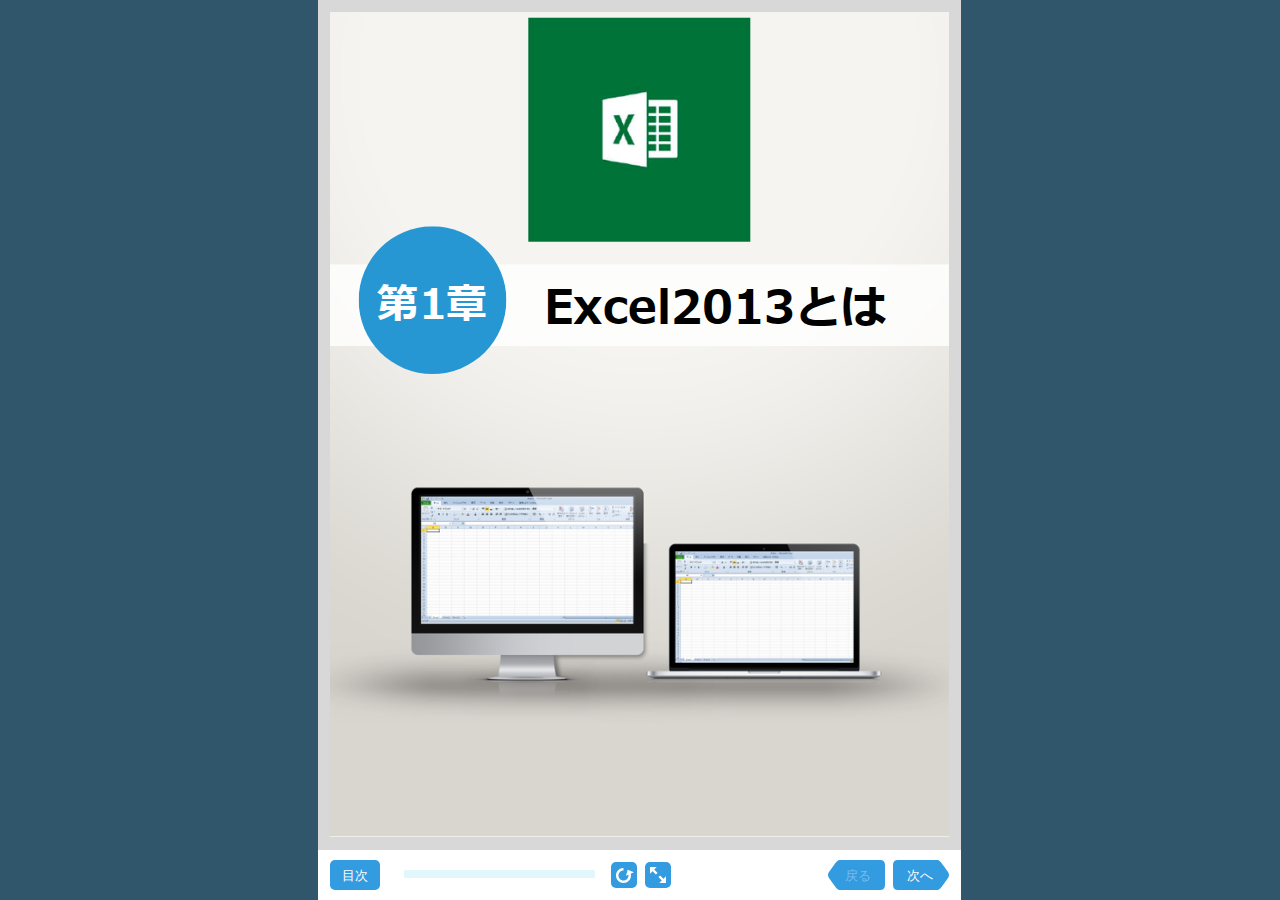
<file: 4_8_Excel講座_第1章/index.html>
<!DOCTYPE html>
<!-- Created with iSpring --><!-- 564 794 --><!--version 8.7.0.20205 --><!--type html --><!--mainFolder ./ -->
<html style=background-color:#30566b;>
<head>
    <meta http-equiv="Content-Type" content="text/html;charset=utf-8"/><meta name="viewport" content="width=device-width,initial-scale=1,maximum-scale=1"/><meta name="format-detection" content="telephone=no"/><meta name="apple-mobile-web-app-capable" content="yes"/><meta name="apple-mobile-web-app-status-bar-style" content="black"/><meta http-equiv="X-UA-Compatible" content="IE=edge"/><meta name="msapplication-tap-highlight" content="no"/><title>Excel 講座</title><link rel="apple-touch-icon-precomposed" href="data/apple-touch-icon.png"/><link rel="shortcut icon" type="image/ico" href="data/favicon.ico"/><style>body {background-color:#30566b;}#spr0_5078e13 {display:none;}</style>
    
    
    <style>
		#playerView {
			position:relative;
			-webkit-tap-highlight-color:rgba(0,0,0,0);
			-webkit-user-select:none;
			-moz-user-select:none;
			-webkit-touch-callout:none;
			-webkit-user-drag:none;
		}
		#playerView * {
			position:absolute;
		}
		#preloader {
			width: 50px;
			height: 50px;
			position: absolute;
			top: 0;
			left: 0;
			bottom: 0;
			right: 0;
			margin: auto;
			border-radius: 10px;
			background-color: rgba(0, 0, 0, 0.5);
		}
		
		#preloader::after {
			content: '';
			position: absolute;
			background: url([data-uri]);
			background-size: cover;
			top: 0;
			left: 0;
			bottom: 0;
			right: 0;
			animation: preloader_spin 1s infinite linear;
			-webkit-animation: preloader_spin 1s infinite linear;
		}
		
		@keyframes preloader_spin { 0% {transform: rotate(0deg);} 100% {transform: rotate(360deg);} }
		@-webkit-keyframes preloader_spin { 0% {-webkit-transform: rotate(0deg);} 100% {-webkit-transform: rotate(360deg);}}
    </style>
</head>
<body>
	<div id="preloader"></div>
	<script src="data/player.js?13C44E06"></script>
    <div id="content"></div>
    <div id="spr0_5078e13"></div>
    <script>
		if (!ispring.compatibility.performRedirectIfNeeded("data/html5-unsupported.html"))
		{
			(function(startup){
				function start(savedPresentationState)
				{
					var presInfo = "eNrlXXtzG8eR/yooXKXqrgrcm/dD98cVRII2LxSpkLQdn+xiQSQo4QwCPACkrKhUJYC2JdvS2fHFr8jPWJYV2aadt+NH9F1uRVL6K1/humcWwC52+bDChIwiySSw0z3T3dPT8+t5rC/kq/lj+QslWjrOrRkb4bw0OiJKRTlihBkfGS2Ni/HicaMFH72YL+TbQFx6dqFSy9377Prm15/Ao3P5Y1KQQv5s/phm8HsBSBYazcrsSnNeWEkUAaKVtfwxRqgq5FexvWprpVlpVertSnPeBDog84wwIv/tP8jY4xrIK/ljF/J1/PEM/oCv7eZqpZAv54+dcgX5lRUga7mvQMKZa3epXGtV3GP36eLTFwueut5KUIvdqVeS1HyPuttxaroH9cru1KjmgHgpKYhyxN4S6ZprSWK5O/FanNjsLnMrS4ydqSsZcuxMvZSgtntQn05Q692p11YT1HtoubYYpxZkd+p2Qm5Nsq0N5PnlhAfjAGrlL8LzFXxe7jdRSzVWyDfRvfIXnd9fyC9F7nGx1zDWde/DW9u/fRtkmYAvnAovVX6x3C4/9a+tWnWxQoP/wv5bGH664Lp1sScYtE9cQ/7rs72BDqOWh51bYeeLp5pP1bc/+4xuf/qBH6IgAihBAkKo4xSBFlYLSZkRUjPNKiOUXny6gCHGqXrq6cgcXv7FiJn4PyLi9sPcG6/qPoFOrorW2fJKpRU9mvX1Pe5/nY9+PeN/L/lf5xqe2NuKjtDw0iWnVdj5ZPPy11vvfhx2Xw47/wsK9k0o0yZkmSZkAxMO+jDThunW0JZh91bY/SLsfhOuf+qjKT4FIR9m65K0dXmmdfm+rZv787dX4rb887cvgreGlzonqgvNRqux1N6+8aewc/X+Gy9vv/112Hkz7Lwfdn8Rrr8Zrt8Ou78K178Nu38I1z8J138Tdr8L118P16+ACmHn7fBS96kmDLF7t65sb7wZK7y1+dNvw86XYfcqqtjthp0N9+/XbqjcCDufbl554f6H74Wd15Gm86deZU/VN6+9BcVbb1ze/BxqfG7r9S83L90Iu69tf3Vz69ZtKLr71c2w80dnug/Czk+hXpDAyfNF2AGCV0C1p5rh+mUn+B0sd+Jt/[base64]/IujBPHQz2uaaVHQF8IPw39LQVJevIhCpL0xEMQ5NAma56erEXmZC32M1m76ed9mLxwyvv2FZic7t36fHPj5zgn9ZrGiepSJz63bb56BaY3mCg3//ibzXcv4/T2q27Y7cRYrmZMbzu0ceve5dubL7++/fPnYKKNZvXO1XsfwjT+Ck7UOLM+Ve8VIFLY/t2rW++944hubd/4OmNCf/CZdPApigQ7zao+Lmhe7k1KNGCcK0YhjDML4K4gFYFpx8DswH3s7U9NFgKuhke2ICHVZgTCpOaGGcrkTlOTkEr7AD3CbMAVNLBTKGQQgpk1xBAhBIdgWKAWphIMjERC/[base64]/cjBoriOAGM95V86wKzIkJ4xwVaQDEG8g0guOFWCqGEHS7EoFqgkxwMg6WR8PiQkPTRvHyqClYcryG49pY9ET7Gj0lPmqAhij4ogiVB/uJIckfGcjOj/SBkpTWekMjMjlfvJSHuLo35F+Mtw/Ze4vuvWjt2a7i3373bY+Sjs3Aw7z4E8bin21v1LH0EW6Rij5271F3NXR7DRX9XdvPHi1vXf9tNPV3O/oY0op+x2gWbrjS8zkktf3SAh7r7Wk+xTqGv7yw/9cvKg0h2WfPvJd7z57VsbuEaNFYIO1/zP+52vtl5670BXjPeb5/qBXq6I5Nqr4ZJIJixhAG9YgVMRSEgFuNaW4QoroDiDmyNUSODPygcR+AGW4UBslTACUZwIEMdAxiK5JWnoC6A6MIRoqNElorYgWABoyEohjTVuJTGG4vhREj3FkuaIJ05DokuCyA8kV5b71U1GceVVEoB9SuGKc0E46zDJwEAUU8CCgAQQEj/OpPJroil0SDWu/[base64]/gSKNCCCbBOvBGEDLQc4JOTN87K3tYMrJGOT8vsv6/UECa8HiAlM7ipMhyAidSyFdhgFlNfiaZYWRjGcZnCOgF/gY9gh1/QqmEAF0KeQgIAwnWrHhPmXoOARU6kne4zBG+O2hB9sEiLvx4QHiLCH2ATAGbRRAmF0ai0lHPWdShdgRih0tRQ7fUsnIfwR2KY6AIPpwBTkkcMpsxskRlQlO1V94cgTEcScJbnxy//Irw/DwUmfr6mW35YGw9v4Hz29fR2jqTxVsXb8Tdq4Aau3tZry9xz5KHzdmNNbZuPvV52Hn5bD74ta7H9795vd47OFVqP2FOE3YQbG2XvoOFPGIOaNthKCJth/w/IFwrldhZADDWByWABTC5TELscRPJgVhcTZXVknutpB5wWCo6QOr1Aqq5KY/hcE0IQhgLdqfmZLLvzKgjBgDE5CbuwpMBYYLrqAhQpjl6bnyqIieok4QpxatY2Lj0QSYRmGqNdLt0isWGJjAuSCAkCxgIBBcBMYYv3muZQF39gUUmmhZX2TtHgg8w6CJlEoJd/7AgH20EJxxzQGPZOweJFnSHDHsqIbUwK0GAtgZrBphaEpIoBk1iHE01FMQiLIBWFDVQ2WgqQYQD/YHmAsAX6f04Ij6dLTGin04wilAXAvQDpIAZQF4DsMMXAwm3HDIGQBsM7eFQAHbU0GpRnySXoIfqMEpCG2tNf2EgwEE00RZBnYwbp0ckBc8gSHGmNs44AUGfhQBy/TSswXkL4Ec0DfvoUZwDs405Zz6bYIhHdIsaY4Hgkrx4X5oAEBnCXF4S4dHQBB7NARJjuqHBYkwQCKb73+99c5n2z/75v67v8BlpNufbb31P/1FMpXGIToTh+j94JDMtnY7v8r+Xs+v7mVZiIdpy5pMy5q/yLIgCv6KEOBGj+JTd7L0OURQjtShqZ3w0kNjc522uc20uT0ImyMexUO9gKOvOkB9A8/7rn8arr+KiPbSNYeUn3P/+jB5+w+37l9/wYFhgMdfOOj7hTtT/K07LbzhFmY/dJUBQr7mF4Lvfndn+2e3Iq7e0WJXmn3W6OHtYpNxa4FkX1sgB97J67fD9Xfw6PcOfetqufvVS/fXcdE90TPYh+9sffw55j13nr93s4ObBd3fhOvvYX3rL2JKdalzKly/7jzhg6dzYfe53Kmtq3c2n/8YvmC/u3QJ2e6E62+4Mf4nlxBBXTfvP39t+7uNnhvcTAoWceCGwBdOiXX8ENtoSIiKp9RjgnVf27xyOey+FOWDO+eAD6/T2Qyn2+GuDD1op4tOJ+4WU/yZ/95mjPeA97c3Lm+9eAnd7fmPN1+6nvAM6MNB1v2PFUEgmc7ozOxbO5Qd/DQRBfp7N1+O1jiyuzQxI0TrHq9tff4RugIOfLfvmDF97FLToMnuaz1fGT5Nm1huSVf/0IcCPli629j65OWtK6/2kXIGtqDZ15Eo/x5rdlEzu4Fk/vBZk2RsztPs8+JUPJg1ofk4MI5mXzAxXuT6had7OHHyLmZnGWbPPhRB5QGYHQ8Y3PFHIhLnJ2IQ14Wyq4hOPCiJwiGu/d698+7m52+lDjpQ12UbAxaHnKKnvt1E/e5YRveleEgcsEah1HO75evOF/duXIZJF5tAwVJBECW8uvXBt9u/vbYD3IKh3GvBfxmuw08L7zre99zPjcxo27de8oLemwey9H1auBzVrWBaExBGFMDr3kaqUYG1vXOVbsNSFrgJuAEKIRTrnWZN7hKzwB/[base64]/[base64]/Ud/0GXz6tduQePFHVC8S8UxSYgdmuktp7nz3P4MdxYyH/D31oASTV9N3FuOqvzU4f0Xtt65FHa7m1++gulF5/bmtbfufndtkMdc6riFJCda9uLR4Px1MjE7iOvFzkG1lD0QKWTAABVIa6IzsYDrAGoAxhP+5InmAUylkkjuYBQe4SAZt9Q4AAiAQZIpBzsM3l6VAU/fvdWB0FpJy6ARxY0uqIABJiCQV3OJx3dt6pxvTN70KzqUYAjDIDH3h3h5xos68CgwIAJ/XzXjnEPGezqYDfCmYHTClmdehuYWj1lof5QCsTGHVg1R0V3Z1GXoI6lHiiXNEesPntIDryxKLiVAa6vw1ihAMqUgH6Hco7SCJYDaoGvBm4QHaXumJOCVgml3Sjc6EBXlJ/AUT9jjJcUhRbiEbMhqAIeKcYLA16dSmnv0OQSc1ZFVJM2S5khl2LERbfEeJihBlYYERmgYcgQgsVKDW+IgL9gGhh9kFMa9J4dqjaFD896Zs1QCg5fFrQZQrojh1oAiBu/rEiPFwBuTh6aHOVIMMccSw/0BCRhkCUDtryaIgoSEjhoBA6GXtUQDRFvIMKLs2WdgkDGZ/iXnvUaIS60YoaKX2aVGOoB9BXpoGNvujq9PJAW4GcgCHpGRph9JRVIsaY4HP5oVqXxoaYzJEuIw0hh6NARJRoZDtQg/KhZRhyvInjdBDnsMycO2z4GnL+H6Z+7MRCdc/wjw+vbvune/fqGfv2QdRsk+Pkf1vrdTMt+i6fcRMmTxLx/Ebd6bYfej3pGNm7jH+8aLYectl9a84l4PCMnEc+4uwMZVr8Tf0+5W9MC/UfXkeD3vDJifXqnUc7Nl99JecLZTkc2X6m0SnGss4ZtXY0/a7aU8VFQEd8GX0vTuXhXyY6gGs34tzgk/RLCYJDjjfLYvzOk9paEpaejBSuMGVm/gRGJV9xSLpcRiBy1WNSXW6b3l4im5+F/JXCkBoS0RyReu+01ESLtvp0QUKRHFkIiESOMvLXgRISe2Irr/15MyRrOYosnsV2hIRvKdqFSb5xspyWRKMvm3kkztx3IqJZ/6a8gXE0vvbjCdEkj/VQSC+tw7yhfwx8nEu54Hr3RexqkUp4y56nKlVq3jK7IHS8C1HgNqdvr8bLvi3kDe6D1eib8Quv+O6cRCsnsNe0T0bP/TT+JNXMifXm23G/[base64]/70bLsd8OfU+83Zv78I9vJCfzHj7+YCv0f80GABrgxockETgmS+32+WFs8vgsThslsvNZyrNuUaj1sLBXkvzXnRQD0br8fnR6RMni1NPzk9OPzI9f3ziEVBt1PtpDh31n5lSz0IS/C9Q7zD17Ini5OQQfc4xSNKnn5qbmZ6cB6bS5PxU6cdzQL/12Ydh56ssgunH5iYnpkpAs319A8iyaE7OlB7HSq58E3Zfjggem5kpTc3Nz05OjJXmJ2bnp6bnnKiTpbkSRLb8k43V3NnyWiXXbuTWqpVzufbZSg6sVW1Wci4qYQGO+Wp9teLrHJs+UZyYmp8pzc7NTIzOTUxPQT2zjWbzfMFxl1fbZxtNqLWVW6y2yqdrlUVXNTiTK4/+9w7ldrVRz8G/9tkqUDaWy9V60GvhianJ6eLYfPHkyfkTpdnZ4iOo+VxfRGBI1HKu2j4LZYuVRgFqOldH380tNSuVXHV6NldeWalVFzxldXaliYKcBAeOGpspPjEx9cj83PT05Ox8aWqs9wTxeX0xN9Yso+iZxDPF2dIM0jXLLQgcO5HMe29wVLlirZZF+OjEI49Own9zrsJHq2fO1uC/dnatJ0to85OVui+EHi7NgBPMzj4xPTPm5AbGXDm3Um61zjWai4nejVvO809MjU6Dn4zOxeuYQ9IePxi8Wl+APq4stD3PZPGxqdFH54/PTcHH4yXUb7K8Wl84mygGP8nuw3iPrYJV4v0SeUHENH98+sfgtsALP1IF0z9EXPnDdMGTpVl0b/jpiqaKj088UkRnxVHQ893+EFgooyvWzufKCwsQ39BGa9XGagueoLjgwW4wtIKs2mZLP3oMumCiOLnTgPLMYEL37Ux1DXAwmBVCuK8PRu5oaQz790ePTfzn/HhxYrI0Ng8dDiNhfs7HBqx4uXw+V2+0c+XFtXJ9oZI7XVkoo/XOQ9liddGVYZ+5Zv57tfqTXLkdDeMfRCFgaqz04x9kN5uIDVmtr7ag6TZMdSvtvVpA9SMpd24MvW3nlvajyG7NzI6WpoozE9MHZM5WdXm15oPIPo3aF+B7G3bPtval9/cw8YM1OOsDz/EJHJ3Hq43hghJMFC7wQWyvDRdOTI0j28ne/+wnN1FfStUwNd2jm2rkdid9HIRNVvg4hpdhsidKx2cn5jAUPVE5jUjNEzif9ArvYCvEqLVKuzJwydOVpQZMk7VKec3PbRAlnekiC8VmyERompuYm0QBpoDvTDQttXK16rLDjT3Wx06UemL7SJOU64nGam3ReWqt+oyLNqD36nIlPcUuNRvL7mmt3Or1rQ9q/753Y5GoM77uk6mpo+9s+7ddzNf2suBsqTgDs8hocWrUzTCj6H+1RBl4CMo/OTfbn4fAVZbL7YWzEHGXHL6N03uoNFYaLwJPT9DZSrm5cPb/Lt1MkA7X6x/nosfHMmhxvoNRVxrwnJpqtCutpz3tXPH4ULH7NiiMUF6/OI715iagjw4GdJV9lFluIC4OetVDT0fWKc7NFUcfPQHOMOv7vrHahGkxTXiiOPNDGFMOlGC67eB1zuPrFLHXFbunnVVXNsKNU+wrdqAscxMn54tjYw6Lo9cA+nvGB7BFAEVRspmrAShP8ow+WpyCMTrMVlmstrP5ZkqlPgZHwOpR46TPnPru5CJTb2iAv/rvMW9d6wWqyeKToB2AMRyNYC4fOwbwrs/0vQBedq1J0NeveVfYl13TAE31coP+iDm4rGDPpt34+EsbHhoZFy/+Pz70U/s=";
					PresentationPlayer.start(presInfo, "content", "playerView", onPlayerInit, savedPresentationState);
					function onPlayerInit(player)
					{
						(player);
						
						var preloader = document.getElementById("preloader");
						preloader.parentNode.removeChild(preloader);
					}
				}
		
				if (startup)
					startup(start);
				else
					start();
			})();
		};
    </script>
</body>
</html>
</file>
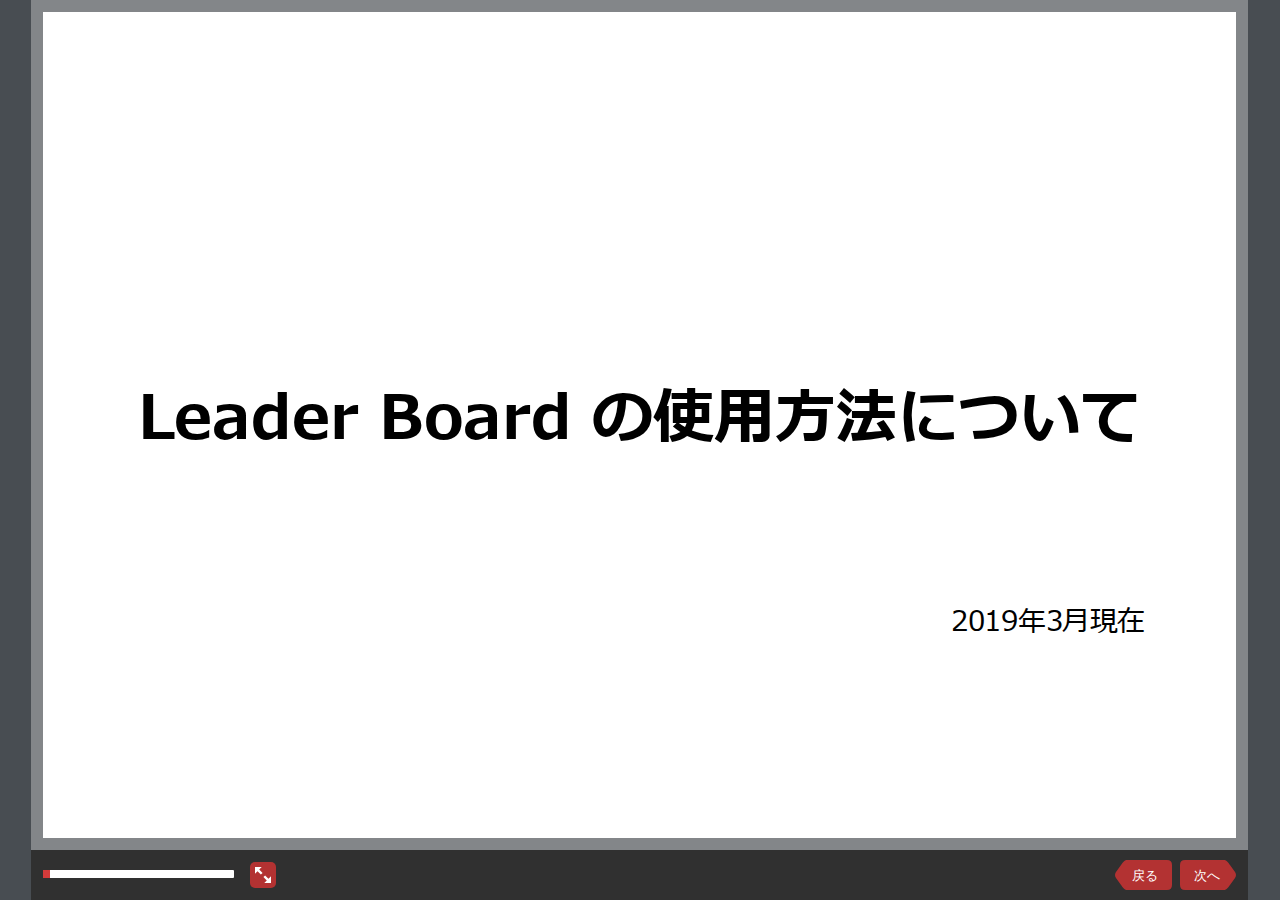
<file: LeaderBoard/index.html>
<!DOCTYPE html>
<!-- Created with iSpring --><!-- 804 614 --><!--version 8.7.0.20205 --><!--type html --><!--mainFolder ./ -->
<html style=background-color:#484d52;>
<head>
    <meta http-equiv="Content-Type" content="text/html;charset=utf-8"/><meta name="viewport" content="width=device-width,initial-scale=1,maximum-scale=1"/><meta name="format-detection" content="telephone=no"/><meta name="apple-mobile-web-app-capable" content="yes"/><meta name="apple-mobile-web-app-status-bar-style" content="black"/><meta http-equiv="X-UA-Compatible" content="IE=edge"/><meta name="msapplication-tap-highlight" content="no"/><title>Leader Boardの使用方法について</title><link rel="apple-touch-icon-precomposed" href="data/apple-touch-icon.png"/><link rel="shortcut icon" type="image/ico" href="data/favicon.ico"/><style>body {background-color:#484d52;}#spr0_5b4a4fc {display:none;}</style>
    
    
    <style>
		#playerView {
			position:relative;
			-webkit-tap-highlight-color:rgba(0,0,0,0);
			-webkit-user-select:none;
			-moz-user-select:none;
			-webkit-touch-callout:none;
			-webkit-user-drag:none;
		}
		#playerView * {
			position:absolute;
		}
		#preloader {
			width: 50px;
			height: 50px;
			position: absolute;
			top: 0;
			left: 0;
			bottom: 0;
			right: 0;
			margin: auto;
			border-radius: 10px;
			background-color: rgba(0, 0, 0, 0.5);
		}
		
		#preloader::after {
			content: '';
			position: absolute;
			background: url([data-uri]);
			background-size: cover;
			top: 0;
			left: 0;
			bottom: 0;
			right: 0;
			animation: preloader_spin 1s infinite linear;
			-webkit-animation: preloader_spin 1s infinite linear;
		}
		
		@keyframes preloader_spin { 0% {transform: rotate(0deg);} 100% {transform: rotate(360deg);} }
		@-webkit-keyframes preloader_spin { 0% {-webkit-transform: rotate(0deg);} 100% {-webkit-transform: rotate(360deg);}}
    </style>
</head>
<body>
	<div id="preloader"></div>
	<script src="data/player.js?74FBF400"></script>
    <div id="content"></div>
    <div id="spr0_5b4a4fc"></div>
    <script>
		if (!ispring.compatibility.performRedirectIfNeeded("data/html5-unsupported.html"))
		{
			(function(startup){
				function start(savedPresentationState)
				{
					var presInfo = "eNrlPGtTE9m2fyWVW6fq3CrFdB4QvB/uDRBG7kHgEBxn7jBFtdBIjiHJTQLqsazKA5CnooMogoP4AkGCiI4ICv9lku6ET/6Fu9bauzvd6QYyzpxbxTkjA8nea++99lprr9de3TfsQftZ+w2HyyP4G4Wa0846R/Vpt98rnPZW1winXR5HtcNT66l2OBtv2k/ZEwDcLIk9UsxWFxFjPblUNv95vzCzosx+VLbu51JrudTzXGool3oJ0FftZ2u8jlP2PvtZjxv+dsPo7khMCkRjXYLgdXmrHTUAFh20n3U6hOpT9gFEJhiPxqS4FE5IsS5vVU2Vo8vpcDo8//HfjoZvEVyyn71hD+OvK/gLviZiA9Ipu2g/[base64]/ZeLh031XVxKkCiCf64a2sZOvYeMSF2nomHgj2SUPU3ZFx3eWs38bNHWwaWdpwqYXKt7PzbjlAAnbHOMBzrWvnjO5eyMFq4sycvrLDzCwjCDh1VDodAk7uraty1NW6P4PS6PTXOGqd0WhBu/ngKlRPR4YcfOa3Y7nr4YAf7z81HMx3AKBukT7BvmiLeJ0alOG8KsPm+ZX+u8z9X2N9e9udqhAEbKOlxOMyUdFpS0vlbKZnfHs+llotLk7nUSC71Uy61gvTrHHC6qx22/M6EPDEnbyZt0CA0uG3ynQfF1/PF5LDtIPms8H4J2JBLD+XSMMcK/O6M5ZJJ+PnyaTSXGi8svsilx3Kp+Vxmt7h1S5mdA3B5eFNZGIOWXPppLrOVS2/mMp9ymVHsyi4qs58L62NfPo0BEjFCQiAkxqZgBH7Ymyyuvj0AbNNDyp1p+dZOYewVDGWftUFOmzz/WR4ZhhnlhTeFJzP5/ay2AOBHeCKS6Te5zBoh8OBgFja/jBvK3Mqln+XSH3Np6Mrk0h9ymWVCdSiXTKlbhB+OCUji9jqMZjiAJMobe7nUA5DEXOY+zoTTw46nabKNXPoe9MrTsOMR2OgJF0y3WTBdloLpqkQwUSaA6OmXSO7MaGFu92DybedAY6PHn8usI7fSz6HrRNPMXV1jppnbkmbur6cZnOGDZCq/vyQPZ758ehQG7ycauv5fYjB2/XRfrKo70o+HJb/7izw9Bf3n2ho6z1ysry+m3yqjIKgPOLkzr3KZJyDqvyYX9Erj1+TjXGobz0pqRlkahZOGs6H6SP9EqhgUw0YumbaRRlkiLbDxNWuUFkAFk1olTQOnaw4nB/y3J4orDy+0N+dSE7CIvD9cfJlSMsPyk004ZowUeBSTqa/doHwnLY8/oTM7frD0kCwM/CzSAeeI4N5RQXrq6r9mmTW+BsyVnsC5+hKJaPxs55nOM3p2nflbvLvzTF+05/TVbvgQT4ixxEC080xIDF8eEC9LnWeusf9wil+Tu0R6UGZLpH+AJxvFW6vyxH0mFqTq5jQW6eHWivszBEEqLJ1Wxu8XVvaR+KlXyFYcOUWbn0d24/7p2yKQubi1Kt+/k0uBVkzDbuQn70jRbZgXKcy/U26/UJeaz6UewfBc+j2dcMbwNVw/NaNaGpgWiHQf6c9ojiT3Oei3gL8dX/s79tvZZquISVwuHL8DPbY1n8OmnjAjGZX5bZJ9IPgiGbyPAFAYWlJm14u7T4ufxoCq/OvzW8Vnn/FYvEzlUg816T3ZytRrYYA8lsrU89XK9IRTyGOmULUlhap/l7kBlQO2BDw1Ve1mla0VZehOIf2xMyYnJ/I74BtNFsY+ytlHeIxRZF+qanSE1PuQ5oOSBlnFlvQoNa4RJLTcpYFvyBaMMZhCegekXF4G63NPGUvKmz8DIqCm5OEX8vg812Nm9ZHfmwD/S97cLMy8scnPVw8ytwHR5Z+YObRFYjbQCNBCBpKB0RnM7BZmFiG4gNhCefAClVvmLnqLmQ3m6cn7DwFHcALl/QWkwlwa0IdghfZHhw7N2rKy/oxQG9LslYqvCVP0lplOKjmUa/LIXGEB7NAG+MS51C4qZzPM8zFl/[base64]/eZkPgjADnJnKZF7nMCOht1rpP0vEE/U8SE2xF8XiC9g/971VU0+gvA2N/zmXmuXSgAVjVRT5zzFgqYxPF3c8Ik4EhyzwPQfGGztxqbv3cCVdoVmnHQ/[base64]/jhBPeItctWOcUBdfvI3xlFrPEk2PNLbrqRmurY1tYp62XMa/y5oGVVp7EMJ8UAGjnUvRTSn2d8IyxlRm2Tn8KFeU/5cUdZeG18mqxmPlcdg98ko2Y14JM1okNoaLMxj8ZgTwOK/1sndcQKktsIF1+wUsetL3Z/O4sJhVYkJ0ekifuF2Z20eVCw75EenkN8w08OWqw2LkUBP5vi7dWizto+Yv7d5WtFFrHW6uFmU3M2vFRFgE3rstTfFt0Z/QJcwgcHrO45DOy3lF2l4TaCJQDcwfBd0T38l5+9yE5iy9VH/MFupnMOS3daN2T78ByzywTJJp3+iK/M8m8Uxww+qows8JRBwKpF4L8+uyIu7NDLsPo6nHI4O3kd8cpqZGliTbBWSb0mbYdYtduhXVSrvM/F9ZnQKsfzE2D6iyuPMSUZym7NKTjCU9RQ3glZ4FIuwepJ/JeiuZZIySQDGqyeZLEYYIlmLQ0tjw9BDykvb0mDiQBK7pBXdPZhpeF7FJhegSIgu3aJajmbKfTFh5e2aTUpJNIAz8oYFCjBe2OlruTqSzbA7QfPBnmNxcoG+P6Owtl/[base64]/sIzlLh0RAKrsbFZAoaKdW5RwRZ4zhldtnxww+l5Q7lJdsAfvryabR0eW+uBMjslm+I50NUAnLviJm0E27GLPKTgnWCUqgoQ2muimAB6gknk8uCTNZZSqGiNCUrBXEeJDfBcMljU8V9lHk6uRT3khJGhaW68dzmov5aZUJZmNkqrk3gBRzI/5NN+e44fK5r/Q6km82uLMBBmyGVssZUxxc0TmsYY5tm48Uv2pwQY4N3wUtKdJkancawGI9mM5kS2Lbyuy/[base64]/M2Iu4WDpJZ1IWJlwK/[base64]/pit5yEJOeSTEDqPF/[base64]/Ixif6v0DILqb36ANpY5iMNyO/JwBnjSGVNrtu8dxR4MM0tcYdPush/84splfoHDB9vAb9Xcc9/jAeVM2fd7hu/K+2FkBqzw5IG8uYkfHt9VHu+RTydPjxVmIMQcPUi+/UIFc1qLsj3MD7ee/T6i4IfH8iQiXRzflN8u4Si1RMgAXFf2OIIXlMc/xSMJFmUjzkOeSajwfmyU0gZYN8rKSE84gZwWBLK+x3K6vo5ALEO2h7WzFRZ/oGb/6YDlZbQSOzBiR6Xz5OfLyuwtef0BOqVv7vDPIO/DK8Xle9g4NY4feDnCI7JisPikPPxCzS0PkX6j/BgPkMzIjtMGt1gilVXNsbs69cKtbCsr7GZNrXqdlN/cJUhMYxbuswpBXQWyrurm8NIHc0WzcRwm4OsjkStBiZ4e2SBNts4jr7LkuD75zNRe+iXmLFNZvi1jcMmmBXQgbJbHP/JLPwP9JlgeUR1lkUfU42q5L16mwqsZ5In7+c8LAHpwa4oCnCFlaJGKgyfLoy2VkGvIJcqhkjWbIMdpo5j5rCSXMQOfBI0/qnoUugJ5Nc9HF7EYby7nt5PAZZZszO8/ltd1YSrsNnOLBGkfOfv0AU6KXYimfj1DGlM13uo6qviQ84CFDes80UvGRx4bP5h7DpEesJLhoq3JuhhPQTCLr1ihqmVhZomck/ntKTk7RkuuFsZ/UYYnzFysGHlKQkwV338AJh2PxkHyUX5/qXDvjfw0gxT7vHmwuK+n53Hr8gkA660U8nFsgwSYuSQp1iuP/sLuWZTb83Q5om6L6xF2u3GkiCqvFgsrWbUudZlXx8DJ4S140rmo8Uw30aIkDBv0FMIIO908cY0Z7IkvnxYrWUCXBAcvAK9AsAZXrdLZ5s9/0WKF5V1yXtmDD1nlpyk6LBvsMRMdEbXTZZqPUm8jU/[base64]/hA+vgqsLwlIYG/2zcntFfrHy7wR2PvL3YCgk2hqDMak3cs0ASABN+HR6WErY/NeioUgM/[base64]/dInNVquxIkwf2TLspgWAf0wrsGj+1Vrg/B3RV73I1DcUmBC8qv7OjrKDCLqZn5cwd/vnuA9Be+BmFGotaCosvALj4dqkw8wzb0/fye+/l7Jb6fM2QLg0BtlTeGFGfTxliD/Hwr8lU4fXr/PYYu8mhc8qKlafJu/qkJpFIv6qXKfI0KOqkuucN5fYyOYv61Edhbqe4kmTj+FIAuP4MjiEFBA+L+2+Yw1xcfV5cxpIUZWJeK9VQK+ZWi0srEGbjmvsZclfuGtfRqnNIIzF7MxRoCYAPUNx9qnrxZQTRtH8Js1Ilz6rq5TCVdrq4+rH4+kF+e10GgnC/eUJPNHl6qriK+QZ0vHBBziJgCwQSOs6UaKFNDowANwelJPlYAVVJkyiPl3hZzIcsViZgXoy8AfBZWAuQY/zVwf0P/GbDNC2EhvQ2hVWNy9oMrAscInzcCkKX4c9WWE3I2UV6pHXKEm0WILGrHmV6CncH29y+TWIwqj4HRp6PaujZY/e59B1ixTzlZFfLJKoEzD04dp+yoa2r0VYefi3v3AHvNr//wApPsFj6yyEiwHvycO6ovjdVBKmPWurqv9IkYCvqpabBk9XPKX/+qfjqLR9o8M3+GZ7I9AgWV/VO68I8Z0WFeSxXWXifzu+MkE+DzsMzSp6O0ed7B7NjFLQachcnjIq8gb3Ipa0RH7YBWthbo1LYFhDpXUED0M/J1xtOOKquRnrxhS+6lkSi1w4T+exnhSpHtdfrrqn2VDs9p+wNuA1nrbO22lvjIeTLAHqMAJfhq/pWGUDm0rHYCCZshD8Wm1P2S/xdMyW0gsei5TSh5fyj0Qqa0Lp0PF4uE16ufxC5TAjCWm6OH0ZPqDYhFls1oeg2oeguQ9Hh8Hg9ta4aFUW3q7bWLbgdhJNogukxwVjyFRbyVIKfx4Sf5x+Bnw6tao7WeSkYux4xIVRtQqj6/[base64]/XywohsxYmZW94DRi5fA4a1x6iglCrU7KjRA95RBEQYfLWcPJjjabXgXYjb/aDK9UK706rR9fsMdeLCgmgpFwR7BfCgXD+EK6QXWLCM7G4VYvXQ8kJHrfX0SbJap/AZvxlW7aPPTiQ950Tfv0d/0iN+yXBhKJSLiqOxJOAEZV4UisX0Sa/lsj/QeLlkFEBqWYVX+v2C3phte5XE6Xs6xbHdvgctW56tABjPRHxfD15sjlSNUlsfvK5VhkINxjmL7velSKAYGuGGYNBeOJpoTUb5y3sbGhscFl6kZyxyWa1tOI//QQIfGSFNJmcPrwn7lfN4WGWRnIYDAeTDAQbZaoeFkq2xjISoPHSX1hGGXsdDnwn9aZkK4lDEtGQ+J1KVY2CF9gSQ+5RiPRgehhdIzGIpdxE2X9Hif+0/eHImJPMHzZejAigBMYuKiiybd9kwT1Br5uk4lhv06aNVnVXjXIpTGOQ5r1jj//FNY+WYn/oPoiQ5rrBqqJH+xiIiF29/WDuOKp6RdjV6RYRyQSiuPRD5nH3qRYBc5sXVd96/k2X8v3Xc2t37R21TV9gyqZCakNpfTPzurqa4Kn+t9h3nLowHlfc3MZvI0GeBwafEtHe2tzFwzyN3e1+L/rQPWKiZ1tK4DWCx3NTS1+gCnMZwHMCqat3f8tTjK6C/EmB7jQ3u5v6egKNDc1+LuaAl0trR2EarO/ww+Kzv59ZMDWJw5KtkTENhiUrtoSfZINqBWMSTaKxLADD3wwPCCxORtaz/uaWrra/YGO9qb6jqbWFpgnEInFrp+i0fhegEgMZo3beoJx8VJI6qGpQZKoX6/ybPCT6AsCZKRfDIar1BUutjS3+hq6fG1tXef9gYDvG9x5h4YiDDDMcjWY6IO+HilyCma6GkbBtfXGJMmGqWcxGg0FuxlkMBCNISJtIL18sXbfxaaWb7o6WlubA13+lga1BVb0h3tsDTERUbcEbvcF/O0IFxPjUuxQkC4mDQRl84VCVoDnmr451wz/d9CE54KX+0Lwf8J61jY/0rxNCrNO4LC/HYQgELjY2t5AeMNAm2iLivH41Uisx8BdPeXY+KaW+laQk/oO/RwdCKqOB4IHw93AY6k7wcY0+y601J/rqutogY91ftxfszgQ7u4zdIOcWPNQz7EBoIqeL1wK+KCuutbvQGxhLPwydbT+BaOpv5g7vvcHULzhN3W1+L5t+saHwoqnQJVd7Qh0iyiKoes2sbsblBvSaDAYGYhDC6ILEkyHIV5lNVvA/9cLwIImX/NhB4oNBhLSt8vBQYj+gKygv9l8cHLr/Q3I379eaPqfrkZfU7O/oQsYDiehq4PpBpy4X7xuC0cSNrFnUAx3S7ZLUreI1LsOfT3BHupDntEy/zsQ/LtNTPBj/CeuAloa/N/[base64]/2S2cT2xiL91BoS4ypvmVL7z+MX46i2s7nbTKZDE7bKaaeTteMoGPD72sGK1Pta6snC1KP8hQx9ICGIf3NHQLNDICr9YqK7DzRuLzm3enjmKjX4G30wRkU0IImx7r5fky8NoOXzsmYbbz5rAYv2Dk6dvzTmh5ZIQor/yGA7fHVl3fSt1Mm9PK1b7+t1NAGP/hinS2Rapj+CfnGVOj1wmlPH19Hhqz93HoQhwHgfGYiBWTQDnve1/wXOFDklmGQi99rG/GsTMNsrsidhNZe1h6uHqEh3IC4dTW1dvoYG8sVRasD7u8IUWA84RTzStIXAKTeOqT/na4EzWj5M6gkmrMe1+/2aD44OK/Mam1nYpIkTaSb1aIC8su86aR1UFVWz73vYHThjeBqBXEx3lNw7bdBvcvCsZzU6fdrMR7p91jOVvCk1NtBOzB8XFRy7NJ2P37tw2cm4efP/ACXmAeQ=";
					PresentationPlayer.start(presInfo, "content", "playerView", onPlayerInit, savedPresentationState);
					function onPlayerInit(player)
					{
						(player);
						
						var preloader = document.getElementById("preloader");
						preloader.parentNode.removeChild(preloader);
					}
				}
		
				if (startup)
					startup(start);
				else
					start();
			})();
		};
    </script>
</body>
</html>
</file>
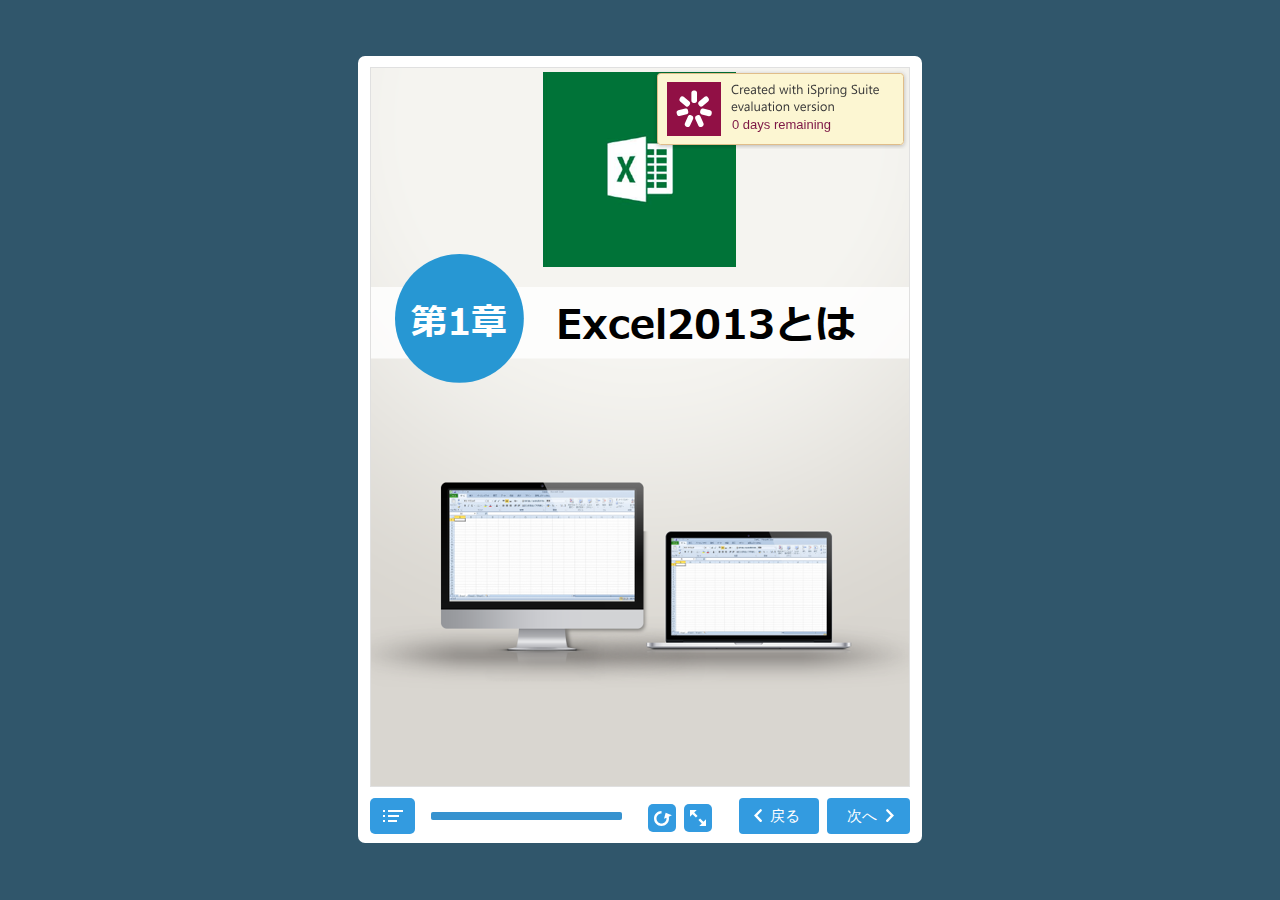
<file: new_Excel講座_第1章/index.html>
<!DOCTYPE html>
<!-- Created with iSpring --><!-- 564 794 --><!--version 9.7.5.15012 --><!--type html --><!--mainFolder ./ -->
<html style=background-color:#30566b;>
<head>
    <meta http-equiv="Content-Type" content="text/html;charset=utf-8"/><meta name="viewport" content="width=device-width,initial-scale=1,minimum-scale=1,maximum-scale=1,user-scalable=no"/><meta name="format-detection" content="telephone=no"/><meta name="apple-mobile-web-app-capable" content="yes"/><meta name="apple-mobile-web-app-status-bar-style" content="black"/><meta http-equiv="X-UA-Compatible" content="IE=edge"/><meta name="msapplication-tap-highlight" content="no"/><title>Excel 講座</title><link rel="apple-touch-icon-precomposed" href="data/apple-touch-icon.png"/><link rel="shortcut icon" type="image/ico" href="data/favicon.ico"/><style>body {background-color:#30566b;}#spr0_952dd133 {display:none;}</style>
    
    
    <style>
		#playerView {
			position:absolute;
			-webkit-tap-highlight-color:rgba(0,0,0,0);
			-webkit-user-select:none;
			-moz-user-select:none;
			-webkit-touch-callout:none;
			-webkit-user-drag:none;
		}
		#playerView * {
			position:absolute;
		}
		#preloader {
			width: 50px;
			height: 50px;
			position: absolute;
			top: 0;
			left: 0;
			bottom: 0;
			right: 0;
			margin: auto;
			border-radius: 10px;
			background-color: rgba(0, 0, 0, 0.5);
		}

		#preloader::after {
			content: '';
			position: absolute;
			background: url([data-uri]);
			background-size: cover;
			top: 0;
			left: 0;
			bottom: 0;
			right: 0;
			animation: preloader_spin 1s infinite linear;
			-webkit-animation: preloader_spin 1s infinite linear;
		}

		@keyframes preloader_spin { 0% {transform: rotate(0deg);} 100% {transform: rotate(360deg);} }
		@-webkit-keyframes preloader_spin { 0% {-webkit-transform: rotate(0deg);} 100% {-webkit-transform: rotate(360deg);}}
    </style>
</head>
<body>
	<div id="preloader"></div>
	<script src="data/browsersupport.js?CE03B26A"></script>
	<script src="data/player.js?CE03B26A"></script>
    <div id="content"></div>
    <div id="spr0_952dd133"></div>
    <script>
		(function(startup){
			function start(savedPresentationState)
			{
				var presInfo = "eNrkvWuznVd1JvpXVotKFVRtLd55n9OHJgUCUqdKqZxqOudDRxQlpG1LQdZW771lw6GosmQSLjEndE7n1pA7IW4uhu6kuxMC4cdsLMOn/gvnecaY7/uOudbatptQbTVtU1hraK655mXMOcf1GZ+5cvfKM1c+U/1H2gc/6MPV+GH/gasxffjDVz/woQ+Uq9c+dC1MrYYP5ZI+e+Xoyjkaf/hTt47vbX7y7a++/v2/AenWAdqLV55JcTq6cufKM8Xjv7fQ5NbJ6fFHH5x+PEyTK96j1YMXrjzjJ5ePrjzkIO6enT28e3788bYt2/Rxlybn/w+0Or7yzGeu3Of/fZL/h4/npw+Pj67cvPLMb8hfXHnwAM3O5COaBC+/9+zNe2fHQpY/ffZjnz3S1vfPhtbxzVs/GFuHt+j73LZ2b9H6wZu35jTXxs+OA8nSWFdiv+d7Y+P05o1fsI3rm4/57NAwLm99fGAcl7d+dmjd3qL1J4bW5c1bv/BwaP0Ws3zhtm0dpzdvfT6Mu0yHVxvNrzw/cDAPztmVz4L+gPSbM/3eLhccXTklu1z5rHD9Z648O/f62fl32dVP/uLVN/7ujzGU/xMfgos6qCu3b57fvPHes3t3bx+77W9y+27tUm/Jrt5efhYDmI7W8XxqPuA4rOHi0asXj7574/TG/Te+/W33xrf+XI8oxoBJTFscbvlm3JbYSkzO15iKL/74qnOf/dgRrxuZ6m98rC+HTuB2//Kk/8T+bT3munh35U+YlHRxdufmg+OzTvqo9vd/638+3f/zSf3vs/qfF0+0sS6Wu+ouXnpJZnXx6G9e//z3n/zJX188/p2LR/8fJrisYdpfQ39wDf3bXsP9X+NaXjx+9eLxdy8e/+PFy9/SW5RUDPIXeXWn/dUNB1c3vO3V3fz3H3zBruV//8EXwa0XLz361bu3Tk/OTp49f+Pr/3Tx6JWf/sHvvPHH37949IcXj/7s4vFfXrz8hxcvf/Pi8X+6ePkHF4//28XLf3Px8t9ePP7hxcu/f/HyFzCFi0d/fPHS4xunOGM/efULb7z2h+YvX3393/3g4tH3Lh6/wik+fnzx6DX533+Wo/L1i0ffev0Lv/3Tv/jTi0e/zzaP/mnu7Mb917/8R/jrJ3/w+de/gx4/9+T3v/f6S1+/ePx7b/z9N568+k381Y///hsXj/5Blu7PLx79O/SLEch4vnvxCA1+F1O7cXrx8udl4D/i38vwnvzHP/vJyz9ET09eeYQx8EuPf+/HP/zaky98Rb795WEYmzfhzEM8yG2WPyfZg2ngvM+IRHH2wnPu4y3527dLvYUOPoG/8X6bWmpTClNoKU31KDW/bSWn7NNRbHnrMmSNKXjvQTtyU9m6iG8Ul0vLtX5M7szfcEcT/nVHV32s26nG5pLLzgVfj66msE0lVt/c5Njtx+TuXL7iw7RF5zgxCT80lXoU0hbd42YrVX9WmFim8OA0PY1T2PvG3heWGbzwnN+dQcrbUmJ0k4+lTr6Eo+AqJlVSjrkVGXUooBRXYq4+u+IaZratuDRyw89E7/bn4Wrb+ppqCdGFqabGqW1bQB/2O3Yi6H/b8KIk13wtbmpYrW1KvsU8tQnL6KPdi7w7k1DyFlcatqG6KeF3jkKo2+Y5t1KDnwJ+A4vVasWWuBQ9xo/fwPIFj20rGGsoaXcmGFVsMZaMdQmpBe5IxA9lfD3UXFwtu1uy/5X9b3x2/0aer9+jfkGnfrv/hjTaO0Ln/PZD+Z42/6yuw2f0b87kb455HOWSvkKx7qSLkUe7jZzMQP9OWp9ckbt8ku84FW7ODpyCZRT6GP3PHMkON7+DI9nhxndgJO/Yox32H+148NGOb+fRlmfoz/CI8en7we/ikfrJq995/bX/wLdp/mk+WC89sm/c61/5Ap45PJiv/8Pfvv4nn+cz958eXzx+ZL7yyoFn7pLfePUnn//m67/z+2/8h8/hwe2v+6NXfvIXeM5/lw82X9gb9+e/oMTwxn/5ypM//Zo0evWNr3//wMP+s7+o65/6bXDZ69rvhpv15vw2ua0PIXuHy9w3SHlHKU94fSoeiaA38PJCNVy7BaR2lOoWKjruyhKqr86ny16omHLRa/qqb9uQ8QOX3Yce97BvdapTjDHgRjxyDQ8Kb8cp4RLG3x94ZZ/Kmex9Zf8b+2+UmYnfYv74tybH6eejjEeroTefpzLPJG0nvrSzBIL3F5TkKNi32DC3/ZmUbcJL62pOHq9Y5QMMEqSaHDLEe7ygezPZ/cr+N8xMyuGZeIgJaYLsEN3lM3El+9wS7oq3PZOpQATAbuf8tmdivvImM8FB8W/[base64]/QpUE4+gqB/FKfdEUGWl4Xa+VUhg2oOwd4G4EDiqEIMdpC4i6wIFBmwRw6+YYDgkyMsI5llbsIrI8Stx9nLgeYDHOs9RipbqkJ1mhcRawQNCHcbru0YXI5T3uWkva9kv83jN34G4XnnMn6HhOfdd/odlVnTOzySN9us8nRsln9qNqs+NSNpT81Ixqv+nR3K03Ksd+72/51UUbeviqaDqmh6O6robB1Vk/D3Ll7+jzTwivFYjLqvyv++efHory4efePi0ecwHrHFvvrTl/4K6qN8sdPF/EulVRq8tph1X//6F5989e8WvVN6Xn7ota5MPn6MNk/+4HsHtErtbtWEH//ePLJvoa83vvcXak9eO73E5rto3fbn33j1NRqp2SHm8GX9/58++vsnX/rTn6vJ+O0quP2sH4cw2l5rSFPysUF6TMUfBRe3CQpAKKV5WlghyFW6R1xMaSqH9EDKfhBrAhq3HGukIBe3FGmgp6TQpn1xF4L0tk5TQY+igLaj6LcQjFqKqbYqdkQjyIWnaux7X9n/htWXdseeJoqBGHpuQa2b3tHymibIgDnT5nwUZX188lgiR9XvKELxg8IXfMpqE90TFV2h+ZcaJYV0dHKVqwT1LUMajK60vKf5TXkLTRoKhxpWPeTi7RSmBN0GO5DdFA/Yvs1MHMTx6mZpnDOBYuSgSYZausYaIeK6COET+kOMnAn3vnnfSoBsfNCugJlM/FsoXLocFHpbdrHi1yjA7u9Ja1tsO36+uW7EnyD0QqaGQojxlVYO2BXWmYTYtvTkreI7lC7I0WDHLIZu8hKVvhgm9ClKcZR9Q9sUVcA/oOJAhysO/BlLpRYH8Z32cgj6UNY8Owm7Vvz9r+x/Y9+uYGYSoJrlQnXeqxcl1biFGon1wzng2kHZhLaMP86GHeqa3kPd101bdmTatoY1j1TxsKutYJDYXgc9GYeqFbBb80dXD9AOfPMqJgY245442VmsRdxiU6GTYDBhKtnv7qon60yY0jzy+Ru1RvUR/Wx+gIGT3znp+OAo3oagsf7IEUbzJr9mhuf0m+McTCzFpWs1PQVrtfMCPA2eiqdgJOUdHsk7JKj6diCMJB8UVPM/M4wEw5Gwgq//zU8//7u7ouJLj5688nnxe1DE/emf/9YbX6WYqiEGT776o4tHX4AEO7s0/vgtnCmLDHngxx699uO//87Fo9+5ePzFJ3/yFz/+x//KGIivoPfftm0uHnFYT770Q0xEpecDv01xdPjtnzEYIQrvHU/HRiLzVkCBVOTatjZcKPqmHMXGZz23nII4k8NR5X2zyFh7FtQU6vKS4bWIE8QutzxQo/03bZ2fasU7JE/Ykc/bGmLI+KFp8i3sv5lPzdj3Wg+N98zWdtwMVMB7ije3JvHYZ7+teMlDnCAsNYhDGHnc1lrVkV7SEb38EX9Zu2k/HvIgRAY0lCmlnKMEI1QsUIkx+FACJJMDHoTxK/vfMHJk3p0H/Q0TJGmsa5eo3TRti3eV4k5BR0eRMjdEDJdnAQ1TLRDpsQOQeSHul72JBEqApVtfuYtXg4O82yDlQSXIDULorsDhtlBJQg3QICB5e3EjOEj6LjpXKKnsW+HNPILDqFtrddE/PKSxMuXmsRJVTOcQwkDBOfNenAfhyIOVupC5Hz3RoAckNIcsHmYJEvwRfHEhOHUV7Exi/yv73/iZpKbhzL9jkkA5OIp3zqT4NIykPSUj2TnbvygyiYdM8vqfff/J1779xr//x5/+yV/SuPTNbz/5o/93MZ3lfYmkHJRIytuRSA7+1puFtfr/VcNa32plcSnur2w9uLL1n7WyGAr/02XB1+YW35KA089RlpKmIlddJjn9wqx52V/zdnDN289jzSmZMtYXEvUrIlp/nWHAL3/r4uWvULZ96csiM39O/rcIzG/8t1d/+tXfFrEYgvJ3RQj+roQa/0CCiF8Tc+1fSGeQlb+s5uEf//BHb/z7V/u35ohj+dvDoUe/uFtcD2QzTIfTGaaf+ya//M2Ll7/GiPBL9lZ6+fHff+mnL9MUP+wM9/BrT/76O9SAfvRbP/nGI7oQHv/txct/yv5e/iKVq5ce/cbFy18VTvjzj20uHn9u8xtPXvnR67/11/jAfRfFiV/70cXLfyBn/J9ENUJf3/jpb335jR++NrPBN8aB9W/QTfBdmcTL/INxPwxDZfC6Gdjj33v9C5+/ePylrhlerg3+4jJdO8B0l+TQuJ830/VgxTe7UzQVYHbRKAf82Ruvff7JF18iu/3WX7/+pa8OnIE9XPXv/71uEGjVBzbzcDKP8z//Z6Jf9D/5xu90a8fhLR1ehG4B+b0n3/krsgIPvngjDzwfb9LT+pOPf2/mld3g2sHwst/9L/xVEFYj3mtP/uZ3nnzhK4ukfEC2cIezlFz4H7De9Z95MyE5/OKt5nTAZe8Oh4+7+LOtJn7eCsb99cUSM7/rL7XdL6ac/CbL7g8s++FQCZd+DsvOsIMfaaDEEFVhRFy5yl6hdKJCSb8OaQX+8Y/+5PXv/NFe+IOTLXtt/YpITp2qvzv0L8Eaj79kr8T1q/0q1W+LIfvRd3/y9c/j0eVPcGB7lyBH+MqTP//BG3/35UvELRzl+Rf0w24f+iz8iXz3T+X/Xzt42y6rN+bt/eHPxwj+bC7HsyGz1e3kpwz5evas1rxtbQ68FA9mOgp1GypaxJj9HOY6+o09A1Fd27oWQ+tpZHuW4+zpeMUpyEzXqiUd1W2hm9wnjXXYs3m/Y0OVVvuNjFE4vZ0B0ghfXc2rYfMdWcz6Do/1rVcz747Q07IdmaA4MeIjekwYnO5CD7HAkMOUtiW76qYwqYn9TXwcLvltrVObMDkXGDryZj4O/Mw25sX8zECRN/HPtKds8HutL3PQ9HhKO3LGgA8eGj/FbeALFnqA9lGsdNrEytxNpsBoPFBu+Kfneu6HhUe3jQ5/0zAuiS2XuJIQ8Z2pxgiO2AsL3/vK/jf2Q+fNVIIPWxc89qpMTpJYE7qsKUy1Bo29P3I5bGsuZTkJR8xjDdE7nA6JwNrj+Oq2LYSaa5yqetautrjFOkzVGaeIncr+V/a/8TM5OIZT8445ONrBUbwTxvz4s47k5x6gsuv+eZrGtPN2PQUuqadhJONd+DTElr9zQ/mfrWMfUk8OB8i4txUhc8hCQnEf0vvr3/nKG1/6ryJ4QwL/Bw2Bef2V74uB44uXSPWimlNpMOE0s3lNor410vuQpL5+f7YJDT/9ypDW3Lv8lsj/v/3kay9dPH78+vd+l+rGo2++/uU/+vEPv7zqNS89EsOSDO2wMWmN0h4VtZ9H9rFyaHOLRBnT1kM+SK32sFkIeZA6IPBFDUkpYYs3NU0piEjF0I5pux9AECBKQCJKPosAUpnamrZhPzO3bGMpOTWPH8mhlqO89ZAOJijaITHCt+3HApsB7yN55OgpkkFV10DfcADPg+HCkA00mfVA+MMBOA/ftswp7EG44WCydGiMvigaYUFJOeBX65R7Iu1+svRTOZG9r+x/w+xI2J9IAz+kkBIk7ZaZUgrxLGfoJy6oxHbUJkhw2F0wVFSB7S1VFDBm9EUieXuwVNdXQGUkPhMbd2YSErSjViAoZh8mSsGqW5WgouiOGJ2f3pnsf2X/G/tatznWjdmbmIXLBQpNLDh3EwTknNc8cgwYq4MzCA2jCqaOK4UXSAlzRNqeQsNs8lYgouephlYxk1oZylRTXBlyDK3e/cbeFwxvxb0dgUYGrQHNNYkhHiWoeK5GHIZZi+mHpDRoHF2jVpUMKlRdkqDf6pSIruUnF2dVb++4Q/bPmEjBAZeUYFUtIzgNYwFPHFLdn8qZ7H1l/xv/jLitPud3TK2pB0fxTqg17ikZyc798I6uSXhq1iS/wyN567yRd/okpXd8hX7u6szFy9+WmIpHFy//FeT3N/7L4x9//7cXfeZQsMrh8DpX/nngm+pnODAWxSykG/gbF4//ag7p+AZ9wH/wxYtHfyRqzu8KqiCUi89J1sBrr+gk/lfyfn1MOOczsq7v++VPPX9v88Lx6dndk/v/8sYVt51uXNkc3791cvvu/edA+PV//ZGr9caVX37/jfvvw+nYvHj39vkd0CEcPfgUmt45vvvcnXMQ6iSfX7h7/OIHTz4FwrSZNmi1qezR/oLDZ/zq/TN8unN+/uCZG++98d4XX3xx+2LYnpw+d+O9HtPHZr/w3NzwmU/du3v/k5c1d621G++VJjeuYJwb/PO+f3H16uZXju8fn948Pzl9ZvPRTx6f37qzSWnz7lKnkt+zubphZ2fS25n87c0HD7a3Tp7fXL06d3L7+OzW+6+dHt88P76NmZ/f6f1s33fjvfJ3S7tnz/qf5fPp8a3zzd3bGPCDm+d3rsqEuSL476f7f5d1jMWuYvH4dMrGAXPBz7Ar2/Wzd++dH59Kd1f9Nv9S7/Jq0T/P3boJCuAv2Z6dg/pCivbw6/fvnnMDTj7xm/iFD548vM8Nx86hhYxcm131y5KuQzj+tWefPTs+39yeJ3WbQ+As73KHP3ry8PTW8QfuPbhzk5M5Pnt4jwMAu94+eVG/+msP0bfTGc7d7f/Mr9x8eHZ29+b9D957eLo5O7/9oeMX7t48Vzby868d6nb3R9nB+JO26/0fvnby/IOTs7vnx/YnbCeg+72ZnjxQbuOqPjx/O6NYfufQEO6dnP7qzfPTu5/avHDz3sPjs36k9N/N5pI/9z9AqNxwZ84//eAYX3xeOhqX7NBwlt+0LIe/El6YuZ28v/D7+55Tdrlz/vy9j3/i5n2cuI8rJvn9k9Pnb977eMavnp2fnnyS47h/cv94+Xx1YVblyntrA366evrwHr9z/MLx/ZPbtwc+fKtfvfru+B7O/vTm/bNnQUFT+fM9nOR3x63esEeb+U/v2Wfy/gP/Cofj5v3n7h3vtZBWD8+O55F/4t7NW5+ch37y4Oatu+efXueG5cOHh6f33v2u+WBxgHJpPXPn9PhZ/O275suCu4GeD/2g3CzLcr7rw9MHP1Tb4RXtJPzC8W+e6L7/24c3T4/XxX7XR659JH/IX7beemdt03xryZ/WeysP95Z783urM85zuyROecOF/tXKvB3iw9F/tu2JzJtr0MKKS9WJW22LFxF6k98UYqsy7QfKNR4U1ao3pW6puBnKNWrVVLDd2DBvUwy+Vc9OS0hUIjeF7sXI5CRq/OrOS+hCU6tbLSQTq635uAE1NSilDdTCcfmG4Vpq3hIi1xUvXSzkBDUTY5gKf2+iWSDkIxfwG6XlyZPa3JRjTKROTfxf6CJDh83QD5OkTBOaYMIoyrZSSoiS1t8Bprg66uJ3lsqllI5btmRQq6c2WkitubUUQF13gz/nGu0rm+uWHHDHJGrjukkBynOS1rVhhVJgz5MrCb2TWqZGs44MjgYiQW5YqNewd1hvDmRoXLY0/tAWysVIbSrcKCxtrYQ1JLUkwZeQJZoCTSyROeQRm4fJyK66jnyQZPQ5D0TwAhPayGyWjAc1J/pBN4KZSxMpVqiCcWqJQQeBxzspEJ2fBNNNGA4DA++QWsFMYRLGnDw+TMLE2LwaS+FKQO8XfjPUayALuG9KlswlhlwUlQtps8WPD9vUwOl08pZhm8xZ+jebX615200/XIykdmXsX94GWjYngrwxdXDKrm5AFYSCEGTlaG6p2FWskfp5LfUayAJqODRlWmKLU6rzr021kpqEw2UMPbIBHRCwAFIyjbkYDt3+obCxw2qnKAeKXFhHIrZJrWqY9Ur2Dh8D2B182NzuR0KIDM33CWlbQws8/0LOlSZ5S+Z4gyt9boHc6JrMjUgRSeY2MTVRZ1yj2Pj5SwUHpaQoS4YLqQaef4KahJI8lxechm2WUWkohFCruOS9pXLfsFctcftNYyJWgO+y9BtdCrhwNnbrQdXEUMzuIEeAVRqky26/[base64]/2EDHl6GWrea0yjRypgKJDnC1ZFwMUe6WXHJy2nYSzEbZp4ptxXgtEX0pZo30sJDxnuSA3w1s7BsTeIXBW2g18wXA04KFxNMoDE7jfk2y0ZEtvLAclpqhPpyy4xvqlD8VuIPLo7in0VKviRk/THighsYOR4DYktI4e4+lyKTOSPF8OcUWi4lgl3DHEBiX5OLxlMe0sSwLtiaSjBupZYv7Vo/1Yf4m42Oru73c0ZIvicfKAeDPzFOFJ8PjOCYZdaQ/rTVSMSAcR6E6SBU16ujS1Hixc9545IPeGHzKsrBQbPRxyAS9F/eTsBAuhqY9zFSyEA4etj3vNJ5KylUvKO5pbHLK8C7iopV3ryQ8HXJP03M2yc9liYbDe8HDi83FgsnUMPvcMqlT67fWug7XDy8P163OMpPct438Iw13P/L9EvgnpYZ+myzUa6DiQs2xyAsINiXw/qZlVh1wCRMyB4iZ0D3t3R42kAVABm+XbQzGqsTZqXKKGSXFm4A3uUCaymsZmEhPHoNMBlmpN/YtxanGDai8YFiCiQ98nCL4c4fqFVNWuljIWE0iF+Fk4fciAX+DMCTuPu/IvJT7vCPmENdVQQjGdcuMUcMF7WSJFnLiAWcVgQ2oOGyh+YGZGtnVac69YSb8IKYMkbMNjSmUujZFYRtxeDlZojhpYBzZ3Ie+fYYMKVn9fNLzFCeQqzxsEBYKDwXHibuspuHY560msefxjgBLQkj2O41XFuNtQF9gjgOVlRoEQgmDG/[base64]/[base64]/EJvbSMZz8o2QHj0VgImEScjhkEAXqlW/pUOMtiuWvlXfgxHVw/a/MpyZFmQVIYnWeeWqRoPjam1R8bgGAGYS0mpCbeclYDdJLaYSfltloBJLb120CIBW6KRgC15lYD5cxME2ZStBCyDqF50GiMBc8QQF3DdWwmYVIEutO8VV6LMKtfytnHVGIkQx6bE58ONOoi/pGaxBgziL/kSWxhyteKv5dZV/LVUI/4eZm25U8kqUS4aI/[base64]/R9VsDL7pjB3wEU9CLPPM4clVATZ4GOnm5J/ACLzRDJUjpMoaVjAPiWR9Lu8CG4aOct5yDczqyEEJUpU4BIMk2NCkW8L1CQ9JAF/[base64]/EqkYmJDcuqN7HtUHsglnYxk3mpULUqytrZtexUjIaIGooOAtedmvUJF4bDq/PAU+FVlpNfc04aNxoZB3nXiX2uTG18amnia3yaxrZ4NRiFKlTI6RVcqtvh8W7qyxULg0h1R6GjQzoW4YB1SeQgWK4gklhIZXOYV8hEhDwT6+As23kIY94xwFcuHs8kIE9dSj/SCuSbvBI4C+gQA/EZ7OLFtiSBcDHwWiQVx1QvVk6VDn2hygEQ3opiL2a/eSvVZQay9FwlplbMpxSkk5M+Kk+4/B5eUCgvSai4m7B6MrbQzdnOg9EY3un7BHDd9chK+YirS8vyzdPHvSeIcvNnvPmOlV5EAVHYYg6MtljiAYv8E1KlkkAieMkF1WFwVkoSap0U9Y7qFQsTFu1Yba6WLB3Xvh/og4aV3rM6c9RUn8GyWamlvwmi7HANpKrgOvzC3exSRNL9LFnyyih1T1MXbUCuE17drPIc7mreDqRGl4NwP69RD5VZqBn3fLDWGFK1/s0gopPqMW59txxDKJ30oFZOPVVcJ04H2oHYGuzQrkNbAac58X/pFHZYVriYBnox5PDClxhgHtMAbYc2iGzJpEIuE4uVp2OM155Qc79u8KckmNDaBWRGHEHRkRjODdWJ1CiiPqnEY/bQnEaq02XWLmayw8p46rwb27HD40ZbSR1G4fCs4Nx6p13MQ8abmIlGmTZ2eo43aEp8H81arNRrJHsGqO41hv6TWajRdsz3MRKVeRxFgECGh9ePQw5buZH8OL2VOqyFJYfsWdBqYzv2tDdlWivsKLxY0IPXHuYRc/fwmhadxzw7u9OH2KLzC4Xw2qWrIOovPSQ7H2eOW5rvEfpbHKi00Zw/GhNAjrgOVbhajAmhqrY62gdCodVATU7GmMAEDXQwhbFx7rf4YExYqYMxwZCtXh5oDgo11kvJfbLr1/[base64]/POiwdyoC463oOJ9euyCPTmxQPVTbHV8cFLjJQJ0OKGB4/ULoCYB2+grpe8IZsXwXRsXo91EPalMQM2z5KZnHnCzErY9y6xQB+kibTbuImeOHbM4mw5p51BMFamtTQ+d6B6udrGya3UYSUseXnuTMfmuVsHYV47M17z2pm5jbu8zxLCK+i58v7U04J2ct343Y/9Ol6b7xFm5gvbHoUhTi85pWy3kLtAivFHXNFR1OS21ewkrmFkVfCmkmvmck9RqEyeKnIrq9AdtQsegtoWETJrY6wG31CJt4IoVcmmLIjpSxxdGSR7Zs6oE58aenXSOE04z90RQUUjC1ViguS+7xk+2gU3TzU+J85f/h71nSjKxRpuQ2p3TNrYHNaFmRydY0Nbpm5NPvbABU+nk1CrF0Ms5wydEnI1e6gseNGdBalK8e4NqZIotzz6ssQLsRIHWxyC1wYqzjbUGf2+h8ivjsbA94kv5/xbYpB2ohNpBwxEUEdjwwCiDpYKllpLK+7/[base64]/SU8YhxVoAYGCcEJdX4YGVSId1wMfDKF6lN/VHBO+mCZuKkXVgqR/[base64]/[base64]/[base64]/K4Ck5kn5H5Mx8g3NejT1MqWqemQQ9gTfC02xxmkJlz+t7hlAbxM4xbWgWDQRXkgcy+HVk1ewnGVds/7miRYDmOjGdDrU9Q4vGs6qCxnUGjTibKM3zQuPtYixAGj1Cmx6yrHav3KFMnwnVTxrascoSlHiM1Mt9wisQ2VEOWnkEAatsXIBReXlkqTYocIDApUChHKvZf3uKgHDSTueeZpXPk9/C2RQ3381DtA58YUJPrb+0SBy8jLq3Gpu8nfWdZ9hpCxZSGmEPhAFxz2Y/mKSxQSqwzPzYOfFeaupki8TScblKm40HdSVgLCkSyo4GLKPPAH/AIt43dZ8xuwuuYN4dZhTxUKMJqBR/75hdH11i3tM3JEaRCRI1hSIMgtVfmtMkREGdwpvGI1rExA2xcW2UMpkeQ6qkfhyE9AkIHHyLxKqzpEaSqLcikR1iiSY8wZLEZ5NqF5d2P82249rJHMOkRJDPQxIcdtmAUfJPkpjU/gpMTvMxo8yNIjW2OVlvyI0iWSARv8iO4wtAzenLDnPJAqlqRh/wIkiFRp7DbloCIGlo6p0fYzTfpEYd5QpiFXhA1uVjjXQmqjYbBrFN4L/iWw2C8KzQ1Ook0sNa7wjC3KTU/WO9I9Wkw3a2k1Vo104xdy/[base64]/Tux3nx1l72CNZtQLK4NEe3AadRxO9tvAaYccYfR5mt0ATqw7QT6FdZky34OAYFMuMSaluPzS2MPQYPYl+9uJjlZgwaQ04qjopwG6Px8dxRllt5gCpkggDT6kCl1S33CKWBYYSD2lZRekU/[base64]/gZqK6N8JqxTpQaRZuEntzzZIhQiWCkjRpjPfK+57DmZnZIqNwPNYah6n4ybp5eDripAYdGhab8hAzPKYxDJbJixJzvHOS6ANmUuzYmCb26vXALwF8ZkNspJ7ZvkvIekes52CPYM6LHKT1qzZ4z5Bt8J4hUy3LPk/KgIIpqGboiEWSvSDz4Efjkt1TW+fhKXZveqSSGGTFGqtPuuFirt0CPl7iPBuQydvoB+ZOsKS3XjKJ6c3KaC1QPtPYPQlQ6CexRBHsKYf6LNIwz3jDgyxXT4SgtkusdQ6GWKkSPE6njnI18zbbELnHIbgkxmEbuSe5xjR2DZF7TEz2pSduLvrUyk+D8lWZS4U/+rFxgaTgiqpvE8R7RxmFm+Hpf5FRCPx00/1k5LfapGhWrLIblicKsd7aLtWG7rVID0vWrJvVC7eSFy8ck4EiS9UPXjimWuHm6FFYsxeOCUl4ZjQJffXCNXmiJ18HLxyo0OSzi4MXTiqM+j7p1QsnaUKRbk/rhZMUKsZlDF44yTvztJ4PXjjm8bESbh68cI3xhzQ4Dp41Qil2aFTrhWtiiIypjY2ZbSxvpXXDNXIZa+WObjhmh9Ggkgc3XIMaLTb6wQ9nqNYRN5AXT1wTV0LuFofZEzf/XBw8caBW36oqat0Tx/Ey1jANnrhWNRcvDp44mTHDnQdPHAsV4JdyHDxxXDPqDW10xTUag8C8cXDFNWachKxC2eKK4x6VwCIHgyuOKXxU6gdPXKP/tPXEgMUXR/bpHhzriyOzQWBWM/fii2uUxab+miy+OOa0KWSj9cW1pE5cN/jieDqoosfBFyfVkvG1HW8czxweGA0zn71xJBJ/tA3uuIG6+uMM2Tjk+HMYBIdmHHLM45Ow2NEhJ/Og72dwyDW57YNCZiwOOcnjC+L3sg45JpI2WmysS47bEbAHbfDJaUrtlOPok2N6X4t1dMkxt7RqCL3xspGrBONsdMk1nhOXkx8b096fYoqDSw5UyeDdcckZsnXJNeZQ9aCJ7pDjiZmq+BuNj60Vzb3dcciR30Ooqp/bxngB3VQHhxzXQSBgB49cI/YoJDg3eOR4CPzsSV08ci13L9rokuN9mWcf7eKSIwIpb/DRJccjI7f96JLjkZFI5sElJ9nQVBetS84QrUtuIC8uOVJLaNEPLjnyFPikhcEl1wQgpMNaLC45TgN3S4fAmF1yZEAJ5x5dcnwjHJi/[base64]/Q/q13rOdxrnhIu5DU659ZwPXjme8xBza4NbjscG71d11i3Hy1zsSqNbTt7A2hdzccvxDeTV7we3nCSBi8t6cMvxpSkUKQa3HF8lEU6MW+6gMAopFdLCltwR1MjkJYNO0h52PtrkCJJnz5JJjvAT/ZcT3zL+cOJDvPGS1+nK6C8idZpDuteNwcXA/EPCxwyNWUDIq3uXCZF4kw2RjF9FbeTIFqooeOywMHOlHiCQvWiEz/rDMxncTFUfr5pnWrnzIQyqhJQAYq2iPOgdJDO1MLixsdx9SYOLZ2eSrBRunTmWrnueSG6RPgTjpbJ7ULn3uALiDtX3Z3jYsD7fZX/3CGozwss1m2WstZvkhOvWDaGqpEZKDUOoKqmh59AYa7fXDNKYhlhVoYoiYQ3eI3Ux9Vryahe2Ha82ZDsKY3C2Q16t03Z6qyXbroUxe5M8S8emMTN1Q5qmIViVVIg0we2MwvFqxK01WOqFCpkwD9GqlmrXYiDPZm/b8Wr2tqNYzd52xKvZ285u3Ol9tiC/sGtJDe1XBO95efF2PnZ+W5vvEToDinlZTb0mOcNL5iL0riE5w1MciRJfaPItSI0RAvWYnOGZJQt9XLtYG4scGMqQnGGoNjnDkk2Wg+feullVOUjuk12/vkcwyRkcqSSyj8kZlty/nkY7uCUMA1m/eAnZJGeM5Dk5g1Tse4xDcoaXHNEZG29OzuAGgIFyGZIzSJVE9CE5g1QiKNQxOYNk3IKQKcbGNGb5nIbkjJFlluSMw5xEFsP2NwnuGMAePJVogTIZwB6ELCKvBXvw4luvHQJlBnvwgiszafbggvXgeSc3XxX5YAZ7IBUiao1DWIDnkkMyjGF8Tjhd7NtI9j2vW5/YOYaA04slTW2IIbhuyBbvgX1gQl1qmPEe5PcIJDS8yF7wD2lPH99pmR/[base64]/[base64]/djXhEkHeNtRaFbqQIEC+6VbSwrguQETZ0WcWevF4JqBg1gs3cR8TMZXFmHK0odeY3QGrzjOoJkLTT50udO6oIgWSkMxtobzwiS6mSsri9lR5AcqQuCpCWnBUGSrkeGyVW5u2YESULlTpL3Jpy3IEiadQsGQdKQ/[base64]/IDQMgJLfk4Ct8ZKVikyi+WAGiUj73knlupY3WFRRyQ7HwzZmT79LGjB85EbGI8cUc2gIf6WgbwzATyQt8pNmMtMJHDtQFPvLgxnFHk9rhXb9gCBpPI4bb/UgAnTn13HzpErKyi2AYKsQKeyN+Y9V4y92P2SDK0DTZpDSnIQsaJZajqKzTjaaEjMTtzlA0c0HR+C6Gk/E2o5lcEpfS0JjaASUGuelnq6mlptVsaslyg7fa4xDcAUJa7aaWnBe7qThMslTaM5whOJhq87VsRHIiAGgZG/O2ckpcYvC5VnSqK4cvAfsTEbxxk8hrOQf3m11Ii9l0pC5mU0t2CqG57vAeoc5YeoJz0vqmYyWKxFLtflwfNKEmwWcyDxqpE0OvnH3QCIeH14/Ad2ZXiXCXFKHfsgDR7CQIvYyNRY7GKOyDJoCI9PLU4UEjeiKu2qiN5weN1A5vbx60kbo8aJa8Pmj8Pej5TIYwDxonotVchwfNrpt50Cx5fdBIddCqQrZvlOAIyh+HB00gA5MEAg+Nk0asVPuiyZBpt3XDk2bJ5k2TPqBAOW/fNPk9nMng7TPFwWnw3PCmCapiwl2403hlsfVNs1Tzpo38KAy6rpl50zgC9SkOb5owlmd0hXnTBE8xM0raPGnCa5rwZJ40UjPNft4+aQKzqeAF65NmieZJG8n6pEmvBPi3L5pAN0pkwvCiyWBd6Bfe/KLJNjAPIIy3S0eV3L2KGCtA/XdsXGiyza7YF01ObQHLp+FJIzlCmyzePml2L9YnbaTOT9rhfRNAQVbXCLT/8zgvIEZqdmIsaagriBHjAaBbNb0oZlwiBhR4kd+rwTBynvH0RXtY24LHnRQJoCVgxjAy1GwwjAzZGzAgRyevKv2XkPV2NV/fJfhmMIxoM2fxl0zyimG0kuevr0u1RxgGsn7xEnI2GEYDecEwkvCPltUqsWAYMfpDgvOGq95JxC0twMKjHcOIeJdQYvsLOMMS0dDuBLzCUGW78Qs0pw6No5gsuzg3YxgNHLNiGB1kpA5ZSVxJxuA3k/gigH2EfbdkUqEhE07PtzXxZQbeLKSuiS8Cb0S0cdm4OfGF8RvqiGlr6oslrjkfK7Wu+SGm17rmkpghVJN4YsZb1ywVM7e6ZrSYhagm/UWQkHDt+93GNTMIduxYoBhxve2Mgmp3iowbsENmoItANA7TW6nDUljykv5iOm5r+osZRVvTX8yI25r+YmY3bvM+T3RE3F4BRCQeibqRpJzdj/0Ers33CPpgecfMRFEzrGxDAy0kAb43Rrah9dlDbhMRs/IwCkAnQ1Ek8ZKHI8oNwvlWKeMlZsMAhYUhFQxRrt1qSFAoQfKcaRE0OvKaflmJQTx3EvzFDiukVhEmoCJmPfMMNyXQOyUMifSMOn4cAt9thqw6wJ+SIhWQRwabIfEup24nsuIBEyOI61/GxoTlg+ogS5wpDAcnqJO+MC9YRqFJ+B240lF+kxEzlY9RM55ZHWpHZkV2/OPiQGWqZ+zXgCH3x5zPBFE1m1fjE03WJfVBSNks2QeJQxS4ST4/[base64]/RxlLrdSYMSYVCTZ/[base64]/NFAqozJ2K8JSOVPdz3cWzMxNAiavTqLMWa8G0L6rJd62kYsnGWkjz5aVKFcSmoEYtc4Wl40Ti42SBghR6ZH/[base64]/WZcpEgd8qVYB4WLl2aZBT2FYo0fLbc6tiYeEK+6pO1VNQAleXpte1aUYPYqIyxsT5TEhN4LGTrM9VTTUPe4DM9vEKCUskSzawyKw/JCsMViK1Y1R+1QHKkoBnDsrULygaoip5uiILqKUnCfmxLSNjAglv95wSRg1ifLI+oT/2CyJGYWA2GVzllRuRIYmcWp0tYEDkMMRpEDkPmw5AmTeFzex/1TjXN9wjeIHKQLKqJJet4Q/[base64]/T1IyJSQLvhkkVBvXsAK8TbSTBb0GReLrk2jqKMDNhZMu1j9yvISAiGMCklmb4eTcfNLp/pti76JnG8ubXL3rsJxM0JpUzgaf5KSYdlGyOuWg6s3ToS+p3vcrAE99x8oVUMTRSkFmC5IrMjzrgkobx5Apwb9t6g92BL1rcjoYCKoqliOTi3X6uiUTNioIErlC6EIUqt0QPdHc0EH/OOnhJSTHN74O47MpHF/KaElILHHEFGw1q9B7rFCSmfq8OpWYoayw0Jngoq1bw1mIpcMOl5haD4KieKDAoNlHbRk1CFs7wBshgiVvQtxsQfdokvAJ5RS6+hVxtJv4pAxFDh2MmLkkU9WXjV721pRTqLElebonJifWHaILcxGVgQzlrmVF5Zy7DZL869s4Bj7UAvbesQ/[base64]/[base64]/C8hTLUV9KIshPk8EdmWIsfW35GlGpxr8LSCLOTcP/hZSJ+aHDQ6Xgbq6GQzZ+CRMx8Z/YUZhnR1myMYzYqZnvChmLazLJTtVw/[base64]/eB4yYx6Qid1dLxkOqrp8R8cL0RWjOqCNY4XQ7WOF0M2jhd2zBJVafC8YGxNMiJGz0tmPFtllor1vGB6+GLLadzqQ2wx8wvFxTbKS4IzCoViFK6Ia1qjhnwvnheCx/JspNHzQkRRDYk3jpdMkAKnlofF77ISrdtlpRqvi3SKKefB60JIU0FFHb0uOalZtg1eF87MM0lp0APNMlidMVOriq2O9sRMJQ5XThjcLpko39Fp2Nzqdsl8Bgl6ZN0uuS7mVuN2MVTrdjFk43Yx/[base64]/+WNK9dOj2+eH99+8e75nbsffXB69/5zH3149/z4+IWb9x7ePL97cv+F49Mz/Aftn7177x6+8a7wAf7bCVdPH947BvX+yf3/5/j05MaV97/vxnsf3Dy/8/4b9zfmn/c9OLn36edO7uuv/l9oYHqEGAGpG4QHJ3fvn5+BhNlR2Zj6/7cNA81759rRXv/ocsO+f1VuaqJJKFT35jpvY+JytaaEa0Hix2pRBBHcm1AGNoEiimMOjWRAMqAcBzg0ass+dQyAKeAfcAV9OwQ3DVlxvz3RwjaRSUNT6FAOEExpThIqo8Sa4nzgnBDS6roh+0LOmzL0imumD0/sSKgLuBrM70n1StzeeHLM4LzkkELkLzK9eSYUj2IlNuLGTJq+QfSFcWzM2kgQmCfLYcnWNTTka6K+uCJlkEwfZG/KCW74PZqhHIP4x8EREj9qbXozkyixeS7VYdY0LSXCNdolum7IZkGvmT7M6pvfMztlBjds6zoTywPrrA277HHZDgE3dJoEEjw2Qf/00GMJ/HOdRapYIY/AHEkGynf7mhbKalKRnlm3mEnYSN2pJtqyp35GOJy8YcUwR6eXRDhBUCxUYK/T64Cln6r4YfFcUasHS0l19sxyMLxdk2NxvQ1dCVTxtDGEwFrQcwwqvlexMhTGPFIfjLSw4epTTw5rQFEIjWIUaio+8MoHh5IYIjg4q/k8exZSxNhoVyryzDPqhJ6UKNxeW1D76yT1nhpPjGARTFJNgSwuYDestgfhl9c2FZLa6HRAv1wVcEAVvFJaDuXOjZSqJujJhWTaX4nYFZkMi0dYwU0JzF45YsEBabRcsfStZ80mnkQihofEQvXsAj8OGWKTCBBRiN56JLFBiZt0yT4fJJMv6PCZIC3FI3V1Jy79dRb/Eqi4doQVoE0w0EXIchG0w0C/joTe9jR/b1gDQkqAu6PIMqo4w4nESGYphcRKWEJmEIiLgf4ofxT5UECZq24jzhq8Zlh7bm9mVFoga1X6xEqWttiyQj8AfVQ0CuoglrHRLVro3/Ik+8Rgs0ImQm8Zx4vzg/jIjSU1EL0UWxIJ7IuWjEmOfF8ZSgjOaILYR2R9FmKstKxGUh1DYLEnMvpJyguzoKTEqODoRYJuQ4RRZzB93W5K0nNixoXKoeRYemdZ+JG1pJoG1oM1oOrIaZiIrKrBw7kILD49q/[base64]/lOZISLPVIioBliB+OnOEjdjsfSRm+XBrZgrbOEpw2ZOWQNly0Zo0vIWNPAnEkKh0mQzdSGRrXbmvDVjH4x0ep5EY3K045pNENqEGUSidbRXsb8S4EGgO/WIatCixoKKlVw1aJ24EQ0sNW8ZqmvBuK3SrqNnhxMZtxqxig6ARCZNgq0aWk1p2ySUajjSheWdRWXiCepYwrqeiWVdHtVlEjyZR78rBVWjmagV5cI7wUmUvH6LEUArMZpZpOC4RVvmSZD5MFPpYZc5l+E9ZnnfD6eoEiotVaikpHmp94KAjWI/IT/QVS+ZSApRuB+cBIpiCrQW+1gBmxSiff+MrVwI0OtiBugxh/iTrHiywTMzVsGGtX6IOP0pbcWomZ0GjUqX0Qy9gC0bkSHUcks/[base64]/GsCFsrCiKFInkbwznmFDxYTaFWbc0050vAkQD6RYz+SkDOcFsFqZCkyQu1x2SeGMGfqlweZ7RKyoIpsKwEPiW+TJNgsCVxRoFOAG0yhAsNrkKsxRTJ2bfRvewG0bBTYPcNFiMsl4g6zaojeQq+nVGkUqmMJRS4SgeXo7YyC8M4nHgMRSXRi/[base64]/+AWg7Kc/1j/yP+c/bCc++/cnTl1p0rz1x53y9/6vl7m24AQGdYV3R/fP/Wye27958D4df/9Ueu1htXfplfxRc3L969fX4HdFxQDz6FpneO7z535xyEOsnnF+4ev/jBk0+BMG0m8GHeVPZof8HhM371Po0Ad87PHzxz47033vviiy9uXwzbk9PnbrwXj90kw5wbPvOpe3fvf/Ky5iwyfOO90gSL0Gf7L65e3fzK8f3j05vnJ6fPbD76yePzW3cgfm3ejWNR8ns2Vzfs7Ex6O5O/vfngwfbWyfObq1fnTm4fn916fzefbGg/6f1ssYryd0u7Z8/sqp8e3zrXHeR+XJUJc0Xw30/3/y7rGItdxeLx6ZSNg24ou7JdY+fPj0+lu6s4Xr/Uu7yK+/yXTLfMzGu/ZHuWpIFfUt5BD79+/65YYU4+8Zv4hQ+ePLzPDcfOzbynza76ZUnXIRz/2rPPnh2fb27Pk7rNIXDkd7nDHz15eHrr+AP3Hty5yckcnz28xwGc3bl5++RF/eqvPUTfTmc4d7f/M79y8+HZ2d2b9z947+Hp5uz89oeOX7grBiv+2jbNv3eo492fZRfjj9rO93/62snzD07O7p4f25+wnYDu9+Z68kD5jev68PztjGL5nUNDuHdy+qs3z0/vfmpDU93xWT9U+u9mc8mf+x+2YcOtOf/0A14Sz0s/44odGs3yk+Mlosyw3iSG4d/3nPLLnfPn7338Ezfv48h9/Iz2xY/fOcGp/3jGj56dn558st9Vx8vnqwuzrldcb2Dvt+MXju+f3L498OHlP3r/5PT5m/euvju+h5M/vXn/7FlQ0FT+fA8n+d2MjuM/R5v5T+/ZZ/L+A/8Kh+Pm/efuHe+1kFYPz47nkX/i3s1bn5yHfvLg5q27559e54bVw4eHp/fe/a75YHGAcmk9c+f0+Fle7/Nlwc1Az4d+UG6WZTnf9eHpgx+q7fCKdhJ+4fg3T3Tb/+3Dm6fDe/[base64]/[base64]/SwxRuxZI5xLSGb4o2VDnRiORZbkFEKdsllMhRvrKJrQ7dsQ2OCt9AwnG31Rrv1pnrjYY5QpLEslWfKgPVKXK0qdTQGrFet0RQIfmawXgkFxvJw/Yz0XCSCV+UWg9aLXXKRZuQnFyzYKxG7mKkzDdWJDKaVBXslPFIgmsHYmGDCE43LFuy10eAVHXMHLNirIVuwV/aBvfLNW7DXNsn1y1qm5nWpVPel4MDwFHF+oe2UMKtV6uk27XdORWI5JTBBKgPUa2VWEtESqoV6Zbk0+sJLMVCvlmigXi15hXplv43h9sFCvbJwGBYyadGIJROpSsWHyvQiA/Vaab/H/a1w1QZ5bOqp6RbqlatGc9pY6rkxXcItNe17KhKorWgxbwv1SuSxCA5oA9SrZdkV6tVSDdTrYf5WELNMKFut8rbkIgk5OkbsGahXAc5qXvzOK9QrqL3MgEV6bZMW1akW6LWxrqsjsKgFbyULSdb/[base64]/h9XoRYWXY8+CWJokPtwRBNARS/TQeGUx3gYzOqGhZoNOOPAjGdSsWVmRnKQym8QdiSQ/Izk1KcuaOvt3JCdC2EFil/iDukA5sZZchzllpEGHcmJRkcRoI6HOUE4sKhKCPA58KBXKyRLbCuU0khXKib1Ggj8omnzHcpK6Jl3+MrXoWtKQrRoUTl6xnKQo1pRUOFweSfo2FbB4eFEZ8UAb7lCNg1WfHGPgi1az6+CEZGbqPFpKc0EnJDY4TfZZK/V1dEKzGXVFJxyoCzrhwY0TbK4gKRmuDiUPSAYztxJtyQNSg+avmioGBKSTgqsDVbDwCliipLEx/rzUqV+wnFaqLXlgyaZ2gMD3CbrJJVStqGm+vEcwBQ84fK/[base64]/kxx6KNQwEojCxLePlYLUrmRjfS2JhaO2G4rQAsIHaTwJNYCdhJEaQ0Kb8tufgT/c68Mo0EbIlGArbkVQIWLEcIsilbCVgGUb3oNEYCFoC8xPh6KwGTSoFzrGNNyLtZ5RpQClNuY/1eLrB4bwfxV9AIxRowiL/kS0efY7Xir+XWVfy1VCP+HmbtDsgZvGTcWvFXyaxba8VfpxWEeg3LJRWfMIxVsmit/CvcAsFC9eslFX9iBEhJfiyxTh5aLk+DPlm04HMbG3cYwmgFYIEsjK3XUFhT8aW0kwYLLhKwHF2CFhUrAeuBjqL5Gwn48Ap1KK9EJ2gvPM9dKEy83f1IybEJ/mgnR5brtmRFeuNmBTVRhjixYKwT0NiUByWSQHTe4SLeKc9GlLyWJMfINvZM3Gha15dFUBwLm4HqmeGltwbrzLIDPoLiKOdx43HkqrBKk9RplJebAHG80AwVF9O0jGElM/MTynLVLopEtsl5yzlIAUSp0RmiKnXB1V7KlibFAr5PWhvbMapHwf5oUx3LXdO00VSpsydO+a2lncYd4C4NtbHNftgi2Gb3LiG7FerYcMIl5F5o3nzd1sc2ZFsf25CZTFcYaykD9gyt0PrYDOGZMf0IOCfML7/fFwJHMKuqiLmnVpy0dVT1h1LYXEtsDKPshyMohYtyKuMRZOVNpmNqPcpEEVixFzEgpgNJgWxehbqhBIjXAQdoLoruBfmlFjIxEe2CFK3eoeL26xnghlw1T1+2jh07wlHbEtkcBAuXxrFENkecpUiLLZHtJMiijvKuID1q9Xn71NLE1/g0jW2ZXVJosZAgow6bIPNvUR/bFWNB9s5JLTLe/41YzZuRKyCrgyvK5jCvCDgXWWwSC77Kdp5VZBl6oBcPYxaipy6lHwXLsMkrwZxqAQbweQYtIhPRPCcgYaDimOrFyqnSoS9UOQDCW1HsxYqExdJ/[base64]/MalbQSUhWG21hjSO0QClZElxBGjHutiS4bWLuVU08V1ykrUJnYGuzQrhOSLEQn/i+dwg7LChfTQN96Rbc1iVcgHiRQz5CdhAhFsVit9RNJzf26MfUTSWaCnxvqJzqNOkx+qJ84UtfMVUNeCwzajtdihHYUpnKhHfJa5tBOby2JaNfC1E8kWYqZ7zWOAlk9dsz3EW12R8GAdmb2jUMOW7mR/Di9lTqshSUvWbym47V+oh3FWj/Rjnitn2hnZ3f6EFt0fuk1AuUWkISuXgl1+DhzXBhLCo7flw6ptNGcPxoTGBSJ63Aa6ieSKtrqaB+QvPRucjLGBMnenXj0h8a53+KDMWGlDsYEQ7Z6OREPmHxRLyX3ya5f3yNYc0IQcYNxo4M5wZD715e12icMA1m/eAnZmhMG8mJOEIjnLEZvY05glKfXCmnmrgIVb0YIQ/1E2RY+AEP9RA550poXgzlBYkLxKNfdxomlrIf6iSPLrPaEg5wkMGdJ0OG7S1Kgvjoa8/iR0MR4NqrCj61kKYRW5FwwxwGqchvFMOZUFAE1HGQ2RjPjwXF1t/HEatkqDM4ZnVGui6g+hiWlk4GrkF7Uz7HkdDI+mYW85RUvrHQuGGgrtWy1RnJUAMRO1tkSeZgAJ7sfB4nZ9HUJOZn8TpKbFpNPJr9TppTk+Y5rfqeEeEOQdYNSwND27jaxGgRj2/HyjWSzn7KujU/5QCUETtTYiXHzBY7LEVVkSjsvXmJkOQF0h3sQVOybCPTmxWOW2MTg5OHBS4yUCcS+tQ8eqV0AMQ/eQF0veUM2L4Lp2Lwe6yDsS2MGbJ4lMznzhJmVsO8dyGKTTruNm+iJY8eewnZOO4NgrExraXzuNA2PWNzD5FbqsBKWvDx3pmPz3K2DMK+dGa957czcxl3eZwnhFSYJVsnKdIpfN2mRh52P/Tpem+8RZuYL2x6FYSqZXzfkLpAK2hZuSVGTWy9TUwWMxePaVslVQPimKNQIsXIuyC3I/doFD0FtiwiZYwf3kjdU4q0Sa7IpYhdE0zi6MhY0MnXiU0OvCnPG0PXZEUFFIwtVYoLkvqei4uoMNZNyt947cf4q5pLLUh/AhNsIXpI6Jm1sjmJz0Tk2tC2SLRZ74IKn06kDG4khlnMmblLpwFq0javczIwqL/suqU1p9SDIEi9EohFUcQheG6iJGSpZv+8h8qujMUjVeoU1kt8Sg7RWnOuQehiXOhqZZ664d6JgqbW04v6Pis3ERMkmD1JmZluewfDolReDIngKinhHfIrEDZICodR5tAcsjBNLGX7dd5BENb06aTvl1jEOabSUlChemwJDrRBVTlB/rHNP0dcI7Ch3bHbMtFHYoMT6eWLDqSU4RaYTxVvsfTiSfNy0g8nNRgjn0JlTEDlJm+hVb1l8SVHoUtHAi6So4kGZOtAEIYZLlnxpgmMpaaC+F7qGNpWa9jA1NZlMREQsWaEeGzMzRIiC6iY1gSR9KahxOOEnHSFfLNEpSkX/[base64]/iRAXTCbSArA/[base64]/mA5SY5zs09vTVNA16ILqnE9ixQwwyc07fOxZ8VIzLYUvpBMndQj+Q2bcTUDQvwbhq+5/rX3IcUrZVNZq5ViYGje0MGnWyFNbk7jM/PwweoUyPWVc7DM4ZdSKpsTS0TazHlPMYqUFYtUKR2IZqyNIzCEBt+yw5JRe24MipHMBgzwaFcqQKUD47mUHnlJwFyqTJ/hPbuEYN9yOGSuATk1lvoL+1K2Y6R1waM+/l/aTvLCtqnIfmMcQcCgfgmst+NE9lZuBCLk5jY0HlaupmgghKEU/3g44HdSdhLQSbQPaOiyjzwB+I3bGx+yxVO1zLm8OsImBrFGFjUZ/p+uYXZib7bmlbkPQLzQwTsTZMxgOpepCH5AiIM1pXtI6NGWDj2ipjCJQ+qL0ChE2PIEwhVly8Cmt6BKlqCzLpEZZo0iMMWWwGhLiLWqR3/DjfhmsvewSTHiGoilobfGQLRsE3SW5a8yM4OWJIhGjzI0gVyIow5EeQLJEI3uRHcIWhZ/TkhgUfn4hwYkUe8iNIhkSdwm7bJvi0Nj3Cbr5JjzjME8IsYYZqHYx3Jag2GgazTuG94FsOg/GOiHpaLXew3hWGuU2p+cF6R6pPg+luJa3Wqplm7FqmP2MDMz9uDWZmpMa4ZmZlDHFmCazVrijOZPVjYx59ysNjx5EqObPwx1HIe1nUxLcOmYZwqYU3TG+lDgthyYvZznRszHZmFMZuZ0Zs7HZmduMG73ODsAmRXTVRhaesBK0/Vnc/9jO2Nt8jdLtdZUkNpt1pD8wLU1/wzkcR7GdMSENOKyhkpX8Dz9wYecUEPYiPIY93dKFPg+a1sTGNUThXZXAhFCJHQy6sgwsBVGivRAq3LgRQI874JE/NCgu5UouFhVzIunzUxggis/[base64]/YmRvGL1wkiYU///errY3juQ4/[base64]/[base64]/fABS1zygmR1VmrzCmH+fFy7XW5Uw6npU9oOb1Pjtu8cGoZ731yOAIRH7zmk8NCO8YEWJ8c8+NL+qLMjYrHGm//2fVr2OdrjZu6BTC0dcoN+zzzymGfVx5FkK1bDtsGlSxL65aDMKddKXfL8QwMaTJ7txzOQIh+l7nlmAROl3XmlsNJg6rwTeaWw6lE5cS45bYqo4ApLaCGBV+pkckxg45pD2sfbXIEyJ1nySRHuAL+ywJnmSOMLc5vx7zOss39RaAWXUj3sDAiGJB/CPiYrDEqdzh17yIhUs5kQwTjB14bMbKeygseOmyRuRK2EMBeMMI3+uCOjHL1WgDPIa0cIPvZVQJjT+Vh7b0DZKQWVmXemLKv1uDizpnEmRKp08XSJc8TyNHDh2C8VHYNgF2Lk9WvUV06hrMFS+/[base64]/dx7WJoTD2warPkDEO1yRmWbLIcHNa27K4qW8npZYefbxBMcgZGqpVNs+QMS04/[base64]/[base64]/4bGhA4Q+c6xdSIDFQ15VmudyE5ktMi9LqncYuKSyBBqo0mkqEShEsPQ/CAwDLXq5QU6jUDXYmnOTl6g5F8TtbaqG+QF4GI90tWdFoZXeQH8XkDH5pXa4RIvNFLZVhNsEavaaCVP0zgCcUx2G2sMdvKiRV3UyNh1lLLv5AXAd4Gqo9XMk7gw7Fr10sIQ/SAstnK2cDwZhYWeWQW8kxUgU/[base64]/PFBK1G2LD8BcEH0HCvY+CwVHUdgIVWMpJO9WQLYVk5t2WCsDSs7DeWK4ARW+AXW3oK9DbixiGVm/mY3/LXpUMhZjzjJNCHE1tQE3fWPzYAgiepPeqEbqASCFe7lMrYDgmTxCJVyGlTFCRau1VcawGZlEfAzEVwZMhGljrzI2nltjyAZWph84XNnhfUOQTJAGUSFYy1VkxAk1ckYyjSVCUEyp/YIkpZc9wiScD0iTC5QdnUIkoDKLZj3Rs7rESTNvFUGQdKQ3YAgWbKOYKFllntQyAKW6Qaxzna/wTGO4oJtVigW8L6uZQlg1wNIYoZkbwdKnh4/0lDLAT4yMHOnDlpwuoOPDMQOjAgdNDLRAAFbASqvIeer81WVNTb85Qb4SEOtDHxkxoyKC9tPmB/gIwPKy3DBQe7hI8FVSG2MLGyb4CM7iOOCGkAHHwlOi6hDSWoHHxlQ/A6yL7BMUoKPBPyuQ+2ctq9hXWbEZoCPzMkKH4levUinkmzWwUcGAooE5DtgE3XeXiFHGQAguZmDr/[base64]/cB+wUQvEWS8LTsgvvNKtS92TSn9mZTS9Yi02aFNwihw9IjzklMiy4z0TKWav3jcKCRWhOfyRxooBYIvSrtgQY4PDn9AHxnC88XDaVmyBiD8JQMQm/[base64]/[base64]/[base64]/iC+A11xMQh9cUSh5yPgRqG/BDTaxhyScwQgkk8MeMNQ5aKebcwZLSYiQgm/YVISCi0vd44NAiCzTsmFKOIt7VR4Npdp9Lvw5AR6EKIxuz1Bmo2FZbcp7+YjuOQ/mJGEYf0FzPiOKS/mLfLl3mTJxIibqoAQo2HUTdMyln/mHbg0HyDoAeWQ2X5wGuG1W1goEWh9ybTbWB9dqK3UcUM2IwE6EQoChMvsTk8JQjeN7CMF82GlVxYEFKBEOWQrIYAhSKSZ0fzQoMjL+qPlVjRc8fgL3SIyrBUJuSK2OieR7gpgN6hYTDS0+v4ZRO4ZDNE1QE8ikUqRB/JbIbAuyySnciqB0iMAK5/[base64]/[base64]/Nxl1GEeRDD7kAsubjQaM62UkwmGwhAywx4WA/[base64]/PGSAxteY0enKUyJzjbKnXZDvU0DNk4S0EuXFHohbEvqOFbivA6O9EwuM4gYJUevh/[base64]/jURco25pkcXJlgOZGgVaieLXzS1Ipp55nVyY2qkidBX+J6n0SAHPUJK5egiLmVAsxWMVckO9aJSuvzkCni30b1B5cAvYvcHQgE1StWCSandfrQkgEbVRGJXCF0RRUKyRBdwNyQQP/w0tlJCI6POB3yY5Mc37a5JaFGiSOkYKtZBd5jhZJscJ9XpxIylBUWugG4aEzWcBRiSbDDra9jCoKCeqDAoI3z2tJrELZ2IGcEFUtIQpFsla5RwfAJ5RS4+hVxNJn4WIaiqRIYMXJJiqAnG7zsMSqn4MZW8+gukJwY1ohl1RVRychyuYuNonJ23VZM/[base64]/[base64]/hZQC+SHZQ6XjDq4GQzZ+CRMx8Z/YUZhnR1myMYzYl7PeFHMXFiXS1PqNaxZb9w4uNzW+m1rWDDWBoH8dxdclY+4VCCcKn+7gZpNhSX3HhfTsfG4mFEYj8swYONwMe9m13kbUyRuaUPJDUz8S5lzLdC6/[base64]/VJFsmm8QrM8F5GTCtk6XljC6jTpSBhhDaNW+Xgsma7nHUozMIOGQ6QIPRn5pawkKgrKS1uvCxApNKTBuF6S/wNTpM7eLYQDjdjFU63bJuOXnL3dG88sfv9zZu51NV7PL9/PV2/npze38+s3p/Xw1m72bLu6nq/ny+t3s9k7+T9q/ni8W8os/qsb4byL82e39YibU6+X1L2e3y5c7P/nzl5/cTFdvf/LyemT+8+c3y8WHN8trfeoLaWB6FDVCtG4h3Czn16s7Icnb4bJRpH/HEQLNU+fa0Ub/0uUIfT+npAaahEJ1jw4hjYHLFaMS9irGj4VWEUREbsplYFRBRSmRQ8MMSASUywauIm7Lrk4YAEUl/xGugG8H4KZVo7jfDmhhI4+koaJKUA6imMKcRCqixKLifMg+AaTVoSG7FpxXNHKv2DN9OGBHynVBRIN5HqtXivSWI8cMzjGHVFT+lq/XvQnUIx+AjTgyLw3foPQl4xiZuWEQmAPLyZQNc2jIe7y+lC3LIJk+wN7QE8rseTBDlQjizwcHSHyvtenNm3jG5pV1yN4apqUacI12ig4N2UzonunDzL55nlkpM7hsWYc3sTwwvLVhlw0uWyOIhK4LQoL7SPRPJ/[base64]/[base64]/[base64]/RYXVXIZmQ1nVgBVvmBad5OJnwsMuYa+E1Qn7WQ09cRighWaxaV9jA/YVMArIf6E/[base64]/wLaE8F7gXJlhcGhAhUSDplrdtGHJE1zlk1KFMud5/EXteQLGFZRBMqBdg0ZgBPUq2F05XvVZeVJatIhNCldEsZYC6lqhCBeuvLDy5HiZQVGCP4E3RGlqvKd81YG+BmwPLdhtCinJEtJfzXBC5r8DGw4RWBAPhqiTL5yCuYdpn3FqN8BaHHDPfNAEqfikbnQCTD6z0VnJ/cz99O72ZmUv0U/7nd7iWC+VN+pj+lP+7e/fmJzu7O/c7j3ferlY3j19+8vKT9+/fP5rf0Thwt1zcwypw9+hieSU/Wr785HZ2tXw3+7P309Xs9mp6+9Vf3Px4fncHI8Ifv/uxKHSPapYBcX/8VoYdw/viy587d/uzr8u/nP7N7OdPpp8vmlN/8SL8qNqXB7/feQwQ2J23O49Dsbuz2nmMynDClTLZRSGUhYxsdi0tv5Y/vtkff3n67UiGMJ1fy/CEfCnky+mHXfnnDq2kmShqO19/2Hnsw7e7O693Hv/im51rafXiKbpBf8c3s+vR6fT6Tt/8F9LBavryk9fXq+LR++Xr1zt/vbszlpEkeF2tH7ezv/O4SFYp2XU7040Gl3mDN/Lx293+2a8++vDyB3747s6rncer2/uZGcX8o6NwP/go5hujePXxYVS/r8nYNp67jcUZnc6u5q+Wi8uNgfk/wCrdbU7QwwOq/2AzJQ9r0ri++/VvvvvVP3/363/97lf/ujGiZn1EGjuFIB0dkSd+N/LwhkGZNpcbbbZOlDypTcN5PpvfflhuDKT9gw0kfJ95Cb+X4ZhRxN8+HfH383zp76udx9/sXOBfL/CvWcdAMpjX08Wd/HUlw7pbzC9nZ/Or2WJ+PZPRveumEe30B3iRVx9OV7MbiIRlR77p+7ntSHfdH++6P973jb7u//qlfcQ3O6/uV6vltRxm16vZ9erR9VKOMExYOk3lkWst5Ki73fb96+nFzPy8quKTSbH2dfdb9zS4J2P5Us7Qm+n1h8Plm+WjV9OLr97cLu+vL7Pu3364md3K9HzFHzbjQOpifrc6WM2u8n73n072n7qNr29uZ3d3M3brnH/aettiMX01W/Q9+H38d/N700U/srUm7+Z3cuSzSdsAGlma3EzfzNZejIjpT/jdtfzqgbfWL1ezr1ccldx5a7DyzWL6YXb74I+WN/c361+On4anNb68Xb7BS6x9P3FP26d79vvFcnoJTWLrlxgAOuCbiKK+h+eSix+9Wt5e6iROCvxXvujHr7P6Lfn3G6g2yp9XhskTe971f63SX9+S+M3OYf/NsIeG3y37v4ad8W7oYUVex96Hhja7PVsuF9hP09VqevH2Shj7DlLg1dD1xZbH9R1Kjwfc20/On4z3fnp+dnw+fvHi/MlnZ2fHR+eH4ycTGe3OE0zULhrtHT9/MT768vzw+NPj8ycHn8qXe8r6I/D+n7im+bqsmz/d0vr0+fjwcK39iD+oi7790dnJ8eG5/GhyeH40+dmZtP/vf/vNd3//H9saHH92dnhwNJE2//NP/y7NtrV5cTL5HJ38w39+96t/TA0+OzmZHJ2dnx4e7E/OD07Pj47PONTDydlEhOXOl8v70dvpu9lotRy9m8/ej1ZvZyOZ2fntbEQWwRcQI/Pr+5n2uX/8fHxwdH4yOT07Odg7Ozg+kn5Ol7e3H3b56+n96u3yVnq9G13O76avFrNLdi38ye+xLeUJ9NON5H+rt3NpuYQy/Kh7whdHh8fjfa7P88np6fhTvPlZP0T5QdYLHIHy3eVsuSs9vb/Gdhi9vp3NRvPj09H05mYxv9CWyV04eiF7Ij3sZPzFwdGnwg7Hh6fnk6P9jiJPnFxfjvZvp+9VSd9sfDI+nZyg3e30TrbRQ03OlRvYajReLLY1fHbw6bND+eeMHT6bv3m7kH9W23t9McGcv+CNQr6UFZ6cCBOcnn5xfLLPccsPR9PRzfTu7r1s8Wx17czp7w+O9o6FT/bObB9naNr9XiZ8fn0hazy7WHW/kWeOufyJu2R8snDnZ8rKYKyr+7vVCMfFYraa8dlzDGx6waV4NXu9FC5bzKbvlDXkISqV9AmH48+O9p6dPzkbNufh9P764m32tXDidi6xPHEv825XPj0h/ej8yfHPZGPIb+VfG18c/xQK7E83v/hycor3lH/zq6Px5wefjjkfss+63dFvsospmH3xYTS9uBChjFV4N1/e3wkFw5U9wne/e7Stt9PJX30mi3wwPnxoy+qPZX756c38nSjclO2pP5ENe5N9cNBffXbw8/On44PDyf62JZt+GF0vV6Pp5bvp9cVMFuliitn7IN9dzi/5HbiCj/nb+/kvR9NVEhQ/SkLmaH/ysx9tf2wmfR5iGBHvs6ub1ceegNdPo3z4YeDnh5/0fV7ktz3mdG9yND45OP6BpvNufnW/UDH1PSe1H8DvPLEffdb3eu/fYYr/bw88VdH25AC788l8uf7FRI4iilY5PRbrXz5D5/rTZ/K49a8Pjp7iqxcqDkVeHly/3njA0XHX7mg5+u1NT5/J++vjTuXkuRLhtt7kcxlR/szPIaDWm30xeXJ6cAZh9sXsFRRUbUCu/v6ylkz9MSFrTvFMuJ0dnB1iAEfyuzfp6LwbLeZXVJe7n372fNINW2VVPq4vlveLS/L6Yv4V5ZW89/3VbFMNeH27vCJ1Mb3ruEPF4l98/GFpqCfa94uN461n1+8/d4ZbPzaDp5PxiZxDe+OjPZ5Re+DgRfadMBHGf3h22p9kwk1X09XFW5HZr6nW2/aqzu1Pno7lN91AT2fT24u3//V3/5I1Xe9XyaNEfrylLU5M2beT4Te/OFquZnd//UBbPH5oeqo6odwRUvuz8ZO17vhp+DJprv3XVn89O5A1/WEUyanKtasl7gWPuu6FM9Jsjs/OxnvPngvznCqvLO9v5SDebNhN+97xZyeiunXctSftRXCfzVeL2Wjy9RTMsvnj5+OTn8oGppYGCwbvLaPu4rLWWCcKvLDaNpDtKr9t8b1kGcZydvDifLy/z8sJ3kXU4a9U3l6Klpgu9KOF3FLy3+w9Gx+JQFj/2exyvtr+u5PJpL+UQINXNfpQb6c971IMdvtQNod+NlvjXScVD8dfytuJdoqtL9OlgmrQd/sf/U4a7/Zecy247/m36sHbexqUv+6y1G/PH+6a9NFHc3P9fx+8tq2+/fZ/AcfYtuE=";
				PresentationPlayer.start(presInfo, "content", "playerView", onPlayerInit, savedPresentationState);
				function onPlayerInit(player)
				{
					(player);

					var preloader = document.getElementById("preloader");
					preloader.parentNode.removeChild(preloader);
				}
			}

			if (startup)
				startup(start);
			else
				start();
		})();
    </script>
</body>
</html>
</file>
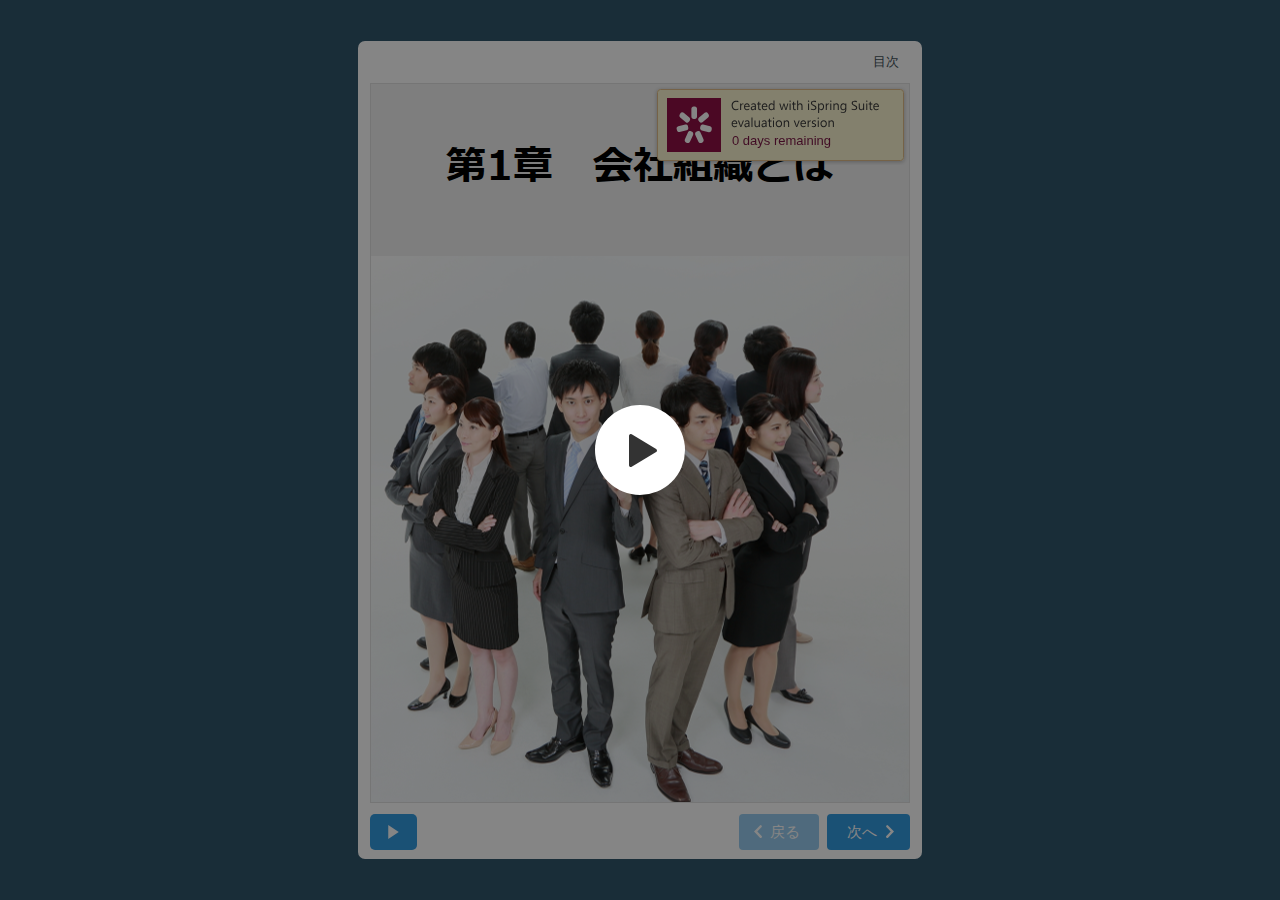
<file: new_ビジネスマナー講座_第1章/index.html>
<!DOCTYPE html>
<!-- Created with iSpring --><!-- 564 824 --><!--version 9.7.5.15012 --><!--type html --><!--mainFolder ./ -->
<html style=background-color:#30566b;>
<head>
    <meta http-equiv="Content-Type" content="text/html;charset=utf-8"/><meta name="viewport" content="width=device-width,initial-scale=1,minimum-scale=1,maximum-scale=1,user-scalable=no"/><meta name="format-detection" content="telephone=no"/><meta name="apple-mobile-web-app-capable" content="yes"/><meta name="apple-mobile-web-app-status-bar-style" content="black"/><meta http-equiv="X-UA-Compatible" content="IE=edge"/><meta name="msapplication-tap-highlight" content="no"/><title>第1章　会社組織とは</title><link rel="apple-touch-icon-precomposed" href="data/apple-touch-icon.png"/><link rel="shortcut icon" type="image/ico" href="data/favicon.ico"/><style>body {background-color:#30566b;}#spr0_9535bdc3 {display:none;}</style>
    
    
    <style>
		#playerView {
			position:absolute;
			-webkit-tap-highlight-color:rgba(0,0,0,0);
			-webkit-user-select:none;
			-moz-user-select:none;
			-webkit-touch-callout:none;
			-webkit-user-drag:none;
		}
		#playerView * {
			position:absolute;
		}
		#preloader {
			width: 50px;
			height: 50px;
			position: absolute;
			top: 0;
			left: 0;
			bottom: 0;
			right: 0;
			margin: auto;
			border-radius: 10px;
			background-color: rgba(0, 0, 0, 0.5);
		}

		#preloader::after {
			content: '';
			position: absolute;
			background: url([data-uri]);
			background-size: cover;
			top: 0;
			left: 0;
			bottom: 0;
			right: 0;
			animation: preloader_spin 1s infinite linear;
			-webkit-animation: preloader_spin 1s infinite linear;
		}

		@keyframes preloader_spin { 0% {transform: rotate(0deg);} 100% {transform: rotate(360deg);} }
		@-webkit-keyframes preloader_spin { 0% {-webkit-transform: rotate(0deg);} 100% {-webkit-transform: rotate(360deg);}}
    </style>
</head>
<body>
	<div id="preloader"></div>
	<script src="data/browsersupport.js?4BC9CDB6"></script>
	<script src="data/player.js?4BC9CDB6"></script>
    <div id="content"></div>
    <div id="spr0_9535bdc3"><audio id="snd0_9535bdc3" preload="none"><source src="data/sound1.mp3" type="audio/mpeg"/></audio><audio id="snd1_9535bdc3" preload="none"><source src="data/sound2.mp3" type="audio/mpeg"/></audio><audio id="snd2_9535bdc3" preload="none"><source src="data/sound3.mp3" type="audio/mpeg"/></audio><audio id="snd3_9535bdc3" preload="none"><source src="data/sound4.mp3" type="audio/mpeg"/></audio><audio id="snd4_9535bdc3" preload="none"><source src="data/sound5.mp3" type="audio/mpeg"/></audio><audio id="snd5_9535bdc3" preload="none"><source src="data/sound6.mp3" type="audio/mpeg"/></audio><audio id="snd6_9535bdc3" preload="none"><source src="data/sound7.mp3" type="audio/mpeg"/></audio><audio id="snd7_9535bdc3" preload="none"><source src="data/sound8.mp3" type="audio/mpeg"/></audio></div>
    <script>
		(function(startup){
			function start(savedPresentationState)
			{
				var presInfo = "eNrMvXuTZkdxJv5V3h2CCIjoflX3i5bFYbUWx0aMfzgWe/9YD6FoZlqaMaPu2e4eSfwcRKhnAAskDMYg22AvV2Pu2FxsQJL5MK2Zkf7iK2w+mXXOyTrn7dEIbPVABPSbU6dOnaqsyqy8PPnnF65dePTCnz8ei3vclse3bXZuO+yYuP3Y77uw/fhO3Xns8eQe/31nPn5h68IxNb73gx/Ye9//2unzz7/+6pfvfevf7/38E/d++cXTk++cnvyYmlx+gDbPXng0BrN14eqFR7Oj/79Mj1w+ONz70I3DJ3x01thKrW48c+FRZ2zaunATg7x2dHTz2vHeE3Wd1/EJG411/5Va7V149M8v7ON/Por/oZ/Hhzf3ti7sXnj0T/kfLty4Qc2O+Cc18Y7f9+Tu9aM9JvNfH//wx7ek9f5R1zrcv/WNvrV/i76PdWv7Fq1v3L81PnNq/GQ/kMSNZSaWPV/vG8f7N35GNy73H/PRpmGc3XpvwzjObv1k17q+ReuPdK3z/Vs/c7Nr/RZf+cwV3TqY+7c+7sadzebZpuYXnu44GBvp6MLHiX4D9N2Bfn3OBVsXDsEuFz7OXP/nF54cev348F509cbXv3PvZ39HQ/kf9MPFJIO6cGX3ePfSI0fXr13Zs+s/w/JdnlMv86peUe83W9Nwnnvr/b7Hg6CvSPxcWOdUfLZ06BhvXdzbNvnjH97CUcSf+acfblMhg6cXp7Xh/4ThwWF/H6PZTR4QmtEHf2SiHzGdXm6J/jF8FY2Fdxb9/x/xP34Ic3xwc/+KucBrgFW4hhFg6ng8R1d3b+wdNdKHuPNr00M8jgtH9OcTNfr4kSuX/QVeDsuzS/9Lh5hZFxm+tdWZ6upW+yacLnsjC2xd+F/y7R9r//dR+f8n5f+ePZBByGrabTvO9unJj+595Uf3vvyJtrje2eXiuo2L6x5gcfslba+ihT19/uTOt/7p9OSzpyefu/PCp05P/ur05Nu/efULpyffOj25dXrrM6cnNLS/O33+1qXD05OfMDfQv/x46ulff3j3pZPT26/c+eHf3vvXL5+efP/Orz/5xrdPTk++d+eF7977ymdOb33h3jd+9fqv/wHd3Hrx9OSvuZN/Gnu9dev05FPLvu/+7JU7L36Jnn7zeer1b2lY9AH0GfSGN37yjXsv/eiM/i7tz94L0uzRS4e/efWFO1/61J2/PqEJOL3189Pbr57e/uvTW7+kL7r7uc+//u9f+c2rn8aDMm9TF/zk3X994Y2fvPLG859sjf7og//j//tj/LFcTVBpmfX+CZbXxq+LDalml2Li7ZO67dM49MZhFKZ8cg+bHRuD+G+d45a1fk3/GwP9r7fr+GE+bP7Ubhn6r93aznnt4ta2jdT4w8zO47/JP8m/gBfbm9LiTZ6k9BaJcrzPJbv2ORpvos0xF7sVW9fda60361So/bbL67J49fjP7V/H1z/zVF68PqY1TY0JMefkU3b0dFlXZ6Ov3qQUTNpy3q0jdmV0seRS6Q12XU0mxaL6GqK3fjFCm+jz9SPbcY1XmzSsh5+PevHI8gn1JXa5ZsnxlNfI448hphhczVvOJcyDSdb4SB/sH2T8fh1oJaaFeOvxmzp7ZMP4Fwd2sHJi+8aoefOBHexvf2LbCyJijzbw+vAWKHtXcADHM95j2nug4xw0nWprMRieEfk3bn1wgU9lw89YNYwZJ57fMOzm6cjv7Dhm58I7PYy3K87tJM7t2xbn4Hjojb+1PHckAUbRePeFz5MAvfd9klFfH6W6W0p1v1Gq+weQ6m986y/ufumf6VWv/+pXpycvvfmVT0Fc33qR/rjzlW+yUPzxndd+eefTPzm99QkS73df/CTJ5dOT75JwvPu3f0nykUTi6cnfnJ58VUZ956WXqZ9Bgo8yVesNd7/zd2+efBHfdkIi+KuntyBC7/798yTH73zml/f+8i9Ysfje3Zd/efenXxIN4/VXvvT6r2gWfsQD+cyd10hkf5uGcIYEHxUI+qq7//B5fNgnP3vvNXobqQMv4YlbL0BleP5kHNeb3/vO3a+9yn2Q0vLinc9/4s3b33nz5edJWNMfpJ288b2fkLCmd9557Rs89r9Rig0J95+/dO/zn6KmrD+8/K93//[base64]/csp/+ADk35af6pfLEHmfTZw+vvfMt97nq0N88K+u/5ljkZtM+/6lMhoeTBkNv70y6jYpo+1jh7fEd1wJfAhGMTsLzm0UYeMo1u/4mriHYhyzQ+gcx5E2jSO906viH4JRzI7Id3gUb/eu5Ka7knv7dyU6kIP7He5KXmvTb568SGo33QPorkDE05Nfjzcmv7wxhY03pvAgRu6fv0TvufMv32Kt/0dfJ61/+PGVb977h2+2H3d+9NW7L7/WfpzSDeLWT+Xuwr9v/fr09qem3+NHjGPnW9WPpXu+pvzLnRf+FUS6uNDt7Mt/ST3j+vT8S7qv0+c/SxNw97tffeP2a2PjS4d0F7nz4t8Ntzd+SA2IH3ppYau9tP/GN1978/mvXTqUi9B0r9GUe//2Oeq6o/BFSFPuv0py8/Gbbz6VJ39mRUpnXHza9nVPhkGjqnVmcKxQLXzpNHpStrPbZIesCzXeJ/Q3N40t2rVmSu0J86H5YEQVni4bIWNkpMGdORrW/M4aAlS/xXvj4r3FzS45ju5e/e1wHEV3PbT3G1F39Tt7cH2z5WVsGmdwPAiX02ya/oOniA59O3+3zXILNSYG7yydVj6l+dXQtGvheGOJaZOyahe3Z/qwDVo031RdpXcmHzJdjCx9Z6ikWJtci/e1bLhYneuQl+1aMz23brGu1p85NG3Dvs/Q1J34vrNJk5aLy5aGeP/[base64]/y3RTP/pc6jndMM93GPMD6Pymwz8cwwgPxzDiwzGM9HDwaK+JDuMI/pxMdec7jLnyc37TYd1DMg7/kIzjYVmXc90ub9dS5idLmX/7ljJS6P3vZCnjOMEHsZWFpa0sbrSVxf8sW5myZ/3m1S83E9jtVzaawFpY3Ztf+jfED/7zrTsv/h3++MUv2h+fe/nev33tzmu/RDsYpLjdG9/7Cf3Brvlf3xLS67945fVXXmHSL55/44UfUJ93/vrrzZwln0BjOb39wunt26e3/+b09v89vf3Z01u/OL399dPbPyV694Hc9Kuntz99evv7ZzQdPp+b/vD09o85fnBj02HRZGKwei9/gwYugRG/efWLHPL4I7YHvnh669MqquCbCJI4+YQy6r3+ixel1TjlMC4Og8Hfwzew0bF9OgdXfG9uHhy7oG+Yz9oDmfy27UajH4IBIjNSpvt2i2G7X8BDOxdD+MjoSfV042dvaFrcMVyda/Y+LC4YdCGcq/jLVtxoaeTrx+EcnJgbx9FdIu2DDiu5s8MINo+xf2JpHZwNOJv1fcbbvfsBx/ugo9xgEezH5u3cHHjGOPU194HHGbpnHmTE+omlQUmNvcwN0WDPmQ2B7bA60MSlt7LAGuqk5DA9so3YlPsaYxePLJ9YuuunLwnG4QLvzFaNfG9Om67K2LhRBrO8Kss/tn/bYGhZvCzhOj69L92XC/W7N1gGp5dbt9GQot5uy9z2bONWXlhR3nJIfmlR2Ty6ZcPFQJ95asFcqWBiPAJ/c+njp7ZcfIuxlVlYr6exufUGg1+Ja5tSJG6MpZbgyxad0sHGHAI9FmqwYZPl5x0f5qLh0E5N4YKrXYTP2ycJi88ziyOGt7SZbh5S2jRxzlVrTbY5Zx8CTVywKRbabDkGiLdNFqp3aHCbpittNkKrpUwYUE16QN1idmfdAy5mWlrVMHWmuEyHk/WmxIqpi9gbNIG+2OJTN3Xh3Aa6cRpn2QnLLdFWth9ft7LntHnT+Y307P27MKqyooi7Um5q4majKjf77e2q4cImW5FMzfAia8/[base64]/5j1M05Jsv/3X3W/69ZZz3melDIwnElF+wag/ZZfhJU/ZDTiG/c/KzN//hG80G/Lmf3fnMd/tOJFJz7GTMV+s66Qf7m1dfOL393dNb3zq9/dOWqN6PHg1u/[base64]/VM4yxdGbMr1YTspqmm664vMUUOp8ybDH0P46csH1k+oVclLFiIRDENnodru1jFHJe5nXid0d4BGeGmOzkJ+eBKbjF2MsHBJpuKI1avm0x//8mjWjaTVhsSv/KDBV/l395IEPvgq367jDq2OS8rwXmPoz4Mw5jvlzHQ59wiSs59HOY8x/F29dM46afx7UdQ0BkAneG3Vk+DVlIEyefelz/xxk9+8Porr4ya6QY0rbxRM80PFDwhb/sxu/A/x27+F5cvP731hTd+8rWls//1X7zSQJQ+/4khYuD7pyef4TbfPn3+BHBM/0D9jd28eXLrja+/NIdUeP5EXtgU01tfuPt//x6oDcA/mEUXXNpXuEYvvPn1f7rzo2+wTshdtbgF1lU/9/KdV79055MvzP+B3n/3i7+++92vEmnx0N//852vfnXAYer/7T6LI+pj2Bhq4AWJzNw3roCut6MbN86TZ8IcYCjZuX8wlQ5fyKSFf9As/IM+dGhB/EznKVw8snxiGZmgvsTM80Wg+vbezsiB0XEDJoTL/I210PZK0frMKvBCQi+bubgZE6IbmO8HZtnFvBVLjxAQJEHpfk4HRAKQNk86tPclOT+kKsUzp3XxxPKBZYiCGnxOM7XRNs+I4g8/54+3TLQCNldaJqLdz82/[base64]/1oy9SFNLzKYbWMR7apRitZlWkVkk0t4qlfi8luI3Xa/f+XEuGg7tljfCJvcXV0D/O0CHpv4K2B2po0PSnRvEw/kPJD4sA0kbBxLe6dtofBiGMTvTz282Ni9KFM/JoEKG87ohP2TDCg/lqPzGUWWSZRiVTSaTAD0fJM6HalBzIXm+o3q7Zpg0mWHS2zbDkHJowu/iJQx9IstZhpi8NMSUjYaY8iDI17/6Ats5vj/CQt/5979RNhLxZ33m0uHdFz7PeRd/c/r8yQATfWm/oUTf+kSHEn3rC4ISLeYWmEi6zqbHN5pUHtig8taGEcnCWHEvf/WdN/79V2JnARjNa5+7+89/RQN//dWTu//4QxrypUNxEAKg8/Yr4gtksM7v3/3ij+9+7mfzT5def/RlQHze+jSgN0++evenX7rz7y9Sr298+3N3Pv0XmM0fvcAwNCeXDu985TXgjP79P999+Zd3PvmDO5/8lztf+ebrQPtkzNGT79/7zl+++Rd/BWTun32We33xzIn7bWxJv4OLsZ1+9cnS9N7oSAMNM6PKPBEAaM22j/tfRLQzmmGXr0DadFJB/As/0vKR5RNL89A0dGfMLFbWW86Md3EOlh3NWyjwsN/MwLJd5CDPhct03nBotzQYTUMNcXnXtzNAm5rWLBinGzkmvTO6LCa9sHdP3/vhE7yfzWX5yPKJpfXofpOOJBHkPFA/5u1Oep6t0zDpZ5otlo8sn1DXUbMcPtAXl5PvLIKww0akd8M5AdvObcJ5N0BI0ugXpODQko0EvwkS5z9zPPyP7d+WYKz6zXGe25M8P2vnkLtnDCP3trozRlQr9rT3gLP3jnFe7jdD5bzGuWw3n8RJI5pGJ0BPtI14/TS6veF1DUu7tBgZthkpfw76wv8k/7Ih2+J+k5KM2XJVzgtfagocQN+24DCuDZg6QXb/NIlnnXuLhhvOPbs4o6OgEOuoBU6crH5+DJW3ytxDeEnoD7uwMXNv2TAsM/fshpNtbhMMIc89KVJSAsBe4b5RFV5MSOpkY0yvcJ+oisUjyyeWBtn7Dd8LTgz+oT+Yg90Uz+BnrbbdBgRtElKm0F72hZgqOh+Q/FU8Cd6QPS1vMp0p1ubzGeaymeuBvserfD+y3gsSoztzZNpA6B5wmBsySTCfiTaUS9kg6UXmM4cSaSAWsV+9Bbc8FKPeOL1n5L+8A3EtuTdqdkJ/jBc4J3yScx5FfChGkR6CUcxUoMm0e06m7vMehn84hhEehmHMxOkU+/XOm/1tfmhGEh6akaSHYyQzpWE8yN75CSkPyTjsQzIOf57jeLu26TzZpvM7HSJ4evsHp7d+fHr75PT2N09vv3rv57de/9WnRoN0WRqk60aDdJ0M0q285waL9KXDjW+TCkgoiPjt01vfZAihT/PfX3jz5U9LBUQOJPwa6iCdcGXB+5XsFOPtS/IZo1kUSJZ2KOAZag7RukI6sstub9va+1fw5IfNUMVTnhat9YGW+gFX5MPMlH/OU/u+33vu6eurZ/YOj64d7P+3Sxfs2ly6sNrbv3xw5dr+U0T4kz/+wHa5dOH33n9p/310Dq2evXbl+CrRXUw3nqOmV/euPXX1mAjF8O9nru09+9jBc0QwK7OiVquCHvUbLP2mt+4f0a+rx8c3Hr30yKVHnn322fWzfn1w+NSlRxx9Pq33M08NDR997vq1/Y+e1dzSlfvSI9zk0gUa54r+877/sr29+oO9/b3D3eODw0dXH/ro3vHlq6sYV+/JxeT03tX2Cp0dcW9H/K+7N26sLx88vdreHjq5snd0+f07h3u7x3tX6MuPr7Z+1u+79Aj/29juyaP2N/8+3Lt8vLp2hQZ8Y/f46jZ/MGaE/v9j7f/HeQxZz2J29OsQjT19C70GXemun7x2/XjvkLvbduv07tbldpa/h26tiWv/bt2ztWVtQZEe/mT/2jEW4OAjf0ZveAzHAy04rRy14JFLs203Tuk0hL0PPvnk0d7x6srwUVcwBHzlNazwhw5uHl7e+/3rN67u4mP2jm5exwCIXa8cPCuPfvAm9W3lC4fulq/5g92bR0fXdvcfu37zcHV0fOXxvWeu7R4LG7nhbZu6nb8UHfSv1F0vX7xz8PSNg6Nrx3v6FboTorvFlx7cEG7DrN48fpBRjO/ZNITrB4d/uHt8eO251TO712/uHbUtJf9drc74u/2xdnGFlTn+2I09evBp7qifsk3DGd+pWY7+iXlh4Hbw/sjv73tK2OXq8dPXn/jI7j7tuCekBPn+weHTu9efSPTWo+PDg49iHPsH+3vj7+2RWYUrr08N8Gv78OZ1PLP3zN7+wZUrHR++1Vu33xPei68/3N0/epIo1JT/vk47+T2t0JHZWg1/vXfJ5O0F/5M2x+7+U9f3Fi241c2jvWHkH7m+e/mjw9APbuxevnb8senbaProx83D6+9517CxMEA+tB69erj3JP3ru4bDAqtBPW96IZ8s43S+67+bxx4vdfOMNhK9Ye/PDmTd/8/N3cO9abLf9YGdD6TH3VnzLWfWOg6nFv81nVupO7fs/c+txjhPzUn45BUm+g+LXftSgPQGm06yFWl2q51i1ihlbROTSSIma90qIzA1V490QBIosAf6shLgFU3ZyXnNuO+2b5jWiJ+uxbF5zsdoS1zluM4pJAbEr+tqiEbyYieHdS0R6YUgm1RIKworosaaUq6ZA/5ycJWGq6kwj5EKlR13MZKRG0ZjMBnvMz6k5BNsb9R/[base64]/V39Y0jpUqRyACgX0fRaTXxD9bpwz7EXkBFdbVgXRKDTf3vPMheB8oVWlOTKRKyko6g7AqJLJoWsa1qXUYGIZ3mZKATUyh/MYWuQAdRDWrpKWDD8dDQdRPj6jsaXZZqd0WoMLS0+kZcKS+0BfPZGdpZ+e2J34EEbi/ifQCbvmS0JcF1899j+TUwHMpiZjvN7m9m0e3Ggrf1vwYD1Q6XW5yheXUCxvaboV0EbJMfCU0YFUvBe8RItsY0wvcRotM4/Kl0gnC1NL5sNEU7FutFY1YvlVY5o+8F3ifoONng6clV56otJBaiombSNHEKtU0i5zKLjzEdcbmTtqT3+XiJoWmrxDZPrT0/[base64]/lxIAoS8xCXJ3F8wc2FzezEBfiCZoKFqKNR8ueZo1NjqnIAYU1DZV3GclFOmhZ7glcguf1o1fz6+jwILlG8gKblxaXJow/jb4+1QSqqe3Umubh4ubpwbyVQWfi87aCf7jh/CfkV4EHX6i+nSYjdYeodKCmwM5EsKmBrAO6HqkH0Ti9gVAflc4XP9P7iIzyO3QQdY0R+EWfTEuAXVzo6MRJgJM8pizUhpxIXZBORrpSa+xqDKaEFVFxwCDrCgI+mED8OaPiyJAPUWSazUhnBu0seh9JA/osZkg6+5wF80Lva5E8NK8Ss9LPWyL+IaFoLU/RSI7Y4AXHFFFps/nqOmaqYFfUeeqZiV5In0wqZ+0aQym1FZUHoQpUOtQtT1Egpmn6knG+LZ8ik5bM1ZQc92yCIXJhwUbKQsamwDjpLCux2/[base64]/OqLKv+z0wLRytKMIBSi6kNfB+9qII7oBMzEzTgM1Plz86lcsKVG+gg/CR4DlUaQWcDCjTrqPuoNh7JpZox8rYmP6uJMP5u/lIJcZWVGx+H8HNq4uaHAd9HGQUgHbRnUVlXVQ/[base64]/5ZbR1ZaMNUhYjI9UK+p0WyfJtCVfjrjFu7SGaohVgTCW0JjrltAYMePZaSAPwWgMGlTYwtPBJA9ZEpQFr8qQB43WGFNmYtAbMgyiO7zRKA8aISV2g415rwKBC4ezEGGYiD1euUbYxGFyqPvRNiTlornOn/oKa2BrQqb/gS1pCn4pWfzW3Tuqvpir1dzNr85kKVgl80Cj1V8gGOplSf0GlfQBoO6X+4gPpZCzVd/ovcwspFnK/HhRgDhwm/dU5rYYwD42H56iz8FYwpdjaNwYAGB0NQSvAoEKzlLajAszLZ/hsmTRg3rqVpGbWGrBs6MA3f6UBb54hPi4yrvEWMtRiimkA2dlU5j+hOVboRaWRQ8o5a/IOKkhWLJYXE6UPhoQpqPRBMXWXSBRodJYOYtdvOMDjU9uU+saIIXWoSYkNl0iUusBUB8xrOTVIolt0ACEYvRzkCdsRs0LU6GCgY8ltiBdwoCkqHUxmHMNEpg3i6LJcpAtaMPrJ+y2hXqeMzNOHyqXOs/4OtrEcDm0T76IEA53H+7zYVLu9xaUqq1zq9I4Tfqtx1hgGLhq/dFwL8Wxe6fWIg3rbr94ZZITSM0wAyCMnnEEWlVQ/TruQNeFZr3kwW+EzJjJxKQ2xpsoDpgOApoIZmiaQ7tDMKZUmTS7I/[base64]/YQVylaUE7QXqkAYCNAC+JTITwTyHYxFU2qZysOJT4dBnKm8A5i0BRES/DHZRc0fmnouUe4X5FIp0tNxHwQ7n95EEpctLZCqdTTR7PDbfzNmAiXFcBrd9AB13YrmRn3R0Fa7YPHw+Yv/dpDpTe6kuwReQwrsBA4MtlsS+GAB9LLgkgEi8ZL3cYWiv5MjUAecC1ysLV450LDZXTeaOS1sP6gOGldazOHPEVJ+IZZNQc5MJfNnBHLR45WH4eR1Gw22U9cwJeQGsdRN3iGqDUsCGpG4SfY7OapwOoKIeBHM/jlFHV2amJjrnvbbGMCqnJV4LnYoOqqNxi9yy1XtewNKsnLKrME/4HLodONtcaMPQLtJthTjNsv9LPmHGsszFMNCzIQcHfqhsn96xnm47sEEkTQaV9DK2WDk4xnDsMTW144b+YkCOLF2QzkhbkO9I3jlHVydQA6v6oNK1NDi6OfVUK9MsXQxkuwb+S43yvqFjS8INtpLSjcKSWKF966x0MQyZ4YdIU4or/XkWJ2iMkI9qLibqDsgOCeyLxnT/SYAe0R1DPlKb+Sg84EBddv2QiVq5TnX3eRO1mwtN9smRipFXumMHe1OCtUKPwrEF3TvpYRgxVo+kaZbvGL5Or/Qmtmj8AiW8NO3K8/XXZjf/OXDc2HxBaLIYKVUe5vzemOCRuBi8KFejMcEXua329gFgbKZmclLGBJ/WMGIa3zdO7RTvjAkTtTMmKLK+lwM7iRStUM4kt4+dHl8QtDnBs7phou3NCYrcHh/naknoBjI9eAZZmxM68mhOAJWW0qTOnEBU30p0qbOKqCQzvLedOQHLAgHgOhOBhxTlNK3OnEBkj5JEZd44hupt7OwJHctM9oSNnAQWC6QbTC5J+rx14JHPf1pkezG+MQ1IkSOA5TPvi4CQAZNrr4YFWsxMf/teZwuwvcRiy7wxnerBijJIB3uEvSLwcRHEx1DoxsWqJ1FJHHvxc9CxIedGgKMD+UN8m+aYxdhRkdoI+zwMCxNZvpbmkfGR5j87jVn1dQaZpjQzDFojc6iCJu/[base64]/pVXrIE8wr1XHB+ym6hdnzcuPnPdhxPzReEgfn8ukVhsNOLdynajeSmkNL4Ax3Rga/JpFcaS1sQc0hKOB3borkmTLcJTA2kVmY+lVtJN+kCm6DUUYVM0phmAzKU461IlSpg04jMxBx6VwbIjiakOfFxQy+WG0dT7OCIwEUjMZVjgvi8x0WFpLx0gcWTG59l5y/eh/[base64]/jizfY+2pIQbtKBsYMRwlrqDMbSiOsf3SXlwuvp9o4rPVFjlsALcBYiD4WpPUwQbLikBSP+zrIv6GgVaU0DiLFKD6aKyYTULjpbeCIhwmlnshJFV7fK5wIMEF6MwxEQi672RKg/oi5NVPiZLcyw8iYSYhgVVywgDcEydRCMCCokOc4GPv6E4mITKrRP2mBpjO3Aij7gv0wdLoew0/HmaPvSiACinRaZ82k6SAsrcroSUwQhVrrkOxEdbHn2wgoIPZFrCs0rjcbyoqdKN/[base64]/jt2rzDzirmt7hb8O5GSJkZ28js2nWVLx6XypHZEYkT3oufUwkj1c+3CwgFp8NX5kdpYh8HSMgUAkIcrAZ8R8UlwYQYnRt88otMqsrMJTzoZkMGCUENOIE3A6M+huUKOozMTtpB4KYxJ3iO+HDiISdO3YGUN4xkBJPqMsnSC852lsxBSxsWt24iiiox7uJmFXju/[base64]/[base64]/IwC5Z1n575gapEV7vQ+zQT49dXCXog1iSetqvNDDJwTls72qUCRNQvKZwgqVnoOzL6tmDV5DgYV2z/dEazBotxJBIbYn2iSzyJVRk0LaeXqBMDfQYCDatPc+F95xFK8Ji1a8fkPWLwOzpuct8W+Eo01X2kRoIMh0qsQzV46hEEILZ9g+g7HF4JASeiByDYE2DUPZXWn2WxFw4ayFhzmlte/[base64]/QIUjogiNirMKVHgCq2IJUeoYkqPUKR2WaQSlOW5z+H03DqZUFQ6REgI9DE+RlbIAq+cnLTlB+Bj7MIdgo6PwLUUIdotTE/AmSORHAqPwIzTPeMltwwpDyAKlbkLj8CZNKoo5+3rdW0ONQhPUIvvkqP2MwTzCzwgojJRRvvspfbqO/MOhnngqvJd8a7DFOj5UgDbb3LCHMzsbrOegeqi53pbiJN1qqBpuxaqj9lA1Mv1wYzNVJlXFNfpQxxagq01S5D6pIW7PrG2PrQh/uOA67kIcxHwfIyi4lvGjIM4d7X0n/eRO0mQpNHs53qWJnt1CiU3U6NWNnt1Nf1C7zkBmYTYjwjiSrYZRnXS74TzH62PTY1XxCa3a7QhMBZ0zpEXpj4gmc/WbHnsGb6FEVGmDnuH/QpBf4NEnN95BUS9Eh99Kk/ozN8GjCv9Y1hjKJ9lTsXQqZrSyK9sHQuhIwSOnT29S4Eogba44ZFTcIRhqAwRZ2+46Iiy/ThNuZJTM9/DpM39bIgaLcByOzS7N0G+IzMfm/[base64]/[base64]/k9g9DlBoOzEHVuyhh7rE2jD2OMCC+OgJpKjNiaUMwRATlYPH4dQRrkbeZu0i9zAEG9k4rCP3ONcYxq4ucg+JyS63xM3xPjXxU3f5Ksiloj9d3ziTpmCzXN8MqfcWOgoWw8H/wqOIJMBSlfVE5LfYpGBWLLwamidoxzVe38QpYKEa4GFJknUzeeEm8uiFQzJQCDH1XjikWtHJ0aKwBi8cEpJIzEgS+uSFqyyijSudF46odJNPNnReOKQ/IbLX9144ThMKcHtqLxynUCEuo/PCcd6Zg/W888Ihj4+ek+CI0QsHEHJIZtt51mpec/[base64]/[base64]/o/Kx1Sy5tzOHHPjd+yL3c92YJKA1pXPIYR5S8bF2HjmaNHipre08ctgEbvCkjh65mpoXrXfJ4bxMg492dMlV8D6d4L1LDluGT/veJYctw5HMnUuOs6FxXdQuOUXULrmOPLrkQM2+Bte55MBTxCfVdy65ygAhDdZidMnhM+hsaRAYg0sODMjh3L1LDjLCEvOXziUHvqRbT42dSw7HDwlqMTRN5jmcVTQ0UYpGlxyza/bGdy45FhyDY3ByyXG2sYktKX5wyVWGOgjRdS45sLaXrHjtksOxDw29dk45cCspjLF3ymEf1MqbRjvlAEeO3J7YOeWwDypydLRTDsUwYBSpvnPKgUwXBZe8dsqB6qygD01OuZ46OuU0eXLKccdjAM/glKsw8ZESUXuvHL4DF7TOKUfECI3Vd045zE+ga6/rnXKQlqGh5Yw+Od7mxollfPTJQQRyLYfeJ4eFdhwToH1ynB9v2RelblQs1vj2312/[base64]/asWqMTF0fjemCVUEllcbb2SgsjkY6tTpLPVNJJ0xdtKqm6rnoyIPZW3c8mb31KCaztx7xZPbWX9ev9JItwC/[base64]/UtIYB74HfByChTiI7xj+EPb2X0/x9pE70chozRCee2IoGvAfHZkMO0tV4D1yMjPQl4bkB7wFUsQUqvAdNVHgPmjzhPXC/pGC6oPEeMAjW3VyH9wByqqb4DvEMXxdgbOoCfXgq6IJuO6qskwmzqCDH4FbOyF1rgHzAgsAjJOaJEfIBZLp/Gd8hnmmenSAfNFVBPmxmcOZ8rERtiUcj5IOQ6Q7oNeQDj9py3rSCfACVFPkoBpgR8oE/[base64]/MC+L2AjsUE2/[base64]/GS0SByzrbVbC4e5gQCEK0GhwsHhBhxdj0jQwt3gYAO6iluBmiGM+TyhfvlqUeCPh6WB9xApRQwuiJ6rh41PU9FxBRaS50g62psWwLYktWmDJX6XBX4ro/MK/AKGBfcOgnXheUycvzkMfzYdAjkbECfZJoSxNSVBd/[base64]/[base64]/wkAnSH1XD10BlnYhTEMBWIFvQG/sUi85fxnUogyME2CFzoyo1HSdGTRdZrRlCtA0+h8d5rB+M6Gk/[base64]/JEEqgWS4xiw3WCTQ9b0qgafIk0EC1dKvyScsoxhGUatJaoDFkYORA4K5xlIiVoiUaDxl2W9uJNE1WMo37oAuUdVqm8ftoT3qnxRQXBOfguU6mMapipLNw1nhisUmmaaqSaT0/MoNOc6ZkGkYgPsVOpjFjOURXKJnGeIoJUdJKpDGvScKTEmmgJpj9nBZpDLMp4AWTSNNEJdJ6sog07hUA/1qiMXQjRyZ0Eo0Ha3078AaJxsuAPADfny4NVXJ+FCFWAPffvnGGyTbZrCUa79pMLB87kQZyoNtkdlqk6bWYRFpPHUTa5nVjQEFU1/Cw/2M7jyBGYnZCLKkvE4gR4gHoblXloBhwiRBQ4Fh/[base64]/UaOoU/qLGnGd0l/U1/XLvOSJhojbKoCwxsNRN5yUM//ZduDUfEEQgeUsMhP5mqF1GxhoSROAvFG6DazPjvQ2VjELNiMDdCIUhRMvsTkCnyD43sJlvNhs6OnCgpAKhCiXZjUEKBQjeQ60QDQ48qo8LETPnjsO/[base64]/[base64]/wwqpU6R3ZRS5+meWvk+pl+MMBKwxIwbkbPNwXpdY6ThWxQRwAcNGXUwNbAVnr9+yKhzyLMzXphxzKhzqB4F6FXer0NGnaIGlVGnyEXAZzPfcBY/[base64]/aYYpBNGgD7TAFmcZoovaXMlomzP2dC5RnAkda7U8FTBvU3VljJCeQruW1vxQTL2EG2l0KapHiQMpfqll2cphqqvKYbuZvZnywS2SnvXKZChnquPaZ8qCJBWzWPlNQOXzadj5T/u6Iq6f2mWKSSO/kI0EJFkxdNDwKLYUCDJ811dI3Bp6QKyKyxooaREV5emk7VdQANipibLTPFMRIPOaT9pnKroYhr/OZbp4hRqlEiWZUmWVBMsFweWArFvFHjZAc0UvGMC/tiLJBVEFPV0RG9eQkYde3BSSsR8Gt9jpG5ADWJ8ojiqgfETkiEquJ4UVPGRA5ItuZ2eniR0QORQwKkUORIRiikRQ+u/gpZ6pqviA4hcgBMl9NNFnG65tnbwTkAC5oHJzjIyBHdEP0MgT1CMgRgYVDkkwO9QbIQfOLAstyRxkwNojoWUfTVF43utwkF+aNC1JYWCCOgBxq6a0C5NjIEY1VGCcyioU8IuNQ2g/kpAovADiuYjvzET5UaQAOF/Leew0aIH6SaNXJBkC20Z24lyORk++yGR04rI92VKSwmAFfcCJbvsC2LmjJxBNMJ0oODUmzsoRi6yCHGDQ0OSQHF/Fg0Mz4JNijGdleLDxRaqNEgegkdkVZHlBlFgc8TyhVrLIbvE66QDiC5Y5pe1RTK1MtHVQS2eRDHcBZgXMMEDQ299JhUId5qyjYwqZhapuKYDvGAp4Ug3EZMO2QqGujDJkLB0SBYUXN48C3TJqgyKm+DH9oipXrRB6B2BAwL4cWMs4jylVwY/[base64]/[base64]/OdHmJdS+IeFy1gyf+nxZF0hOqJbNfMdT3dA3OXGOZU8tfNRpapLi764Bg07kSKdPbKieBpg3fNEgaU9nWGxDowtG85qVYXMh9goQOSB7JOF52fixZtYdcZGiPVmkC58kkhRgZ4LmJriedNcQLx3p8jHYhutJaquTCFWEn/mG301qh2HjIoLeR7no4IiRuxiH9IlQY/Cw/tIFXmNXb39Dw0YwlqPuSofrCeUrcMeYE8Z93qS+MLKhhfe8utT7W4hsSs7iQxkN8ckA2BUhxtrfksyATtX5W4jM5tzU+VtANcgP6xwuHXVyMyiy8kmojpX/Qo1COzvUkJVnRH2e8qKoudAul2TlGpbmjZODy23Wb46wYMwGgfx3V5zvR2wFCMf3XzdRu6nQ5NHjojpWHhc1CuVxmQasHC7q2/Q6b2KKxi25WN7AjH9Jcy4FWuc/5Qahmi8IYtxKsDsDyqnn7AQo1Oh7e3xC8DUcOp2/JQHCLFTZt5O/[base64]/yu2iBqHdLmrEyu2ivk4v8iaOYGzE1Cq0y+GUI5f5DvNf2usyUZXTBakgMQ/ezBGaMEg8/SzEK8N0hCC3vrGXSum187pkWOCK750u2QFSKdXO50LEGCRYRflcFFX7XBSZf1rcv1Fnc/5TjmTVfEHQPheQmwlbO10yw+gmcaRMMIbQqkOcBZNl3mMtRmY64ZDpAg9Gf2nLDAqCspLa68KJFZJSoNwuSH+BqTN0bhfFAMrtoqja7dJxy/++dGF17cp/u3Rh53Bv93jvyrPXjq9e+9CNw2v7T33o5rXjvb1ndq/f3D2+drD/zN7hEf0ftX/y2vXr9MS7/O/jv42wfXjz+h5R9w/2//+9w4NLF97/vkuP3Ng9vvr+S/sr9Z/33Ti4/rGnDvblrX9EDVSPpEaQ1k2EGwfX9o+PiERfh8uGaf9bVwg0b51LR4v+qcsV+v5DPqmBJiFQ3auLOI2By1WrEHY8x4+VLAgidG7SZWDloaJY5NBwBiQCymkD+4rbsosNA8B4+g9xBXw7ADf1SXC/HdDCVgFJQ8Y3KAdSTGFOYiqixKrgfNA+AaTVRUV2GZxnEt0rdlQfDtiRdF2go0G9j6tX0ulNIkcNznEOKan8mT9v+BKoR6EAG3GlPhq+QeqLxrFSc8NBYA4sR1M2zaEi7/D1xWYug6T6AHtDT7Dd+2CGsgji7wcHSPwgtenVlwSOzbOxdF8N01IEXKOeoouKrCZ0R/[base64]/ZXw/WeKnYMYxEYrqYAFmewG1TbI+UXxzYuJKXC6UD9YlaIAwrjlcJyyGdugFZl6J6cQYb9FYhdAcmwJIQF3BTA7AUjZhyQCssVSt861GzCTgRiuI8oVI8u6OWkQ6wiACIy0Fu3ODYoYpHOWOeNZPAFHD6GtKWwJa7uiKm/iOJfDBVXt2gGYBP0cBGiXATsMHS/DoDedjB/r1ADgkuA262AMqq0hyOIAcySM4gFsITIIGAXA/xRbitAUNBlrtgVO2tImtHcY3kTotI8WKvAJ5YTt6Uly/ADwEcFo6AMYhwb3KIZ/[base64]/[base64]/[base64]/eI5SBqKEgklcCHaF0kfSB/[base64]/bMOSQrnORow5pyuX+i9hzA8UWlkEwoVyASWMG9CizPXG66LX0obRsnpkQqoxkKQPU1aIKFay/tPDM9TCBogJ7BW+S1pCDpHxHwN4CNweW7VxKi3JEtJcLvCB0X4GNhxNaEQyEqxItn8NxDdM+x61FhLc45JiFlApUfEsbnQEmz1jpjeTx5v6hq7s39tQl+gP8n7dxLSfKU+1n+5P+7+iZp95/YevC5asXHr3wvt977unrq2YAoM5oXqn7vf3LB1eu7T9FhD/54w9sl0sXfg+P0oOrZ69dOb5KdDqgbjxHTa/uXXvq6jERiuHfz1zbe/axg+eIYFaG+DCtCnrUb7D0m966DyPA1ePjG49eeuTSI88+++z6Wb8+OHzq0iMk7AwPc2j46HPXr+1/9KzmKDJ86RFuQpPQvva/bG+v/mBvf+9w9/jg8NHVhz66d3z5Kqlfq/fQtsjpvavtFTo74t6O+F93b9xYXz54erW9PXRyZe/o8vub+WQF+0nrZ02zyP82tnvySM/64d7lY1lBrMc2fzBmhP7/Y+3/x3kMWc9idvTrEI29LCi60l3Tyh/vHXJ327S93t263Kbz/N2qW2Tm1Xfrnjlp4N3CO9TDn+xfYyvMwUf+jN7w2MHNfSw4rdzAe9Js241TOg1h74NPPnm0d7y6MnzUFQwBI7+GFf7Qwc3Dy3u/f/3G1V18zN7RzesYwNHV3SsHz8qjH7xJfVv5wqG75Wv+YPfm0dG13f3Hrt88XB0dX3l875lrbLDC29ZxeN+mjuevRRf9S3Xny1fvHDx94+Do2vGefoXuhOhu8a0HN4TfMK83jx9kFON7Ng3h+sHhH+4eH157bgVT3d5R21Ty39XqjL/bH2u/wtIcf+wGDomnuZ9+xjaNZnxlf4gIM0wniWL49z0l/HL1+OnrT3xkd5+23BNHsC8+cfWAdv0TiV56dHx48NF2Vu2Nv7dHZp2OuNZAn297z+ztH1y50vHh2S/dPzh8evf69nvCe/Hxh7v7R08ShZry39dpJ78H0XH4z9Zq+Ou9SyZvL/iftDl295+6vrdowa1uHu0NI//I9d3LHx2GfnBj9/K1449N30azRz9uHl5/z7uGjYUB8qH16NXDvSdxvA+HBRaDet70Qj5Zxul81383jz1e6uYZbSR6w96fHciy/5+bu4edPHn8A3nnsbPmW84s3mcfG/+azq3UnVv2/[base64]/rLCb7p0B5FhMbADVKeQMcWkFwXhwooLfsjdMiFpklNkumVSe0kAtkKVUG8NEI8KMEDYN0HXbyxJcp2lmuEQAF4Yoo+hM3T9Ri44Y6Qaz9gUcZ41II9EVW9EHZtW2lZXbyzs/oPDVFdvBFIWkgdCVtUbNVFVb1RkJxBdrbLQ/KdAvupeFgRVvRHkJAWJdfVGQJMh87zo4o34NrrytPq4Q6w45qEBeujijTRlFnEtPqnijQUOdGA5Zl2QkQt28WHSFW8sfNemu2XtGgO8BYbhpKs36qVX1Rs3c4QgjSWuPJM7rFfgahWuo9FhvUqNJg/[base64]/Z7Ob4GrVshjpqWma6hXzBrMaX2p54p0CTvWtG+pSEStWYp5a6hXII8F4oDaQb1qlp2gXjVVQb1u5m8BMUuAspUqb2MuEpODRcSegnpl4Kzq2O88Qb0StZUZ0Eiv1UhRnaKBXivquloAi2rwVrAQZ/[base64]/IDklPlsqyxsX9DcgKEHWnsHH9QRign1JJrMKeINGhQTigqEhFtxNQByglFRbxn4QBBKVBOmlgnKKeeLFBO6DUA/EHQ5BuWE9c1afqXqkVXo4RsFS9w8oLlxEWxTBTlcBSS8G0KYHEnURHxABtuV40DVZ8sYuCzVLNr4IRgZtx5pJTmiE4IbHCY7JNU6mvohGoxyoRO2FFHdMKNC8fYXJ5TMmzpSh6ATMxcc9AlD0D1kr+qqhgAkI4LrnZUxsLLxBI59o3p77FO/[base64]/+WUWRRu7AlA0ssTh5X21KP42uJH6xri1A4ZbK8AMYmcYnkRrwJaLIEUj/Dbm4hv4nXFkKg1YE5UGrMmTBsxYjqTIxqQ1YB5EcXynURowA+RFxNdrDRhUKJx9HWtA3g1Xrg6lMKba1+/FBLP3tlN/GY2QrQGd+gu+tPA5Fq3+am6d1F9NVervZtZugJzeccatVn+FjLq1Wv21UkGo1bAcU/EBw1g4i1brv8wtpFjI/XpMxTeIAMnR9SXWwUPj4anQJ7MUfK594wZDGLQCzJCFobYaClMqPpd2kmDBUQPmrQvQoqw1YNnQgW/+SgPePEMNyivCCdoKz2MVMhJv5z+hOVbGH23kgHLdmixIb1gsLyZKHwwKxloGjY2pu0QCiM5ZOohn5dmAklcj5xjpxg6JG1Xq+qIIikVhM6I6ZHjJqYE6s+gAQpAd5dhu2I6YFVRp4jqNLLkBEIcDTVHpYDLjGCYyMj/pslyki8yRbbzfUvJcAJFrdPoglzpvSytlC5NiJr6PUhvbIqpHwP5gU+3LXcO0UeVSp3ec8FuNs8YN4C52tbHVeugi2Gr1ziDbCepYccIZ5FZoXj2u62Mrsq6PrchIpsuIteQBO4RWSH1shPAMmH4AnGPm5/[base64]/+WOzD1z0irzAOeeMmpbgq5U5H0GKJomrgRMyyUplOx9M2cDMQ/VQpJrHxAEVmn4PIRhQE8ZP99L1Yjxd2gVvvkCUvIErZYRkSIGQI+IKoHhKxx9yncYxB1GppZWEk/Vb2RynJd1FIzAth6IdkW1K+lZnDliqgfGQhJqbjJBcGtpDgKdtW4aPsrwDFpElPWUlErWuhkIokGHFVOBdcT6HMCvKsOikWabPHM/jlFOKwFVYLiVNQbUBqGgVXQOYaRxTzXReQFLs3LKrsI8JQEqY1uDHtpFQJL5YNn/JZ8wY1nmYhjoa6voNiXxMsQDB+opsuUQocAWq6l+IqipHTeqfiLISPCzXf1EK1GH0XX1E3vqlLmqyFOBQd3xVIxQj0JVLtRDnsoc6s+bSiLquVD1E0HmYuaLxoEhq/uOIR+pzXwUCGhHZl8/ZL/mE8n1nzdRu7nQ5DGLV3U81U/Uo5jqJ+oRT/UT9dfpld7EFo1fWo1APgU4oatVQu1+Dhzn+5KC/fPcIS5tMOf3xgQERdJxaLr6iaDybbW3D3BeejM5KWMCZ+8abP2ucWqneGdMmKidMUGR9b0ciAdIvihnktvHTo8vCNqc4FndQNxoZ05Q5Pb4OFdLQjeQ6cEzyNqc0JFHcwJDPCc2eitzAqI8nVRIU2cVUUlmeN/VT+RlgQDo6idiyEZqXnTmBI4JJaFc5o0jSll39RN7lpnsCRs5iWHOIqPDN5ckQ301NOb+J6CJSWwUgR+byFwILfO+QI4DXZVrr4YhpyIzqGGnsyGamQSOLfPGBtWyRRkcMjoDHxdBfAxjSicCV0l7ET/HmNOJ+GQU8mYpnlHpnDHQJmpeS43kIACIjSxfC+RhAJzMf3Yas+rrDHJU+Z0gVykmH1V+J39SZPEdpvxODvEmRdZ2lwKEtje3ib5BILadJF9PVuvJ81ohyjsqIHCCxE70i89wXBaoIibOJF5EZDkAdLtzkKi0bqzQK4mHLDGD4ORO4EVEynhg32qBB2pTQJTA66jTIa/ISiKojpX0mAahJY0asBJL6uOUCFMzoeUdkdkmHeeNK98T+44dlO0UZ4NArEytsRd3koYHLO7u4yZqNxOaPIo71bESd9MglLRT41XSTn1bv8pLlmBeQZJg4axMK/h1Roo8zH6243hqviAMzOfXLQpDVTK/[base64]/[base64]/[base64]/[base64]/iTqK5YGwCXjtMIn8H/QHsjpVeZ67aYWtabWYVBluDChuy+EwnmZ+RmeyapW1E0s8wMxhgbaiMB1BlI3fJEaTOSF3R0jdGgI2tk47BUPpEbRUgdHoEYAppxtmrMKVHgCq2IJUeoYkqPUKR2WYAiLsgRXr7n8NpOPWyIKj0CEZVlNrgPVsgCr5yctOUH4GPA4aEDzo/AlSGrPBdfgTIHIngVH4EZpjuGS25YcTHByIcW5G7/AiQSaOOft62Mj6tTo/Qi6/SIzbzBDOLH6BaO+Nd9nIb9Z1ZJ+NccDX5zngHRD2plttZ7zLC3EysrrPegepiZ7qbSJO1aqApu5bqT9nA1Mu1wUyNVBnX1FcpQ5yaAm21y4IzWVzfGFsf+nDfccCVHFn4/ShYXmYx8U1DhiGca+F1nzdRu4nQ5NFspzpWZjs1CmW3UyNWdjv1df0CL7mB2QTIrpKogl2WvdQfK/OfbY9NzReEZrcrKKmBtDvpAXlh4gue/WTFfsCEVOQ4gUIW+DdIzPWRV0jQI/XRp/6MzvBpwLzWN4YxivZV7lwI+f/19rW9cSRJen+lQWMPNsDTVGVmVWUKt3ugSGrEWw6pE6mZnV0diBbZkvqmxeaRTWm0gwHsvS8G/BP86QDjPhwO/mzA/8YD2H/D8TyRVRXZ3dyZtWdvZkerjs7OysqMjIyMlyeAHC16YSxcCEKV2yuQwq0LQahB9njFo2aEhRypnYWFHMg6fbiNAURm/WM/[base64]/zkFakVoB20XhZuTNAEdjHbMJGGjUivwIemE69d6yMjAA+D4CWWFA7hel2uYuejJpJARXW2VjOK+dyDmcbiY+LVElsa43DZDkur4snRwfQjxjABwg25SHWlSjDYJG8yJjjtZ0EHzCSYsvGMLFHpxt+COAzC2Ij9czyPUBWGTHugw2C2S/[base64]/[base64]/KcpJwYMvjiwT/bgWF8cmE0UZjVzD7641GjBkNIXh5y2VuO4jC8uNerErQtfHHYHruih8MVhJyEPd80bhz0nB4yGmffeOBBF7+tS4Y4rqKM/zpCNQw6Pk0FgaMYhhzw+hsWWDjm+B3w/hUMuUdp7hcwYHHLM42OZnsIhh0RSYBAm65LDcgDiMhU+OU2prdpQ+uSQ3pdCLF1yyC2NGkJvvGzgKnxwpUsuYZ/[base64]/[base64]/RfXr3GfrzVumw7A0NYpN+7zwiuHfe4DiiBbtxy2DSpZ1tYtB2FOu1LpluMZGPNkDm45nIEQ/a5wyzEJnC7rwi2HkwZV4dvCLYdTicqJccttVUYBU1pBDYvBq5HJMYOOaQ9rH21yBMi9Z8kkR7gK/ssKZ5kjjC3Ob8e8zror/UWgVn1I97gwIhiQfwj4mKIxKnc4de8iIVLOZEME40deGzGygcoLHjrskLkStxDAXjDCt/rgnoxy9VoAzyGtHCD7xVUCY8/lYe29A2SkFvq6bEzZ12hwce9M4kyJ1Olj6bLnCeQU4EMwXiq7BsCuxcka1qguH8PFguX3HdZ3g6A2Izm5erOMtXaDjBqZdRGqCmqA1lCEqoLqcw6NsXY7zSANTRGrSiovEtbgXVIHU68lj3Zh2/FoQ7ajMAZnO+TROm1fb7Rk27kwZm+Qe+3YNEamLmvsFB3XsLzK+bw2ihqiUaRWYaknFSVDi2hVS7VzUZB7s7fteDR721GMZm874tHsbd+uXOlNtgC/oGumhmYRATnPE2/[base64]/2r8gXimeXZEfLBUg3kw3YGJ+ezgktOPBogH5Qsd0BvIR846pp50wbyAVRR5Bs1wAyQD3xxLRZuIB8wS11wJYgDp24QooPJGvMsS0LcS9sYSVptq4EkPeID91mk0LCID1zAQAkzIj6AGBAC2VjEB+5q4rEViA/bJwh4mth1jNlFzYxeZHS4h0YGDRgy0UXl4lNplYNeZHTM6ZK7GivY9CKjQxALDWwss9DLDICOhhAblCTuBpnRAS+sjamLtmQisGFxcPiCCqBVGUO7RobTF6UhcsdZZgBm1ykoFEpf9TLDkrtRZtBx3ERWRO8GmYHnVahtaqtgApZXreBFyVS+nstl/[base64]/FOLtOPxIt0mlBSbR2j5TDXE8AwpWiUEFwuB5HFxXShP3QDQQb0FXcBNQOhzHlifTLq0WEPz5qJcqO5ScALoiek4eNz1LRcQIWkmcknezNGsC2cmrLBmNtWNlpKFcEJ7DCL7D2FuxtwI1FLDPzN/vhr02HQs4GxEnmCSG2piborn9sRwRJVH/[base64]/5yI3ykoXoDH1kwo+LCDhMWRvjIiPIyXHCQB/hIcBVSGxML22b4yB7iuKIG0MNHgtMS6lCS2sNHRhS/g+yLLJOU4SMBv+tQO6cbaljXBbEd4SNLssJHotcg0qkmm/XwkZGAIhH5DthEvbdXyEkGAEhu5uArfGTExaaB+mIViAj93DHz3GobKV9Q6qLIc0JYDSozqrbR40dWQCxCfDGGNsBH1rCNyTBZWmqAjzSL0YzwkQV1gI/cunBY0Ubt8HUWMACNhxGjXv8IAJ0+9dz86AFyrvJduR5ihTWLK1h0GG+5/[base64]/[base64]/9kQjdCMjE4oTjYOtfRZ4/YnGZUAegC+lS0aVXBdFiBVgUd6icQeTbatVCfsTjbu2Q+Hz4kgDOchtsnP2SLNrMR5pJbU/0ravGwEFUV3DO606O4IYqdkJsaQ+jiBGiAdAfXIVFD0uEQIKHPX3aDCMaod4+k57GNsKj9csEgBLQI9hZKitwTAyZGfAgGo4efXS/wBZpav5+TqBBcx7DCPYzFH8hZWlRwyjkdz/fJyqDUIxkPGHD5Bbg2FUkAcMI4Z/pFatEgOGEaI/[base64]/MR2nMf3FjCKN6S9mxGlMfzFvVy7zJk9kRNxcAYQaD6NumJSz/jHvwLH5BkEPLIfK8pHXDKvbwECLQu9todvA+uxEb6OKGbEZCdCJUBQmXmJzBEoQvG9kGS+aDb1cWBBSgRDlmK2GAIUikmdPC0KDIy/pj5Xo6blj8Bc6RGVYKhNyRWx1zyPcFEDv0DAY6Rl0/[base64]/cZdZgHEcwhloKLG43GTCvlZIKhMMTCsIfFQLyoqnZ9Rh3/[base64]/Tw/YAvXjZGhHaTnQ5DQY2AKoZVfzYMBTUCKuU09FWO3lJiYHa4thl3qSUaf6kljw5T9ivqoG+swxSDyNAG1mEKsoyxaqy/[base64]/2AyNEgsVoYXvWUHpGjoZ2ZThc/IHIYYjCIHIaMg6GpNIWv3vioMtU03yA4g8gBMq8mlqzj9dmzNwByABe06Z3jAyBH4/roZRzUAyBHAywcOclUqGdADplfFFjWO0qPsSFETx3NUrlucrlpXVhvHJHCwgNxAOQwS18bQI6tHJFZhTiRjVrIG2Qcavue3JrCCwCOS9jOFOF9lQbgcCHvvdSgAeKniVbF2QDINrkTl+dIw+S7rhocONRHCypSWKoeX3Ak17zA5i5kydQTLBKlCxlJM/GEonWQIQYZTQ7JwVE9GDIzvlXs0Q7ZXjw8UWojNgrRKeyKsjyg6iz2eJ5QqqiyV3icdoFwhJody/ZIVUqk1iKoNLLJh9SDswLnGCBoNPeKMEj9vCUUbKFpWNq2UbEdmwieVINx7DHtkKhbNzpkFg5oFIYVNY8Db5kyQQ1TfQl/WMVarxPdAMSGgHkVWsg4b1Cugo3hI6mo+DYOONiKU0g4WQoiz9LaGekwx6tBS0aIWZMx02QjswekZrZJUdDkYkI/k/VCgN/kNOv0tpxk+ZzLULc5qkiOJ5E2a0RV8jLcbuzPJ5ZM8Y0F3/QM1RYxrABvFexkXsUgNb78EkkdBSK5ZKfT+geOZwgIHROimaUeTq7udzrcf1XIXeRsY57J0dUZlhMJWpXq2cInbaOYdoFZndyoKnky9CWu91kEyFGfsXIJilhaKcBsnrkixbFOVNpQhkwR/[base64]/X5MUQeRFar3YExEnrvDNXlltc5HcKRIAdhXl4VCsmtnaBFFKNqBGVmT5qcisz/ikOIHyCy1DHQFmC6MhG+4ZhzZXKE7kcIsQtY0B3tUYeNK0cpI1CdfYxK9AGWPIqo3qiCKFKtYRqSklxKwF/R5cb5BiROmNmcgrLbti1UfPi1XGNckK1okCL/uZUm9dQ+4yEy6wZSn1e1hWSE6plNt9xqjP6JhPnePakSFFnqa0Wf3cZGHQkNyJ9mozqWQHzhhcNOe1FhjV5aHLByF6z2G8uxF4BIgdkjyQ8rxu/SR11R1ykZE9G7cK3GkkKsDNFc1NcT7lrqJdOdPkm1BnXU9RWpxGqCD/zGb9b1I6KxkUEvQ/nooMjRu9iDOnTQ43gYeWlC7xGV295Q8NGqGpG3cUC1xPKV2DHmBPiPm9TX4hsWMN7nlxb+luEXMWuUx/KYIhvKwC7IsTY+lvaqkenKvwtQqY5ty38LaBWyA8rHC4FdXQzGLLxSZiOjf/CjMI6O8yQjWfEvJ7xopi5sC6XttZrWLveuHVwua312zWwYKwNAvnvLjpfjrhWIBxfvt1ILabCkgePi+nYeFzMKIzHZRywcbiYd7PrvI0pMrd0seYGJv6lzLkWaF3/[base64]/lFFsmm+QbA+F5CzCds6XTrC6LbqSBlhDKFVh2YtmKzjHssxMqOEQ6YLPBjlpa0jKAjKSlqvCxMrNKXAuF2Q/gJTZyjcLoYBjNvFUK3bpeCW377amcyvfvlqZ/92Nl3Nrj7OV+/mZze38+u3Z/fz1Wz2Ybq4n67my+sPs9s7+T9p/2a+WMgv/p3fw7+Z8Je394uZUK+X17+f3S5f7fzqr159djNdvfvVq+uJ+eevbpaLT2+X1/rU59LA9ChqhGjdQrhZzq9Xd0KSt8Nlo8p/pgkCzXPn2tFG/9LlBH1/QUkNNAmF6p4cQxoDlyslJex7xo/FThFERG7KZWDioaLUyKFhBiQCymUD+4TbsmsyBkDl5R/hCvh2AG7qW8X9dkALmwQkDVU+QzmIYgpzEqmIEkuK8yH7BJBWx4bsOnBe1cq9Yt/04YAdKdcFEQ3meaxeKdJbjhwzOMccUlH5O75e/yZQj0IENuLEvDR8g9KXjGNi5oZBYA4sJ1M2zqEh7/P6Uncsg2T6AHtDT6iL58EMVSOIvxwcIPGD1qY3bxIYm1c3sXhrmJYawDXaKTo2ZDOh+6YPM/vmeWalzOCKZR3fxPLA+NaGXTa4bI0gErqpCAkeEtE/ndxjAfxzjCJVqJAHYI6GA8W5va+FshIr0iPrVt7ET1h3KvG27HA/AxxOO0HFsBpOL0Y4iaLY4QJ7DK+DTH0V6YeV4wq3emEpVmdvUQ4G0rWpUVxvAlcCrnjaWJTA2EnPwav6Hmll6BDziPtggIVNRJ96clADCkpooFEoqfoAkS8cCqIPwsGtms9bh0KKMjbYlToe84g6gSclkNtj8mp/rVjvKWHHEIugYjUFsDjBblBtT5RfiG1cSGKC00H6xawIB0TilcJySJkboFVVck/uQIb9FYhdAcmwcggruCmA2SNGTByQBMsVSt861GzCTgRiuG9QqB5dyMNFh5g0AIjogN66y9igBov0wDpvJYMv4PCpRFsKu+rqbjD1xyj+Rai4tCszAJugh4sQ5SJgh5H7dQD0toP5e4IaECwBXu8GlFGVPdyAGMAsXQdiBCwhMgjoYoA/[base64]/NXVYPgGe7iB7yV4cAZANGGlC0hz77AqbOtQhkdeBgdZDQA1kjsgumH6PURzRF10cijsucJd5sjScAYUmcbx5jnru/[base64]/[base64]/GsFCURjRd8zT8K6uncIH0wQa1eYcmzbA8EQgn4Cx7zLkTHYLsRpRigxQe5j2CiHMLe6XW5ntATJRRR5FAB4C36ZhsFlDuCIPpwAWGEqFDC+JXi2vCMaOCf5tR0DLBIXdIVwEuFxUd5BVA/QWeD1ZpZHUGiUUMUkAloO3MxDhHUe8DISaaIX8NepGlA0JVJFzLWq6QAmqZOND4YHPrYEHr7Nq6T49WzXCFqHN1XLadDXEC3xLKM8F7oUJFpcGREhUSLrlbRuGHNF1jhl1KFOu91/EnldQbGEZBBPqBVg0ZkCPku2F01WvlReVZfNkQqgymqUMUNcaVahg/ZWFJ9fDBIoK7Am8KVpDFzTluwHsLXBzYNnuYsxRjoj2coELIvcV2HiY0IpgIFyVZPkcxDVM+4xbaxDe4pBjFto2QsWvZaMTYPKBld5KHm7uZ++mNzNziX7Kf/6Ea7lQ3uaP+a/yf3cf3v5qZ3fnfufxzrvV6ubxq89effbx48dH8zsaB+6Wi3tYBe4eXS7fy4+Wrz67nb1ffpj95cfpanb7fnr7zV/f/HJ+dwcjwl98+KUodI8algFxf/FOhp3ix+rr3zp3+5tv67+Z/v3st0+mXy7as3D5PP7CH8iDP+48Bgjszrudx7Ha3VntPEZlOOFKmeyqEspCRja7lpbfyl++O9j7+uz7iQxhOr+W4Qn5SshX00+78t8dWkkzUdR2vv208zjE73d33uw8/t13O9fS6vlTdIP+Tm9m15Oz6fWdvvnvpIPV9NVnb65X1aOPyzdvdv5ud2dPRpLhdbV+3M7BzuMqW6Vk1+1MNxpclQ3eysfvd4dnv/7Rh9c/88N3d17vPF7d3s/MKOY/Ogr3s49ivjGK1z8+DP/nmoxt47nbWJzJ2ez9/PVycbUxsPBvsEp3mxP08ICaf7OZkoe1eVw//OM//fCH//bDP/7LD3/4l40Rtesj0tgpBOnoiALxu5GHNw7KtLnaaLN1ouRJXR7O3u18utgYR2fHAc2tyXnV/cTUWqwkj6JscbXeAmOAgkUkJzbZHE/8o+OJf9bxmGGkn7JK6c+ySmYUdZWH8fX95PPl6t38cvLyaFPqrcvcTgNkRvbV6tlmFKbF1XqLklOk0292Hn+3c4k/nuOPWc/bi/4v72WEd4v51ex8/n62mF/PZIgfdh6/mS7uZGnHdnir15/O0BLiapmb7O7c9C1u+7/cDd996EkfB9K3w99+Xzzlu53X96vV8lqO2uvV7Hr16HopByzmL5/18tC1FnIQ3277/s30cmZ+7n16clitfd3/1j2N7smefCkn/M30+tPx8u3y0evp5Tdvb5f311dF9+8+3cxuZYq+4Q/bvUjqYn63OlrN3pf9Hjw9PHjqNr6+uZ3d3c3YrXPhaRdsi8X09Wwx9BAO8O/m96aLYWRrTT7M70QhYZOuBXCzNLmZvp2tvRjx3J/wu2v51QNvrV+uZt+uOCq5kTfYYDeL6afZ7YM/Wt7c36x/ufc0Pm3w5e3yLV5i7ftD97R7um+/XyynV9Bztn6JAaADvolcI/bxXHLyo9fL2yudxMMK/8oXw/h1Vr8nB38HxWvYBgOfZ/4c2Xg1cuodfnU8fLMY/jb+rtga40boe1iR1yEElvcrbjjZpq/Hji63dJ730ffy8yPu5ScXT/b2f31xfnqx9/z5xZOX5+enJxfHe08OZWg7TzAru2i0f/rF872Try+OTz8/vXhy9Ll8ua98PgGj/3vXtt+KKPkPW1qffbF3fLzWfsIfNNXQ/uT8xenxhfzo8Pji5PA359L+f//rP/3wn/7HtganL8+Pj04Opc3/+a//XZpta/P8xeGX6OQ//88f/vBfcoOXL14cnpxfnB0fHRxeHJ1dnJyec6jHh+eHB5Cvy/vJu+mH2WS1nHyYzz5OVu9mE5EP89vZhPyALyAz5tf3M+3z4PSLvaOTixeHZ+cvjvbPj05PpJ+z5e3tp13+enq/ere8lV7vJlfzu+nrxeyKXQsz8nvsQXkCXYYT+Z9Id2m5hF7+qH/CVyfHp3sHXJ8vDs/O9j7Hm58PQ5QfFL3AJynfXc2Wu9LTx2vw/uTN7Ww2mZ+eTaY3N4v5pbbMnsvJc9kA+WEv9r46Ovlc2OH0+Ozi8OSgp8gTD6+vJge30496X9hs/GLv7PAF2t1O72TPPNTkQrmBrSZ7i8W2hs+OPn92LP+ds8Nn87fvFvLfanuvzw8x5895uZEvZYUPXwgTnJ19dfrigOOWH06mk5vp3d1H2c/F6tqZ098fneyfCp/sn9s+ztG0/71M+Pz6UtZ4drnqfyPP3OPyZ+6S8cnCXZwrK4Ox3t/frSY4Gxaz1YzPnmNg00suxevZm6Vw2WI2/aCsIQ9REaRPON57ebL/7OLJ+bg5j6f315fviq+FE7dzieWJe5l3u/L5CflHF09OfyMbQ34rf2x8cfpr6NK/3vzi68MzvKf8ya9O9r48+nyP8yH7rN8dwya7nILZF58m08tLkcBYhQ/z5f2dUDBc2SN897tH23o7O/zbl7LIR3vHD21Z/bHMLz+9nX8Q3Z+CPPcnsmH/8AAc9Lcvj3578XTv6PjwYNuSTT9NrperyfTqw/T6ciaLdDnF7H2S767mV/wOXMHH/MP9/PeT6SoLil9kIXNycPibX2x/bCF9HmKY6UoO45vVjz0Br59H+fDDwM8PP+mnvMgfe8zZ/uHJ3ouj059pOu/m7+8XKqZ+4qQOA/iTJ/ZHn/WT3vtPmOL/tweeqWh7coTd+WS+XP/iUI4iilY5PRbrXz5D5/rTZ/K49a+PTp7iq+cqDkVeHl2/2XjAyWnf7mQ5+eNNz57J++vjzuTkeS/Cbb3JlzKi8plfQkCtN/vq8MnZ0TmE2Vez19BGtQG5+qfLWjL1jwlZc4oXwu386PwYAziR373NR+fdZDF/T924/+nLLw77YausKsf11fJ+cUVeX8y/obyS975/P9tUA97cLt+Tupje9dyhYvGvf/xheagvtO/nG8fbwK4/fe4Mt/7YDJ4d7r2Qc2h/72SfZ9Q+OHhRfCdMhPEfn58NJ5lw0/vp6vKdyOw31OFte1XnDg6f7slv+oGezaa3l+/+13/856Lper9KnmTy4y1tcWLKvj0cf/O7k+Vqdvd3D7TF48emZ6oTyoUgtz/fe7LWHT+NX2bNdfja6q/nR7KmP48iOVW59n75HrfbvnvhjDybe+fne/vPvhDmOVNeWd7fXvI2vtawn/b905cvRHXruWtf2ovgPp+vFrPJ4bdTMMvmj7/Ye/Fr2cDU0uRHX0xvv5FNfr5cLrY8SScKvLDaNpDtKr9t8ZNkGcZyfvT8Yu/ggJcTvIuow9+ovL0SLTHf3icLuaWUv9l/tnciAmH9Z7Or+Wr7714cHg6XEmjwqkYf61V04F2KwX4fyubQz2ZrfOil4vHe1/J2op1i68t0qaAa9d3hR3+Sxru911ILHnr+o3rw9p5G5a+/LA3b8+e7Jv3oo7m5/n8fvLatvv/+/wLlbxEJ";
				PresentationPlayer.start(presInfo, "content", "playerView", onPlayerInit, savedPresentationState);
				function onPlayerInit(player)
				{
					(player);

					var preloader = document.getElementById("preloader");
					preloader.parentNode.removeChild(preloader);
				}
			}

			if (startup)
				startup(start);
			else
				start();
		})();
    </script>
</body>
</html>
</file>
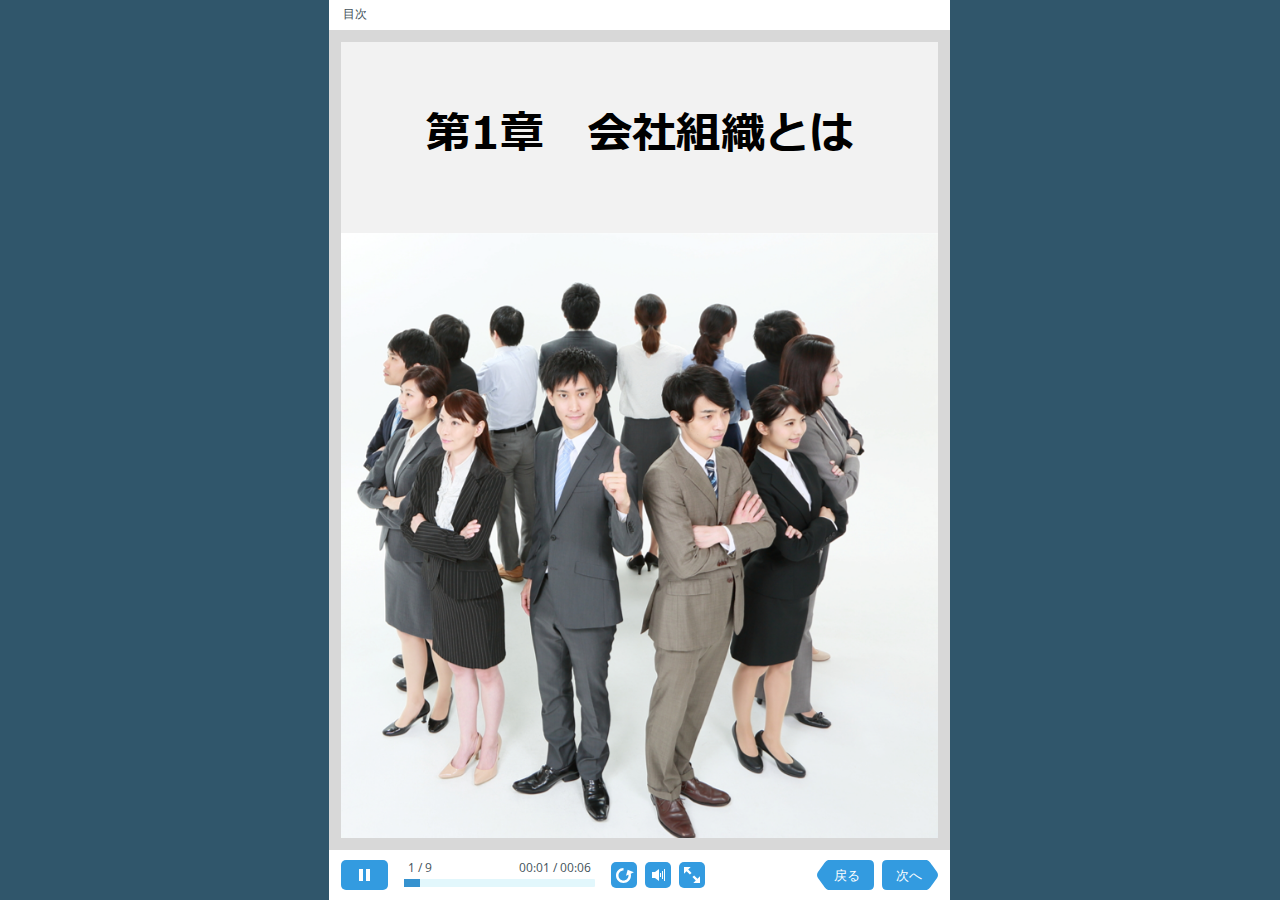
<file: old_ビジネスマナー講座_第1章/index.html>
<!DOCTYPE html>
<!-- Created with iSpring --><!-- 564 824 --><!--version 8.7.0.20205 --><!--type html --><!--mainFolder ./ -->
<html style=background-color:#30566b;>
<head>
    <meta http-equiv="Content-Type" content="text/html;charset=utf-8"/><meta name="viewport" content="width=device-width,initial-scale=1,maximum-scale=1"/><meta name="format-detection" content="telephone=no"/><meta name="apple-mobile-web-app-capable" content="yes"/><meta name="apple-mobile-web-app-status-bar-style" content="black"/><meta http-equiv="X-UA-Compatible" content="IE=edge"/><meta name="msapplication-tap-highlight" content="no"/><title>第1章　会社組織とは</title><link rel="apple-touch-icon-precomposed" href="data/apple-touch-icon.png"/><link rel="shortcut icon" type="image/ico" href="data/favicon.ico"/><style>body {background-color:#30566b;}#spr0_38ca75d3 {display:none;}</style>
    
    
    <style>
		#playerView {
			position:relative;
			-webkit-tap-highlight-color:rgba(0,0,0,0);
			-webkit-user-select:none;
			-moz-user-select:none;
			-webkit-touch-callout:none;
			-webkit-user-drag:none;
		}
		#playerView * {
			position:absolute;
		}
		#preloader {
			width: 50px;
			height: 50px;
			position: absolute;
			top: 0;
			left: 0;
			bottom: 0;
			right: 0;
			margin: auto;
			border-radius: 10px;
			background-color: rgba(0, 0, 0, 0.5);
		}
		
		#preloader::after {
			content: '';
			position: absolute;
			background: url([data-uri]);
			background-size: cover;
			top: 0;
			left: 0;
			bottom: 0;
			right: 0;
			animation: preloader_spin 1s infinite linear;
			-webkit-animation: preloader_spin 1s infinite linear;
		}
		
		@keyframes preloader_spin { 0% {transform: rotate(0deg);} 100% {transform: rotate(360deg);} }
		@-webkit-keyframes preloader_spin { 0% {-webkit-transform: rotate(0deg);} 100% {-webkit-transform: rotate(360deg);}}
    </style>
</head>
<body>
	<div id="preloader"></div>
	<script src="data/player.js?FC0A0B27"></script>
    <div id="content"></div>
    <div id="spr0_38ca75d3"><audio id="snd0_38ca75d3" preload="none"><source src="data/sound1.mp3" type="audio/mpeg"/></audio><audio id="snd1_38ca75d3" preload="none"><source src="data/sound2.mp3" type="audio/mpeg"/></audio><audio id="snd2_38ca75d3" preload="none"><source src="data/sound3.mp3" type="audio/mpeg"/></audio><audio id="snd3_38ca75d3" preload="none"><source src="data/sound4.mp3" type="audio/mpeg"/></audio><audio id="snd4_38ca75d3" preload="none"><source src="data/sound5.mp3" type="audio/mpeg"/></audio><audio id="snd5_38ca75d3" preload="none"><source src="data/sound6.mp3" type="audio/mpeg"/></audio><audio id="snd6_38ca75d3" preload="none"><source src="data/sound7.mp3" type="audio/mpeg"/></audio><audio id="snd7_38ca75d3" preload="none"><source src="data/sound8.mp3" type="audio/mpeg"/></audio></div>
    <script>
		if (!ispring.compatibility.performRedirectIfNeeded("data/html5-unsupported.html"))
		{
			(function(startup){
				function start(savedPresentationState)
				{
					var presInfo = "eNrNXX1zE0ea/yoqXW3VXZWsm36fyf1xJWw58a2xWdtJNhenXMKWQYcs+STZLEtRZckkMYGEvEE2IVlCyGYTSCBLXhYCJN/lxpLtv/IV7unu0WhmeiTLBJAgEdL0092/fvrleemne04nC8lnkqdHxwnilrBGCD2ER+gh6ozYluOMjBNMuRizRhHPnEmmkjUg3vn6a7Rz81N3Y2P7wUc7n/+888PZnXvvu/Uv3fptIDmZfIZRK5U8nnxGYPh3EbIsliv52dXKAiKY28hmQLa6nnwGW4ikkmsSQaG6WslX86VavrJgp0XaWsAWtth//Jc19oIA8nzymdPJkvw4IT/[base64]/t+rxcJSHqX/R3bfYvTpourVpUD9VqoD50/7z/y8AgGt4CqfdeaVlFxdVJtefsVrt0a61CbSqE8n11Rt8jG05mjneVU9h5IRPD8lIUNFatrAv0dU4qxkYHmttGQlFYMliwuyRskXVX/1eG41X/UezarCC51MCkeyCl8XiL2YE2yJJBWrkWIdfMJSZaVtS/1ByMGWgx0NNm3JpSPv928q+YJu6ynvnxP632X9z8myBqG7Co0gn5Vu/dbOlVs7H531eo5gZPYcju053EfPhfvLqwp6zd2oNz//u1t/061fbG695tbfcetf/PrgXbf+uVtvuI033DpA+9DdaMxX3Pod1dWQcrtT0o/ftC7U3c37zW/+svPjR279ZvOXV3e/qLv1G82tr3auvOE23t357KftXz6RxTTOu/X3VCF/90ttNNz6a2bZre/vN89fgtx7G1DqXwAWNACaATXs3vls58KtLuXNlyL1ykeRrPOVXx9sNS+91nyvDgxwGz+4mw/czffcxj1oUevi29s/X/n1wTmZUfOtU4TK2fpxa/fO/d2NVz2iI9MTU3Pyi9mb8il0c3ByUBQzO7wBuVphagza1rJcM+U8gOGWFiyFEEnDJ6PwSVCavaIWjpdRyoK/KDUiRBqz1AhiQPyKGr1+mk7SKXLoeTVxoyYioHCMLFkf5ihNBLOIxZBgwkYp5hUdqhYRK81toB/BIm0bVfvJXqpf/[base64]/PXW5e+haq2f/rJrV/Yu/KaFMeN8/CleeW6Enq3mw/vNc/dcRtnQXy3zr8KctetfwXCr/WXt0D+gchz6x+49asadfPCZSinLaF9mRnUC1pffrhXf1+2rQ4i9qrbkCKy9fEGyOnmG/d23npdKQ43Wpfvtb67pDWI7fuXtn8CLtxSQN5oPgSR/AVA6CKhfQUBWtX65G3ZsFff3HkItYG4vyBzNLakSrBR93Ht3fiy9ekDVQYoJeebb5/d2/xy7/IGCGP4AtrH7o07IIyhzubDzxT2DwKKCwjvHy7svP0akCr94PKPrb994/3YflDfef++96Nb72opjn1ZHxLntJc4p3pucXvRF+dEydWAlMM8hSgF2UcdkBKYcIJtWMPjhDxOE4SpTQVFIKcdCrLAihH4BpmmCgh/FsUFU0NKLInFspXCgYkSVT7QKBhQRYgU/KAoOEFhE5VGHp1JZuoiHTjEdtIIB9UPBQ1jxSbuUBtTjBylFpFeKKUaA7xo57BtAM6VTtIVsJnFzBEU/wZ2R+kxxEZa3ILaIpTyBmKZCECPbCgKnqW4BUyP4StURoVACNmIg1geAS0K4WgvyyEDigV0l+UQUNdAu7DSlg0qBIFqmeUIEWSxGBBMk84jC7AQR7FhhAJoWFcEcvx1Y46w7AArejPHfuwAdJrZVGJ2A1PzrDPS/Xq71tqj1ZT132rnSWLRlorXflPZpF2UTfroyiaOVTZ169q1sKeu5A0BisjkHxgKGosi/dT7BA8FjsiqM0AcPA4Hf9q9QoYARWRNfMooDmoL4Y4thA9uC9G0RfFvsIVIUFveq58HtRr0fLAF4KFb/8W3iIhpEdFYi4j244H+4QLU0/zH50qrv3UNtPr2jyvXdz657v1o3rrauvzQ++GChdD4Ttsm6nfjF3fztc5vvxE+dmU13dbFKzPkH82tH+VDMEzA+vroLShZmkcbF4JluRtvAgNaX13d3XzoE89XwNZonv+wbZ2pTAFAKtMFw9c6X9q9/[base64]/IMjqaAghZOfJQwISgaZthxh0GQlXNaLCjLViHsENgUlvE25LgNtdZTMwghtNgi1FYMAlS2xrao0+JpcEZ6BECrRDqoJRblDoYp8BOcwQRttxesOQeRaghJo8FVEm5JrW48vTIzR4N1dFLqVwBgCuh/QmD3wqoo8agmv4I0fBeQ5TxKgOYoBYVFtimsjHRHIHRYfYBJkINjc6KiW05ElKO9BAFl8z4HSoKLeeRGRa3VWXSRfesAJ2xehFvLQis8CF0QSdSD3RBsdcLXYAuBp0x/x0kN/[base64]/zz0+bDe5JOepwU3e6NO/BF7a3/0tCPtu/e375/Xz26u7G79TWU2Xzvmuev0k0ALO7mlru56W5+4G7+1d18023cdTevuZvfwfNQAxXpVXfznLt5swtpu/mK9Bt387YK8IslbXeaZozsvcufAXAd2fDrg/dVTOIt5fA77zbOBcICrssoh/rZgNdu++55TeWzXHoP22Dk93YblFfRa7qKjrgR9f/5RUAbolzry6c3gmK9enJ7n/[base64]/lreE07iqHhOFVJj+47pckYf5DHjnZFCA3IwB04DhYLgw3I7zBwHDQOBkaDiQMaOAwSC2NAkWoDhhFR1nwY9oBclgPGEVG8/PhBNCDP6YBxRDWrNg6B044VOjL4tNlDhxBWVH9qw3JImjvwp2PQPm1u8SGCdVAvNO14oemBvdBKyZLbYr/BDY37dEMz0w3NY93QvA83NFSiohxV1CF8+LGJ85V2dKL/NLF7/SFgnK8kVHBjIpTjhwvwRIUv6ueJdsKV71tv/a0T0rh3+b3Qb53uHfsOHw9vE+loSv1Leq7bR8DkT2DZN+ocd7P+/d4nn3l+3ovfN9/4KlyIDrf0C/EPlYUKCYP99cGWu/mV2/jc3fzOOy0eRi8JGveU83nT3bzk0QQjRPvy0vfnEcah8E7RywvsyZalXPtMs3awEQfsPWVAyhMeAkwVGYQRdLMx06+GbRkh1vGJpUbAwjFinAwqRRTj0epgwhxrFARIubRGbRtL8yZFwbSC9cIWAqaXZ2JGgrBEWthgG2EK5prFZeAYSVOYlN6DmCCsaA4jQ/BIEzEYaJy3osw4bmPRyAE3wdI0sPCZ/lcZKCc9jg4mwuIWkyGZQsbfOV39r2AVCmw7FhW4w2qwaInNOFMhkSLOlzeMTTGzmDmCvUKNIQSSF8AruCgUbyiYeQBTVmcFNwA0wjizG2Q6xbbw4uQ0gyniiNsYhroT5917wqhMMk0VczpLdAmgEo/uBGDhAKrw/PB1aGtQXoBB43CGAUZ0gvjBOoOKChk8DmuQOA6qf7KO/skOHgUh0pac+I+sftKgEqKvy9n56Ozuna+379/3Nc+Y+6hErOYp+gqA0LXdVtvwF9VW/Xmzcrfx7u6dT80N++27972bit4+2971v+nW31A0X7gbdXnn0SdQnl/MXr2xe+1C9F6Djbqu0FM8G++2/vqxvDpBXkIQiRCYLwUuD9rau/b35q3PlM6nivJiD5QuevFy88Gl5qtb0QSov/[base64]/Qe2cbaMq2EaM0QIASLOHCSgF9UQYTC3bAfGuWPbJMaeHgBOg7BNZ5qApMv1nOQ33M/JwyZgaEn1NxzxoO5hGAIgbFiA8Fgg9Glbo2wYYETW9MFxI75TmN4ZaauQdEAW8rDBokOJisSiEiDLJCp5AzsI0MFchzlUoKJCcrCoDuqG4R03DD+wGwaUQ4v+ll1AGj6M0s0RI0xHjB3riLH7uV76p3eVn+Omf/dy8+cPAj4SvV/1xnyltfW2OjvxgbtRb9/FPF/yrmJunA1dxdx4V1/FrN0t0kUSKqyTPdal0rdDZX/HiD5JkVClvPPl7s8/aT+LvDHm4cXWt+8A8O0H9dbfvgHI8xW9AShvydy8r/f61I2ZN1vv325d/D7adF3qrY/kPZuNc/L+y/rV1neXmj+fh1J3v7jYPPe65OatLXVXTH2+0rzyUF72+fG3rcv3mq9+3Xz1H80r17fllZvq4s/6zZ0v39p7/R15/fX3b6pSz3dl3KP4kvrfQvQWu9xy+3o5hkHhpBEfSjSWX16JjMKh+0ZQurpSMHTkAJRnHojDN/aJzCxmDtMb1IGOLSsS7kqQOr2OWfRGambto69Ld03kRmrMVJymsSUaJWzTmf6hDlTKTNMeRS6dcXhaycGOAS6ZHvKxGEy31e5d0MyXe369XCxmFjOH6SzqxXR5zkMeW4ByrIMyXUT6qc30rl4KM4uZI2B9WiZ8eQWiyXyMZBw1jb1O3VJh/SMYx12mbslbjII3VIA+A13mPyAx19Y8UTwq0UszbkQN1cyix3M4UXlR9N7bLjBE2DXXBZHjyDlNiLwznmB1F0svDtmDwmnSRZnYUYA66PRlTDCNVP8Fr5C3VL9S0w2tfQoj6jr66MUsKkmnmAcmejKFW1YKO3q9ILbDqYqB96ZgG1fMvTdUz/4OE7utewZhzLqHjDWa6auAg1EJKqTdIdFlyN7v8J0MH6HhxY7GHr4zCal5+A7FrGxRFyClIrpxot/bIC/foj2jJoj2GAVWNnXvFu0RNWFkMXOY/tde8Im+y0UmhBdmiuLiFUiEagTHXGMNQsqyYS4TGwYVw4TK81s2AcFLBYHu5VbI84rEYGCaZDh827ZvuYeRhTc9GMNdkQX9gbhPmDGHQSQ/OUwozIUlz61ofgpqMwCCZGxX2GFrDwXqWPZ2OcLyJOJWRNhpGZLyfjzAYO4QGTQKNhQo+BCgiOg8HdftgFzZg4ZBhgMGHQYYEfnZie16+m59JIYGCR0aJHw4kES0BH8he/oMsYcEBxoSHGSQOA7qexYd37N42iGA7ubXbuO2u1l3N6+7mw92fmhs//Sa73C2TYezE+twdjoOZ++1lzEe5/lKbG36NUPyrYJfuI3r6pqfc+r7u3uXz+nXCKpAwU/[base64]/TTscKAJ55ExwZg2UF2JZ4vFRbLS/nE4VkDmm1As/ebFsJyHK6P7HSdGUGa8JiDgtXbyRflx5HQW56L7S8rUjhLMTdXWMkXCyV5rmDd1wF8MtnWo6dmJWFVaxCeLFxtU1QCb5fWX9bbX04GJKWX7c/BKk4nj67VauVSerFcquVLtXSpXFnJSZ7+y7j6Ix0+YYryer4Sl76cW8wHshPiHMpakeR2Xjxu40MZKfDLK6u50qnJ8rFy+mhu8cSxilRdQsUfP7WarwB7TqiMPGOrp8VCtTZRy6+Eyx0bz46NYyNZvlC+mlfFYkzHBQ1SFHNH80W/BDom/5rpgSJ8ZBGS9UK1UNMkgtswr+S77XPH8pGGEYtxfkillSBXl1brxFr+TzWFSoZVO/JxMXcqX4lkGrPlX5laXl1bjZaYGbfH5cK3Wikfk42IpAuLZ9h4ML1Yzi0VSsdkYhaPi/HRYKIEIAtQLeEOHpVZfZiaeWfUKD2dPB4Y6f5YNt5kXmurmOrh6eRkUNnzvnXyhYa/9229U4JSqqUSniyv1dSceiVYznrnPekTamYeWhidPnwkM/XSwuT0s9MLhyaehXaM6kGZkKPyXzHnf0KM/5v0B0aoZw9nJicj9AmVgVk+/dTczPTkAmTKTi5MZf84B/Str6+59btxBNPPz01OTGXlgZYrt4AsjubITPYFWcjWfbdx3iN4fmYmOzW3MDs5MZZdmJhdmJqeU1Ans3NZWM6SL5XXEsdz6/lErZxYL+RPJmrH8wmYzIVKPqGWIJkgJ3ihtJbXZY5NH85MTC3MZGfnZiZG5yamp6Cc2XKlciqlcufWasfLFSi1mlgqVHNHi/klVTSMHJUuJwzUkKsVyqUE/[base64]/WnypR7KS50fyJZ0IPZydgUEwO/vi9MyYwg0ZE7nEaq5aPVmuLIV6N8g5nX9ianQaxsnoXLCMOUnazg8ML5QWoY/zizWdZzLz/NTocwuH5qbg66GsbN9kbq20eDyUDOMkvg+DPbYGXAn2izcKvEwLh6b/CMMW8sKHkTD9e6n1/t5MeCkr3fPyUyVNZV6YeDYjB6ucBe2x60+BxZwcisVTidziIixmkkfrhfJaFZ5IuDCC1WSopuNKm83+4XnogonMZLcJpTMDC9WvY4V10NKBrbBe6/Jg5o5mx2T//uH5if9eGM9MTGbHFqDDYSYszOm1QRa8kjuVKJVridzSeq60mE8czS/mJPdOQdpSYUmlyT5T1fzvWuHPiVzNm8a/85aAqbHsH38XX21obYirfa0KVddArq3W9qtBNt9D2b0yOdq619RPQ3pVMzuancrMTEw/JnZWCytrRb2I9MlUH8CBGbtvXX21+wAsfrQKZ/XCc2hCzs5DhXI0IQuCQi18sLYXo4kTU+My2xG9GsFyNVFaNkqYmm7TTZUTvUlfALDhAl+Qy0uU7MXsodmJObkUvZg/KtUyTaDGpG5wF15JhbSYr+U7Q/JofrkMYrKYz61r2QarpGKdx6GAhAwtTXMTc5MSwBTkO+aJpWqiWFhRSmI76/OHs23YeqUJ43qxvFZcUiO1WDihVhto99pK3hSxy5XyinpazFXbfasXtf/cvzIP6owu+4ghOvzB1j/vAmNtPw7OZjMzIEVGM1OjSsKMyvFXDKXBCJH4J+dmfTkEQ2UlV1s8DivuslJmg/RaVRrLjmcgTxvobD5XWTz+fxtfhEij5erHCe/xMzG0Ut7BrMt28rw8Va7lq69o2rnMoUiy+tVJ9LQ8Pzmo681NQB89HqUrp1eZlfKKNNvaxUNPe9zJzM1lRp87DINhVvd9ea2yqGzMCOHhzMzvYU4ppQQoD+cqJ2DezZXLxRhi3VbZPbW4suI13CBFX2uHxDI3cWQhMzamdHE5akD7O6EXsCVQijzLMlEEpTycZ/S5zBTM0Wi2/FKhFp9vJpv1dXCpsGqtcVKbSf5wUitTe2rAeNW/A6N1vb1QTWZegtaBMiZnI7BLrx0d9c7PdCAFL77UsNLnl9xT7YsvqaNNtW0Df8Y8Pqtg36rV/PitFUdmxpkz/w83ueQe";
					PresentationPlayer.start(presInfo, "content", "playerView", onPlayerInit, savedPresentationState);
					function onPlayerInit(player)
					{
						(player);
						
						var preloader = document.getElementById("preloader");
						preloader.parentNode.removeChild(preloader);
					}
				}
		
				if (startup)
					startup(start);
				else
					start();
			})();
		};
    </script>
</body>
</html>
</file>
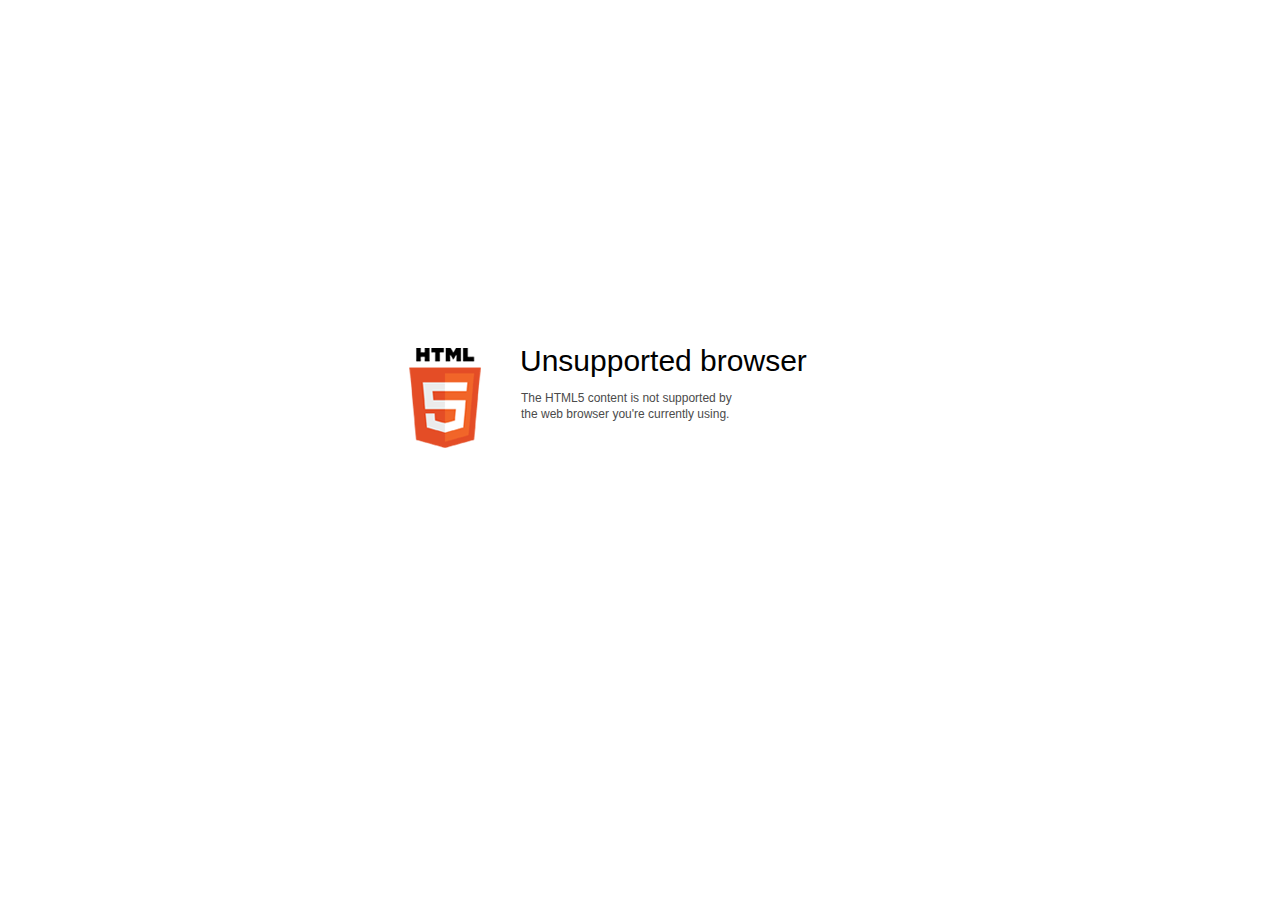
<file: 4_8_Excel講座_第1章/data/html5-unsupported.html>
﻿<html>
<head>
    <meta http-equiv="Content-Type" content="text/html;charset=utf-8"/>
    <meta name="viewport" content="width=device-width,initial-scale=1,maximum-scale=1">
    <meta name="format-detection" content="telephone=no">
    <meta name="apple-mobile-web-app-capable" content="yes">
    <meta name="apple-mobile-web-app-status-bar-style" content="black">
    <meta http-equiv="X-UA-Compatible" content="IE=edge">
    <meta name="msapplication-tap-highlight" content="no" />
    <title>Update your Web browser</title>
    <style>
        body {
            background: #fff;
        }

        .container {
            background: url(html5.png) no-repeat;
            position: absolute;
            width: 405px;
            height: 100px;

            top: 50%;
            margin-top: -102px;
            left: 50%;
            margin-left: -231px;
        }

        .title {
            left: 111px;
            width: 290px;
            height: 20px;
            font-family: Arial;
            font-size: 30px;
            color: #000;
            position: absolute;
            line-height: 28px;
            top: -1px;
        }
        
        .message {
            font-family: Arial;
            font-size: 12px;
            color: #4b4b4b;
            line-height: 16px;
            padding-top: 15px;
            padding-left: 1px;
        }
    </style>
</head>
<body>
<div class="container" id="container">
    <div class="title">Unsupported browser
        <div class="message">The HTML5 content is not supported by<br>the web browser you're currently using.</div>
    </div>
</div>
</div>
</body>
</html>
</file>
